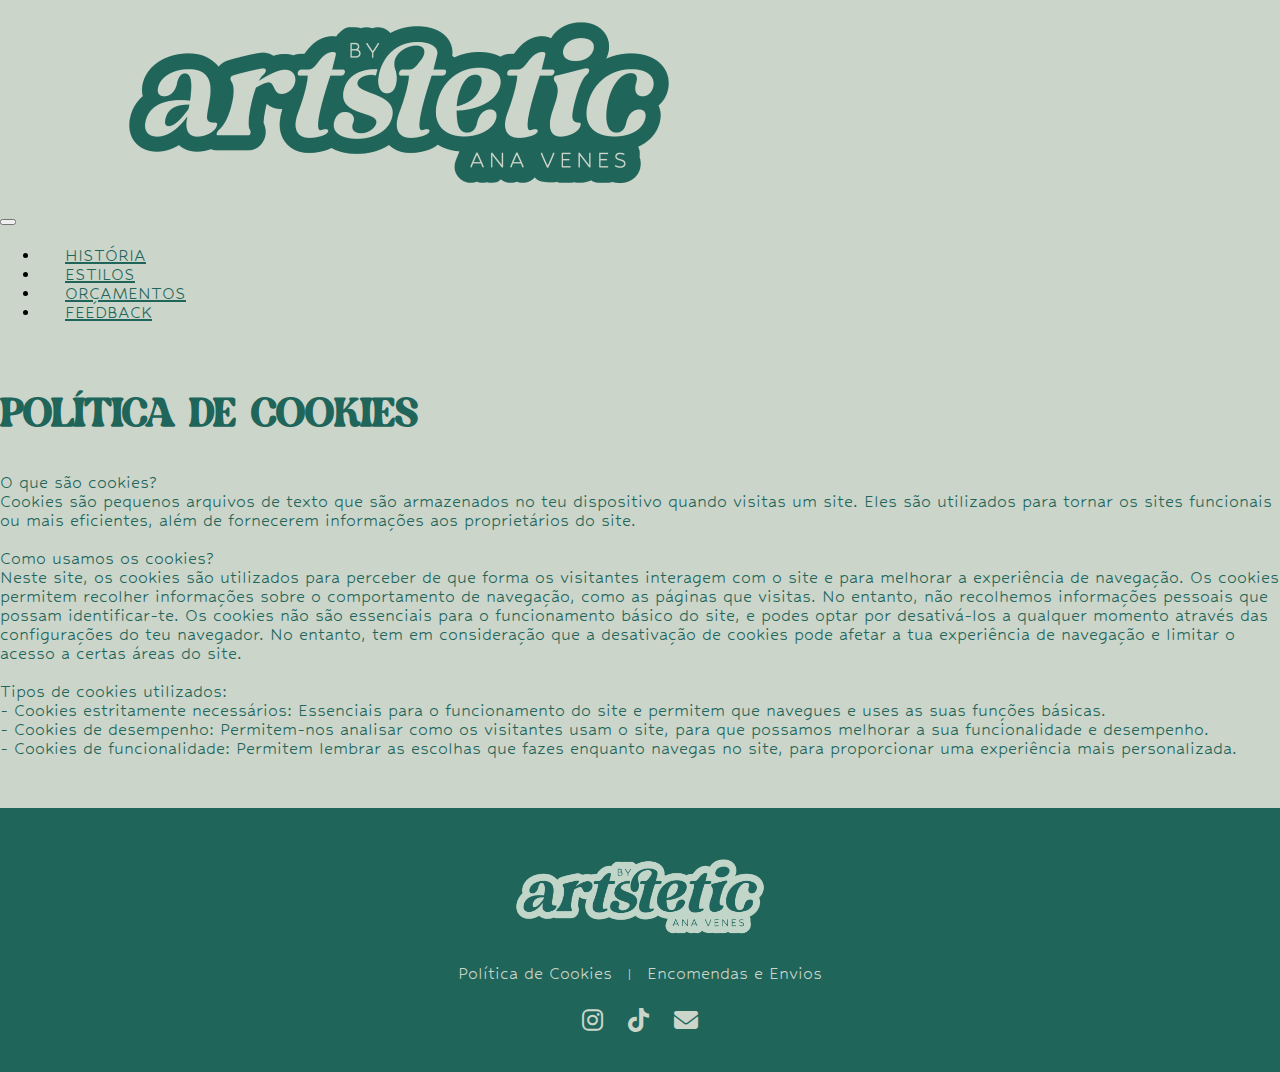
<file: cookies.html>
<!doctype html>
<html lang="en">
  <head>
    <link rel="stylesheet" href="https://cdnjs.cloudflare.com/ajax/libs/font-awesome/6.5.1/css/all.min.css">
    <meta charset="utf-8">
    <meta name="viewport" content="width=device-width, initial-scale=1">
    <title>Artstetic | Pedido de Orçamento</title>
    <link href="https://cdn.jsdelivr.net/npm/bootstrap@5.3.2/dist/css/bootstrap.min.css" rel="stylesheet" integrity="sha384-T3c6CoIi6uLrA9TneNEoa7RxnatzjcDSCmG1MXxSR1GAsXEV/Dwwykc2MPK8M2HN" crossorigin="anonymous">
    <link rel="stylesheet" href="style.css">
    <!-- Primary Meta Tags -->
<meta name="title" content="Artstetic by Ana Venes | Pedido de Orçamento" />
<meta name="description" content="Ilustrações Digitais | Pede já o teu orçamento!" />

<!-- Open Graph / Facebook -->
<meta property="og:type" content="website" />
<meta property="og:url" content="https://artsteticbyanavenes.github.io/artsteticbyanavenes//" />
<meta property="og:title" content="Artstetic by Ana Venes" />
<meta property="og:description" content="Ilustrações Digitais | Pede já o teu orçamento!" />
<meta property="og:image" content="https://metatags.io/images/meta-tags.png" />

<!-- Twitter -->
<meta property="twitter:card" content="summary_large_image" />
<meta property="twitter:url" content="https://artsteticbyanavenes.github.io/artsteticbyanavenes/" />
<meta property="twitter:title" content="Artstetic by Ana Venes" />
<meta property="twitter:description" content="Ilustrações Digitais | Pede já o teu orçamento!" />
<meta property="twitter:image" content="https://metatags.io/images/meta-tags.png" />

<!-- Meta Tags Generated with https://metatags.io -->
  </head>
  <body>

<!--O container é o que segura todo o nosso desenho (toda a página). Dentro do container há rows, cada uma representa uma área de conteúdo (por ex o menu, o carrosel, ect). Dentro de cada row há colunas (quando queremos por ex meter vários displays uns ao lado dos outros). Dentro de cada coluna existem elementos html. Uma row (ex: carrosel) que ocupe toda a largura do site tem 12 colunas.-->


<!--"div.container" é um atalho para pouparmos tempo e não termos erros-->
<div class="container"> <!--o container é toda a página-->
  <!--Logo topo-->

  <div class="row barra-topo">
    <div class="col-md-4 offset-md-4">
        <a href="index.html"><img src="imagens/logohome.jpg" alt="Logotipo da Artstetic" class="img-fluid"></a>
    </div>
  </div>

  <!--Menu-->

  <nav class="navbar navbar-expand-lg">
    <div class="container-fluid">
     <button class="navbar-toggler" type="button" data-bs-toggle="collapse" data-bs-target="#navbarNav" aria-controls="navbarNav" aria-expanded="false" aria-label="Toggle navigation">
        <span class="navbar-toggler-icon"></span>
      </button>
    <div class="collapse navbar-collapse justify-content-center" id="navbarNav">
      <ul class="navbar-nav">
        <li class="nav-item">
          <a class="nav-link" href="index.html#como-nasceu">História</a>
        </li>
        <li class="nav-item">
          <a class="nav-link" href="estilos.html">Estilos</a>
        </li>
        <li class="nav-item">
          <a class="nav-link" href="index.html#orcamento">Orçamentos</a>
        </li>
        <li class="nav-item">
          <a class="nav-link" href="index.html#Feedback">Feedback</a>
        </li>
      </ul>
    </div>
    </div>
  </nav>

<!--Política de Cookies-->

<div class="row cookies" id="cookies">
    <div class="col-md-10 offset-md-1">
        <h2>Política de Cookies</h2>
        <p>O que são cookies? <br>Cookies são pequenos arquivos de texto que são armazenados no teu dispositivo quando visitas um site. Eles são utilizados para tornar os sites funcionais ou mais eficientes, além de fornecerem informações aos proprietários do site.</br>
            
        <br>Como usamos os cookies?</br>
         Neste site, os cookies são utilizados para perceber de que forma os visitantes interagem com o site e para melhorar a experiência de navegação. Os cookies permitem recolher informações sobre o comportamento de navegação, como as páginas que visitas. No entanto, não recolhemos informações pessoais que possam identificar-te. 
         Os cookies não são essenciais para o funcionamento básico do site, e podes optar por desativá-los a qualquer momento através das configurações do teu navegador. No entanto, tem em consideração que a desativação de cookies pode afetar a tua experiência de navegação e limitar o acesso a certas áreas do site.</br>
            
        <br>Tipos de cookies utilizados:
        <br>- Cookies estritamente necessários: Essenciais para o funcionamento do site e permitem que navegues e uses as suas funções básicas.
        <br>- Cookies de desempenho: Permitem-nos analisar como os visitantes usam o site, para que possamos melhorar a sua funcionalidade e desempenho.
        <br>- Cookies de funcionalidade: Permitem lembrar as escolhas que fazes enquanto navegas no site, para proporcionar uma experiência mais personalizada.</p>
    </div>
</div>

</div>

<!-- fim de contentor -->

<div class="container-fluid p-0">

<!--Rodapé-->

<footer>
  <div class="footer-container">
    <div class="logo">
      <a href="index.html"><img src="imagens/logorodape.png" alt="Logotipo da Artstetic" class="img-fluid"></a>
    </div>
    <div class="links">
      <a href="cookies.html">Política de Cookies</a>
      <span class="separator">|</span>
      <a href="envios.html">Encomendas e Envios</a>
    </div>
    <div class="icons">
      <a href="https://www.instagram.com/artstetic_byanavenes/"><i class="fab fa-instagram"></i></a>
      <a href="https://www.tiktok.com/@artstetic.byanavenes"><i class="fab fa-tiktok"></i></a>
      <a href="mailto:artstetic.draw@gmail.com"><i class="fas fa-envelope"></i></a>
    </div>
  </div>
</footer>

</div>

    <script src="https://cdn.jsdelivr.net/npm/bootstrap@5.3.2/dist/js/bootstrap.bundle.min.js" integrity="sha384-C6RzsynM9kWDrMNeT87bh95OGNyZPhcTNXj1NW7RuBCsyN/o0jlpcV8Qyq46cDfL" crossorigin="anonymous"></script>
  </body>
</html>
</file>
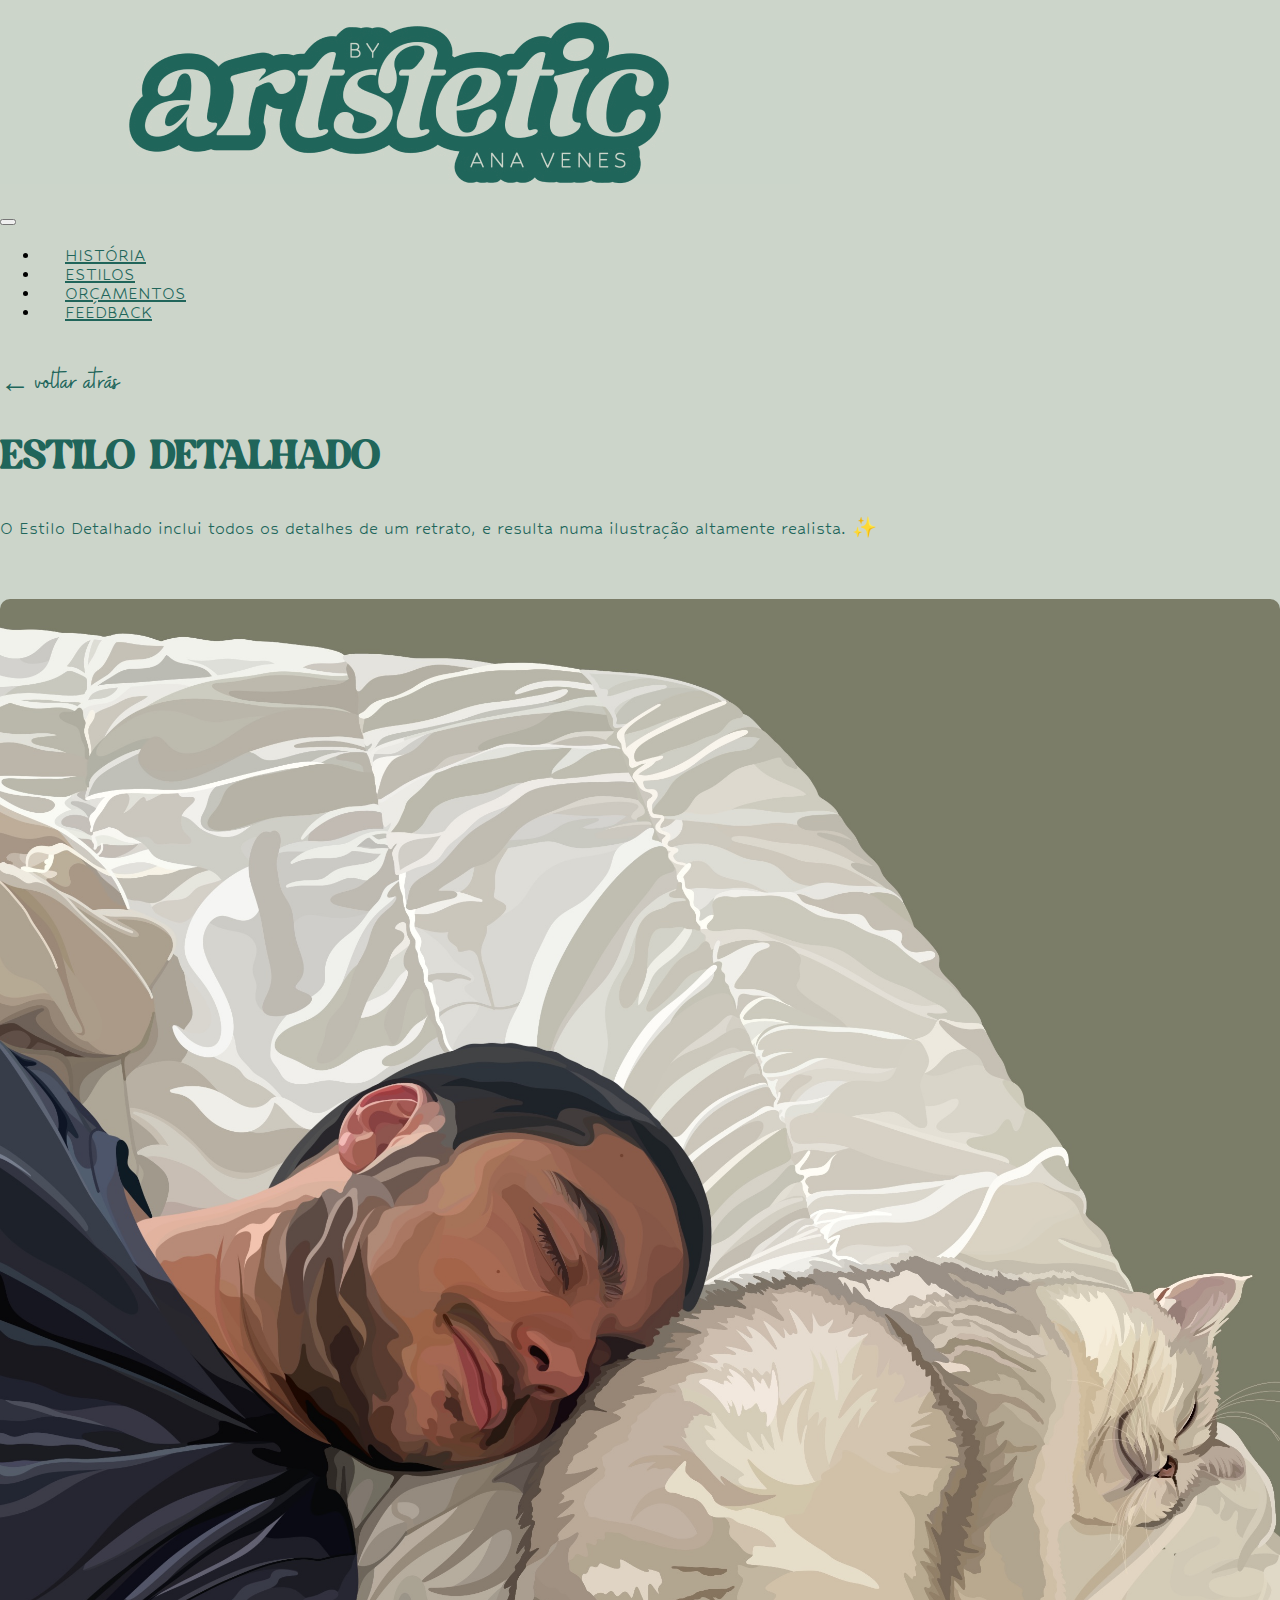
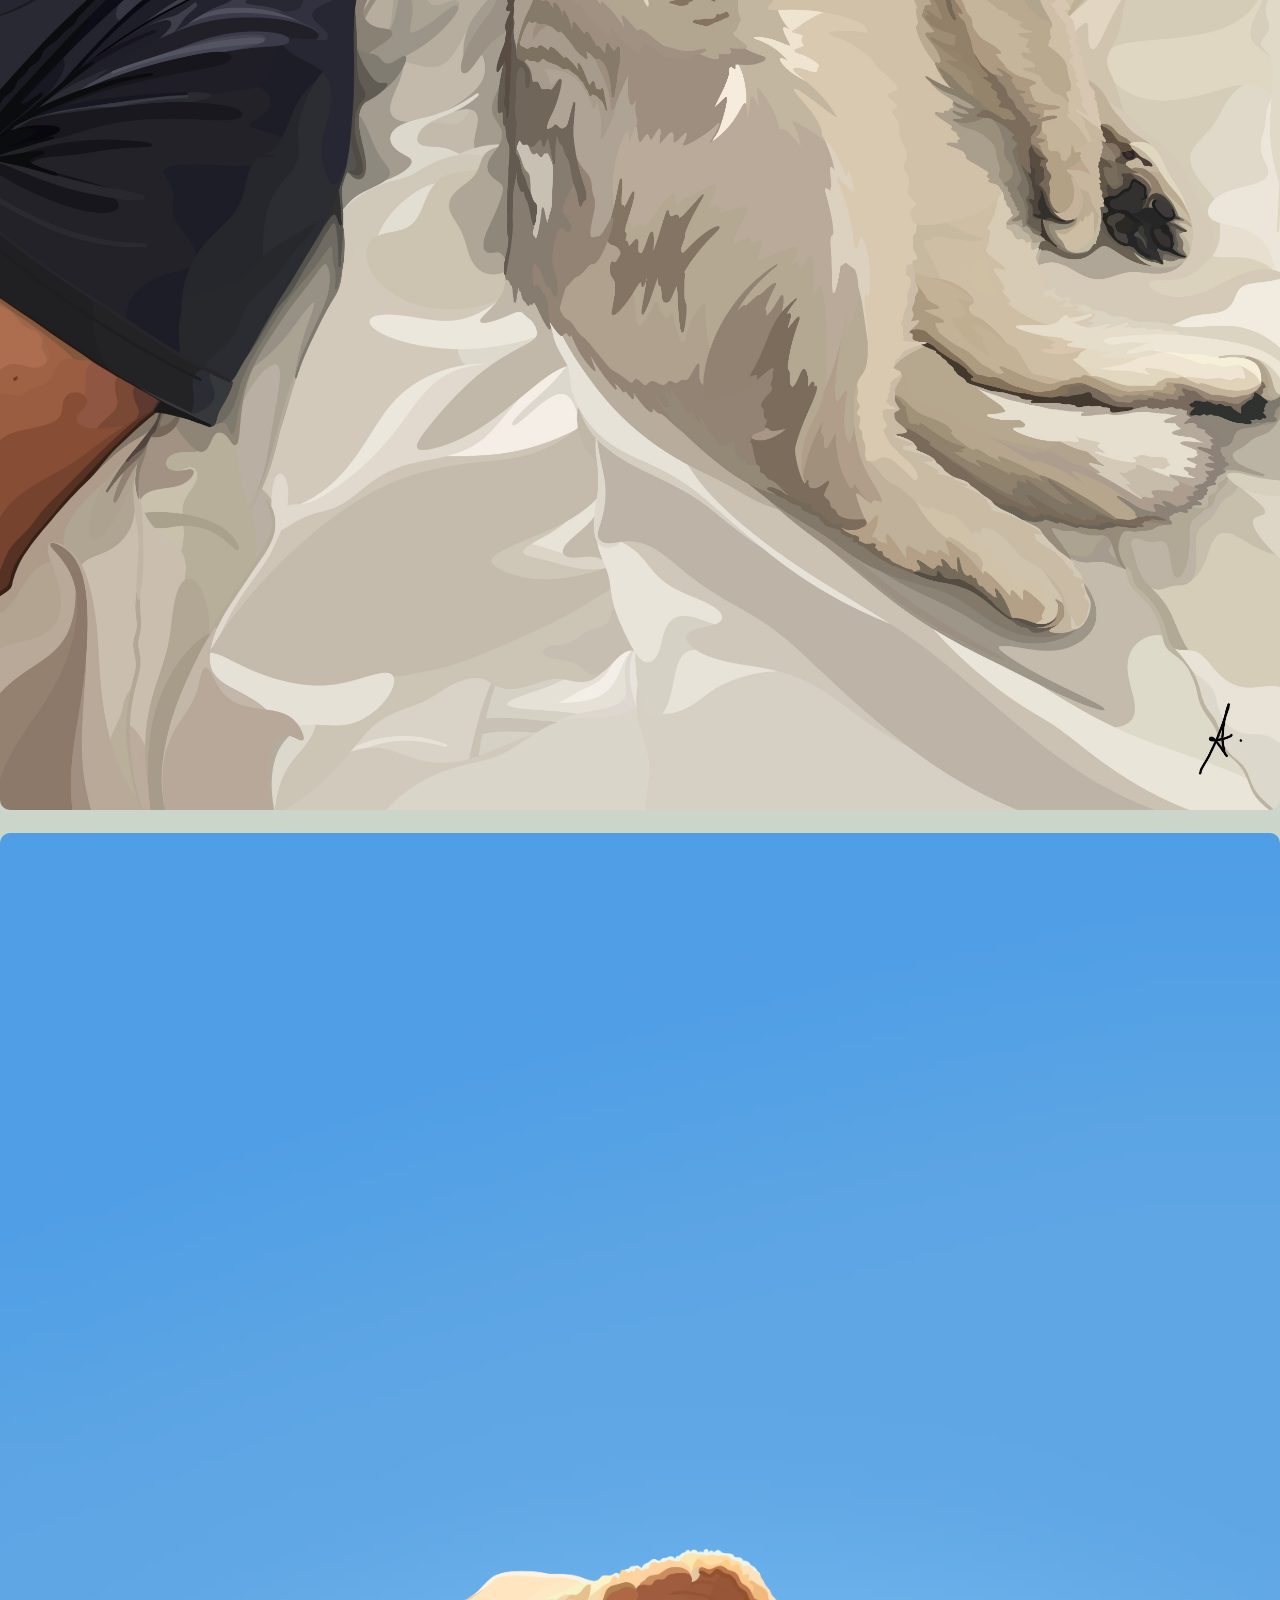
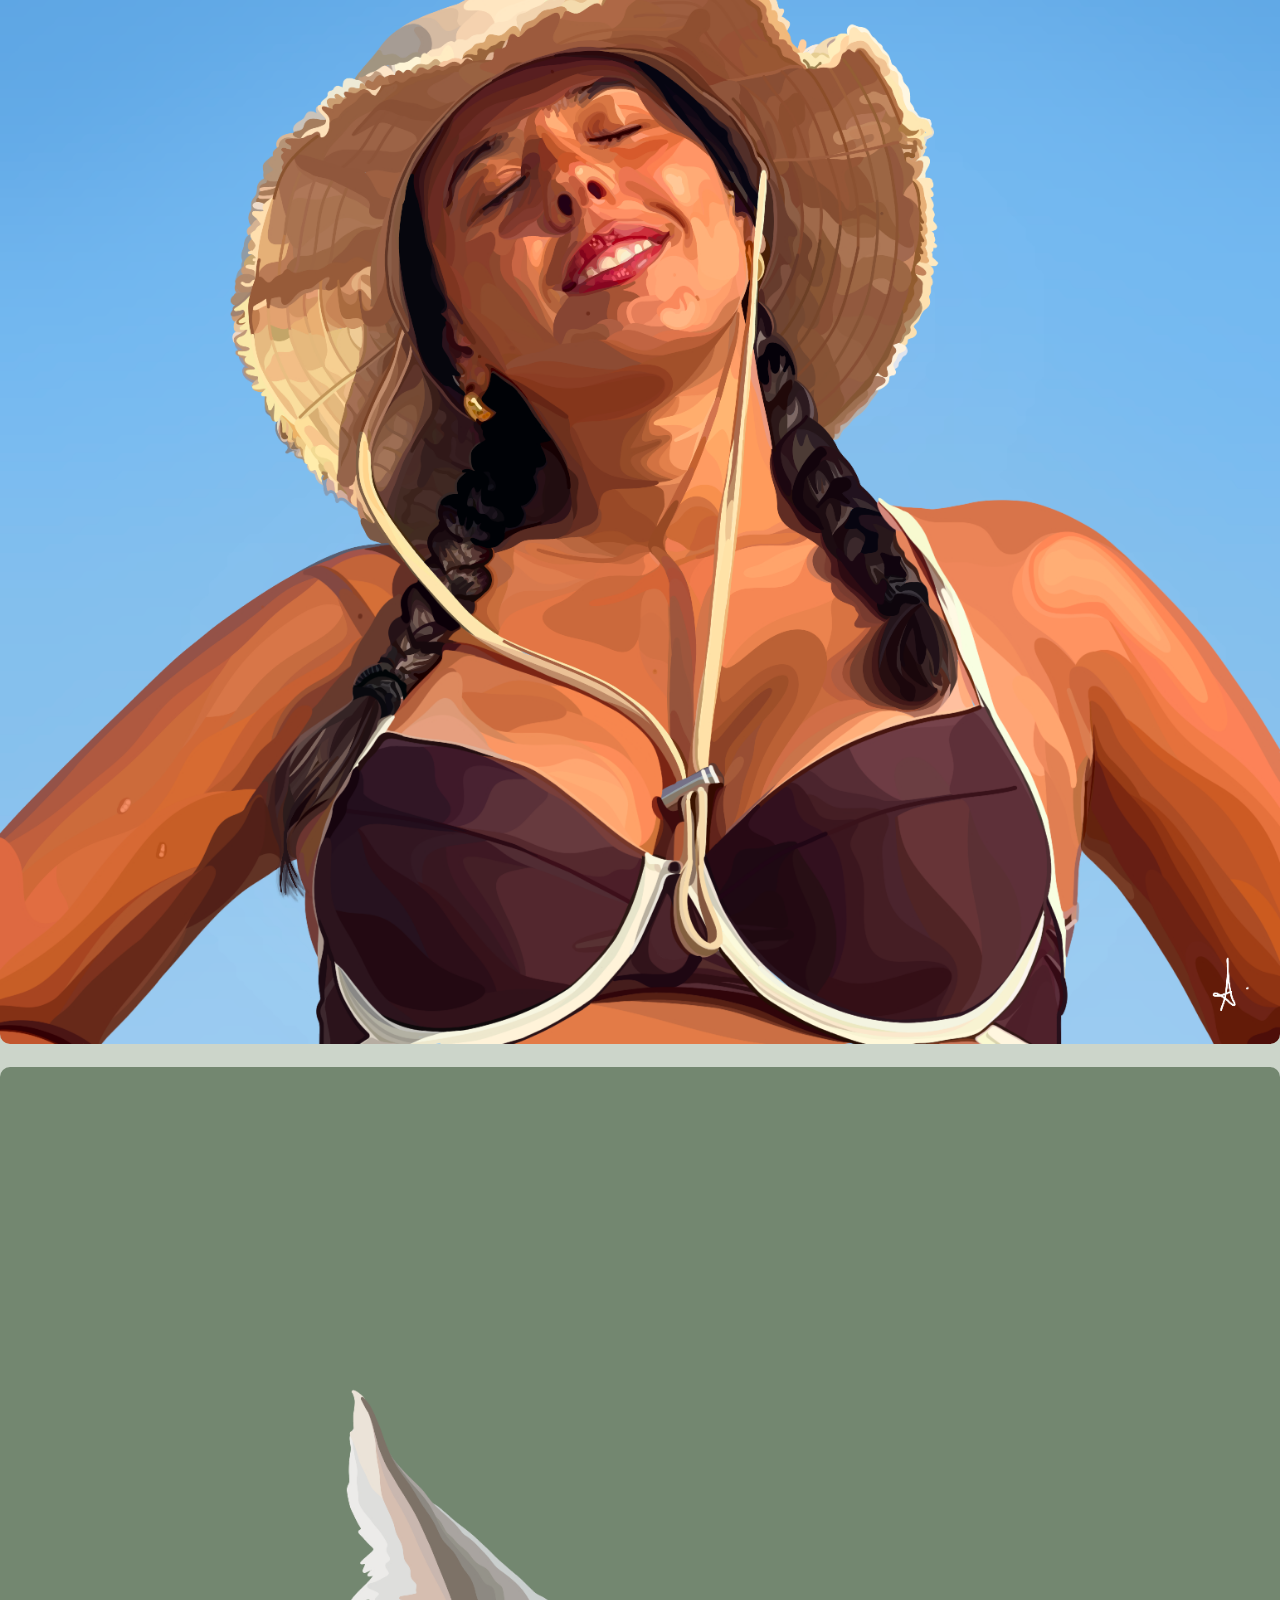
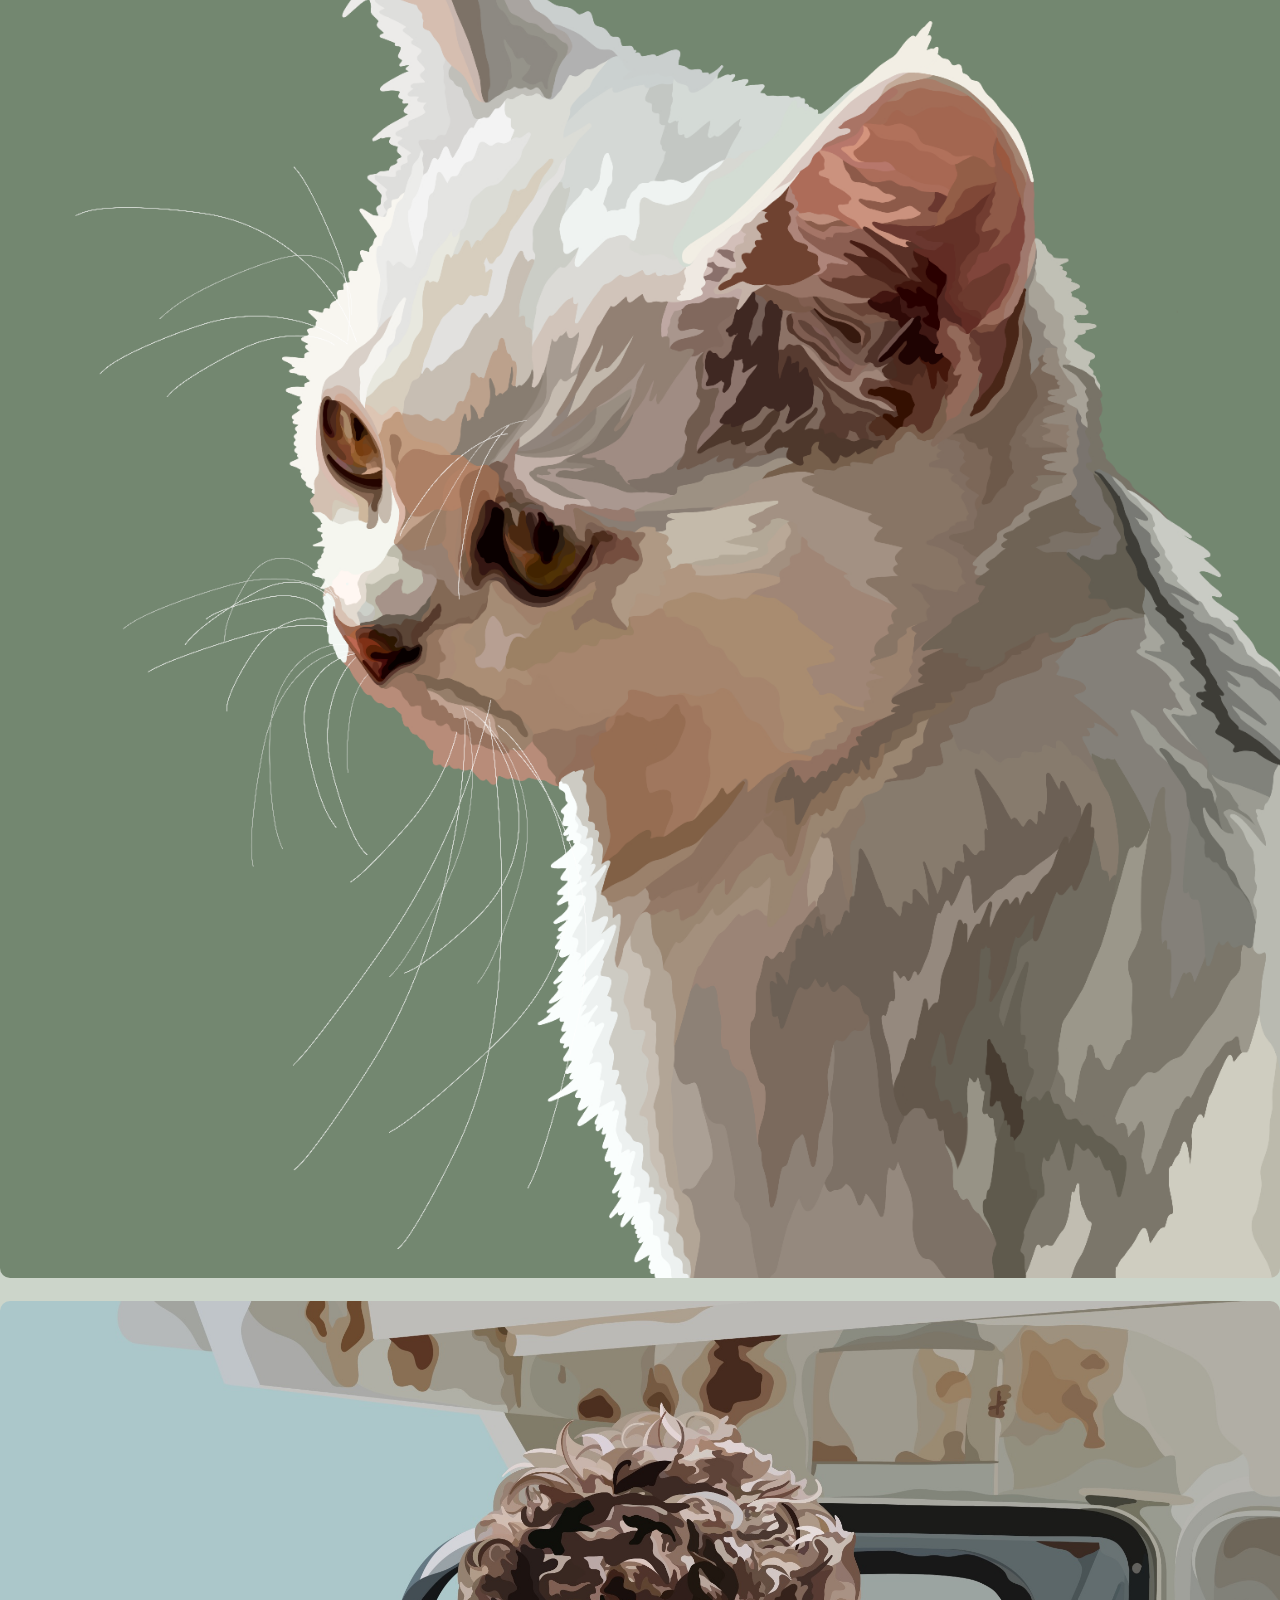
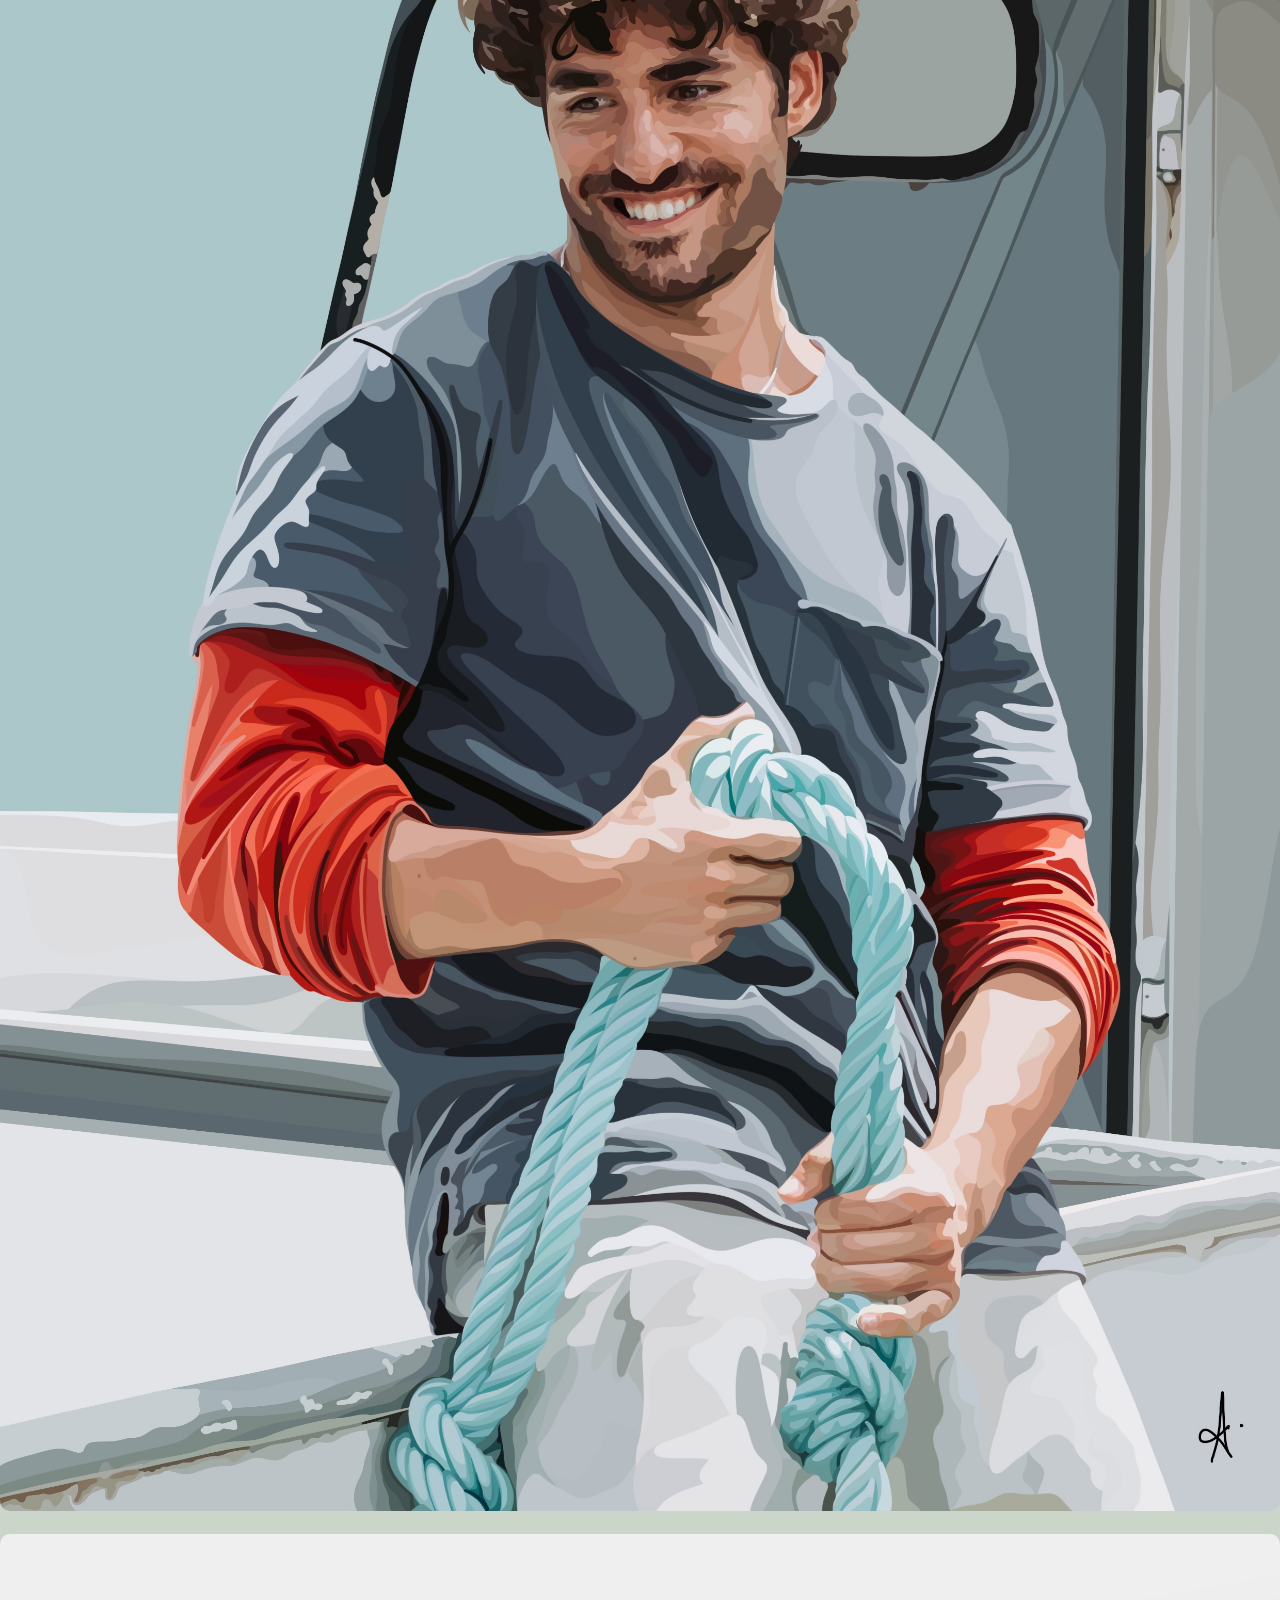
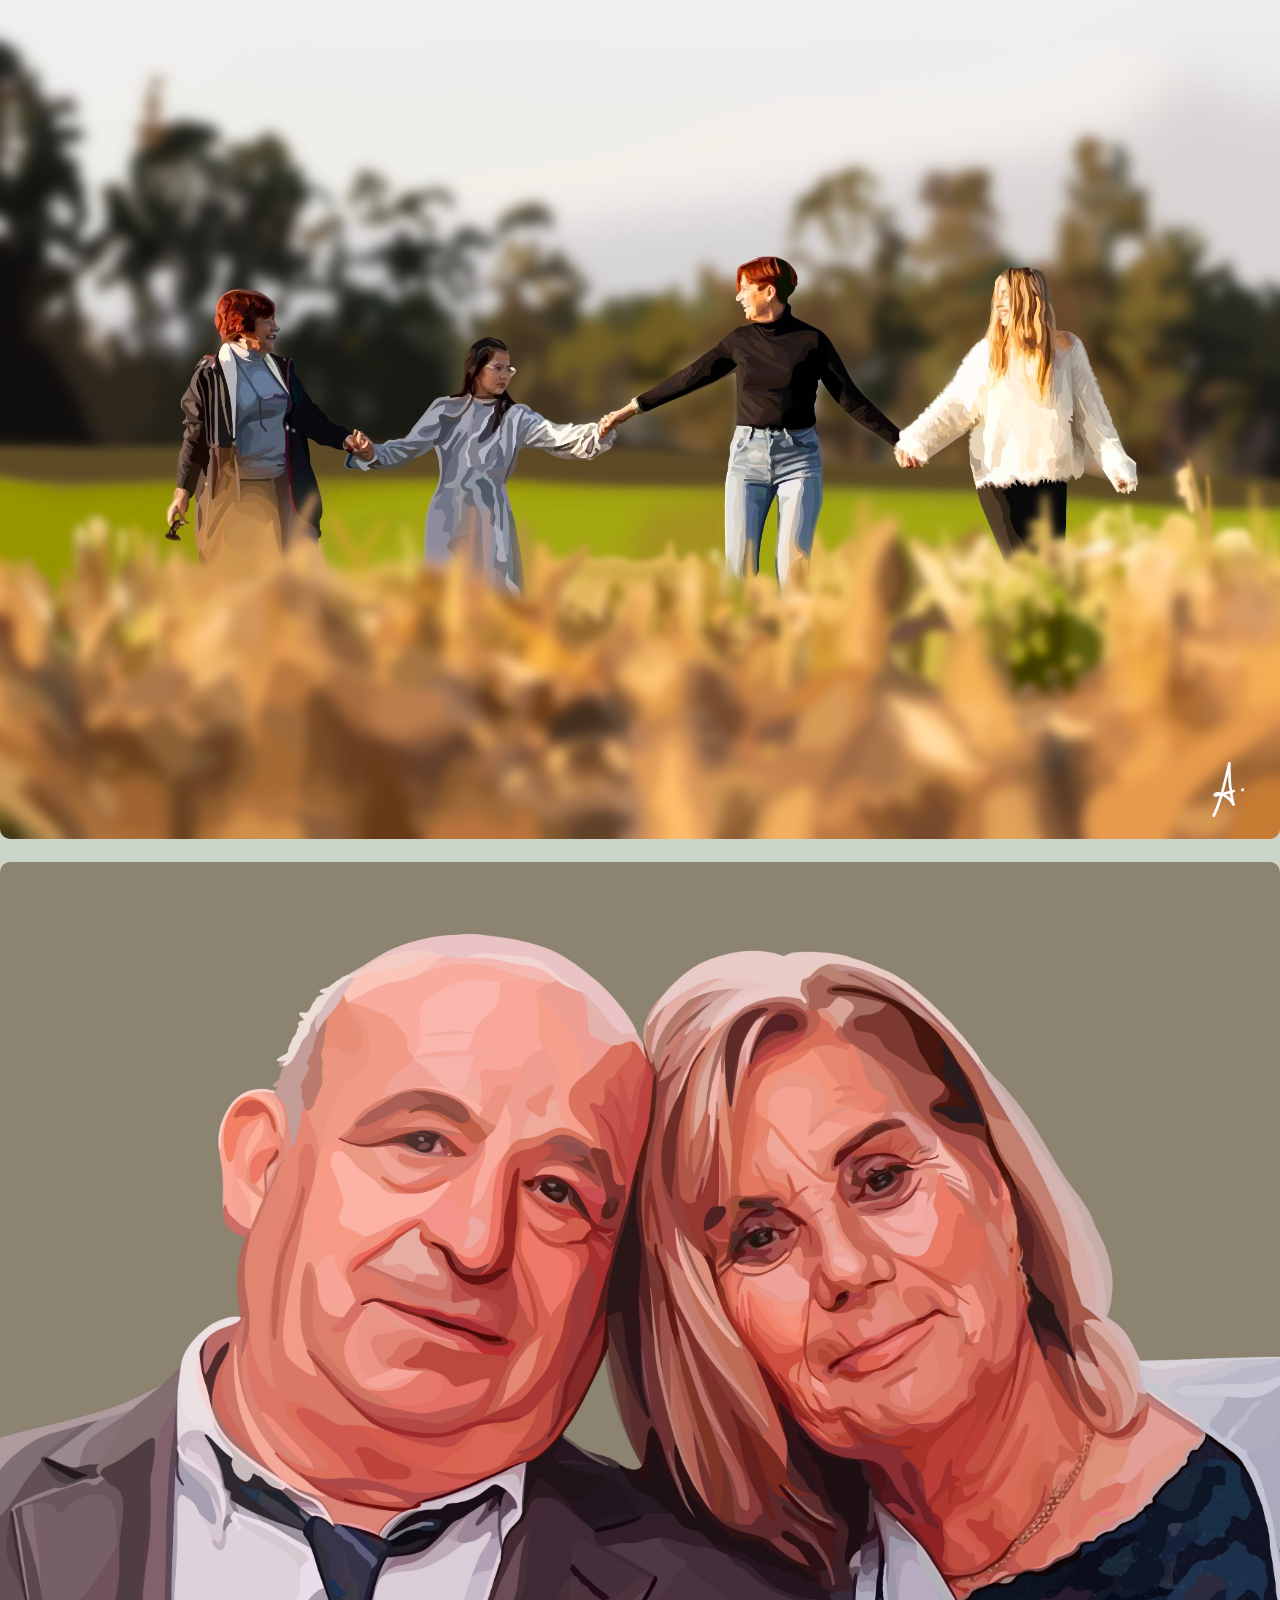
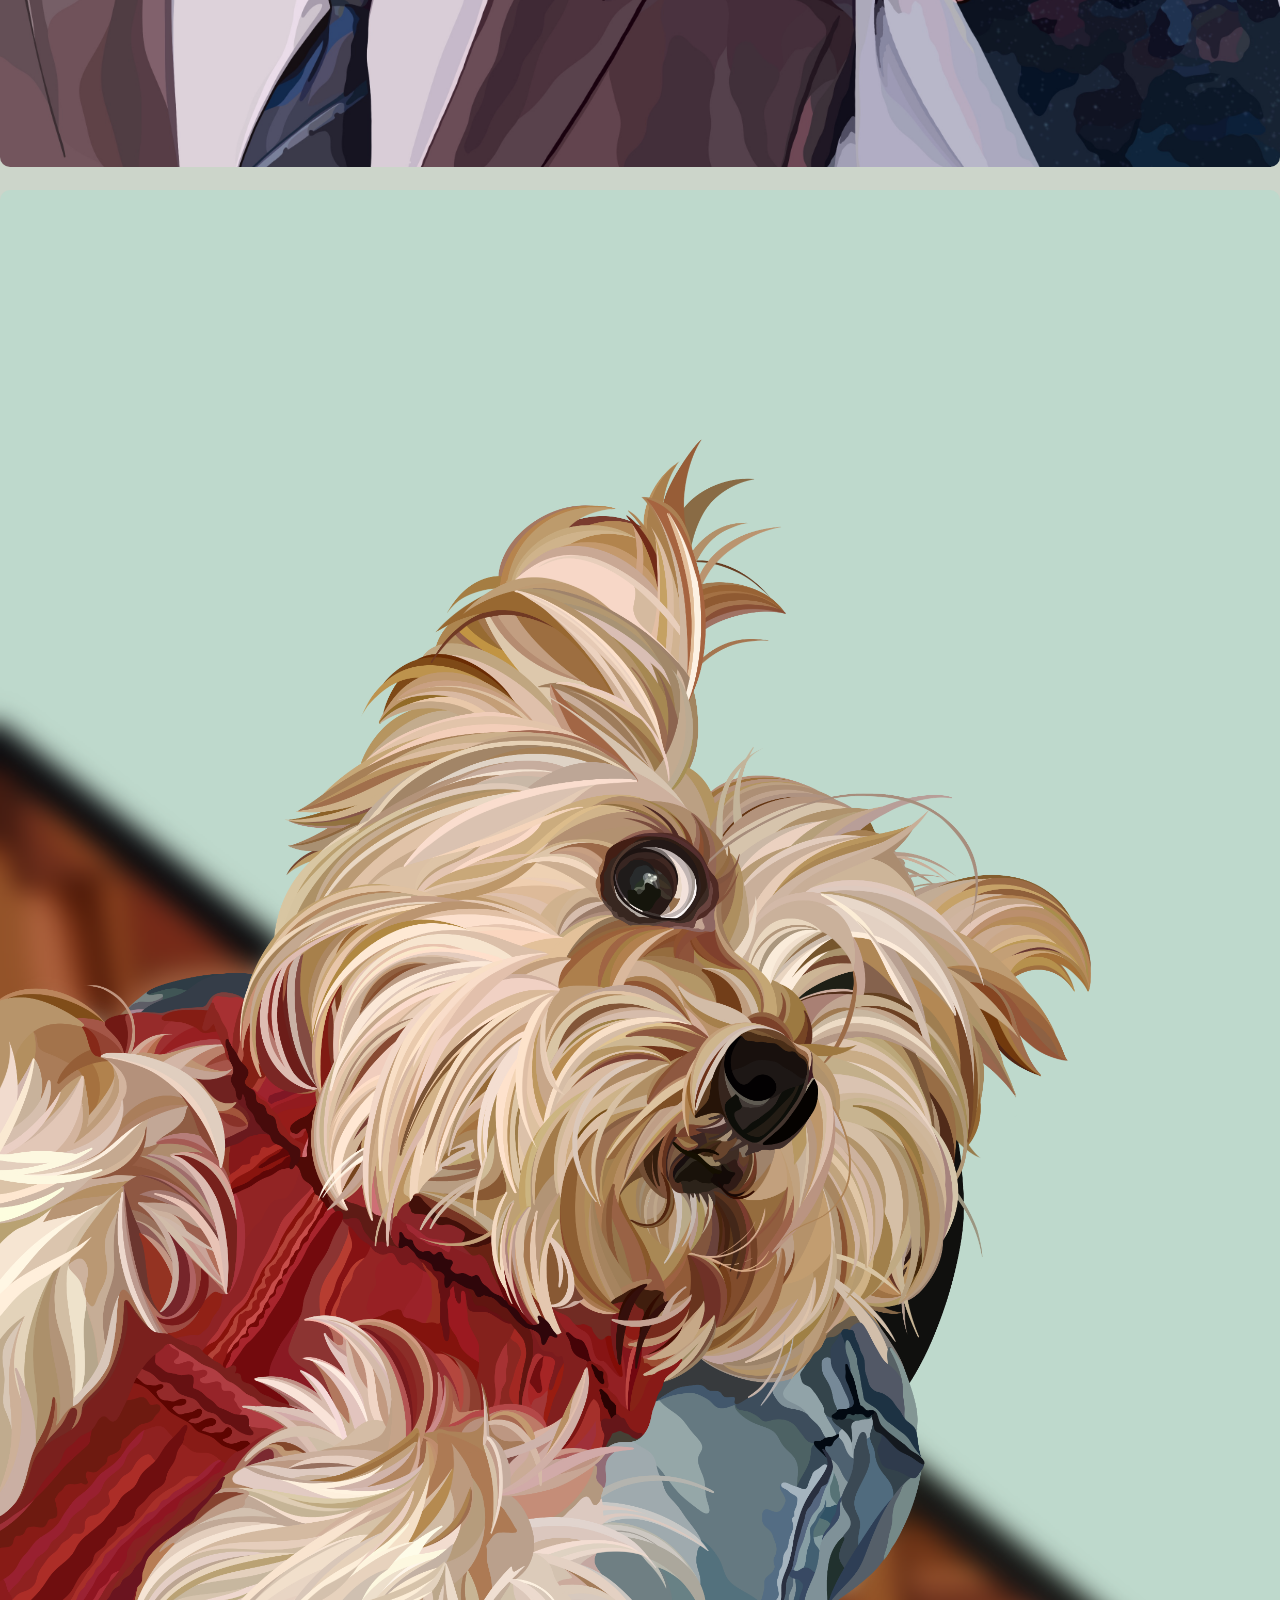
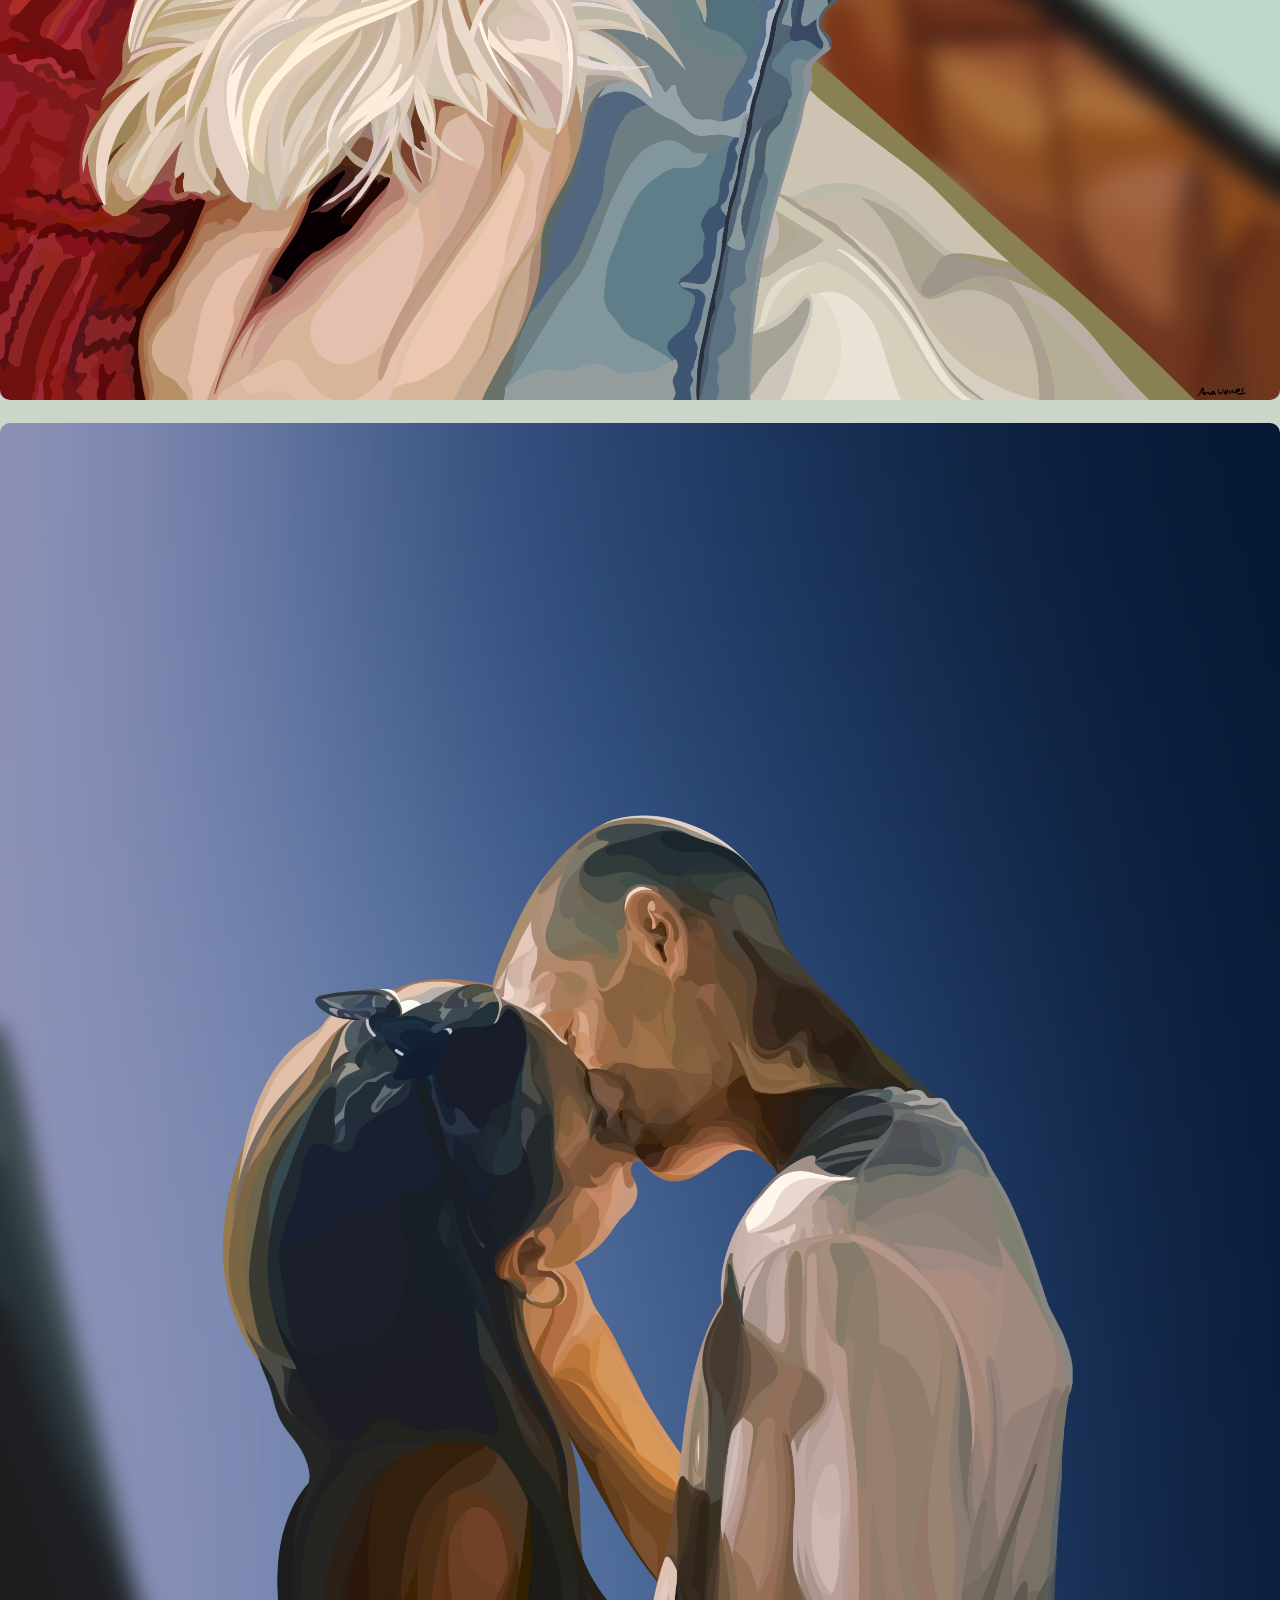
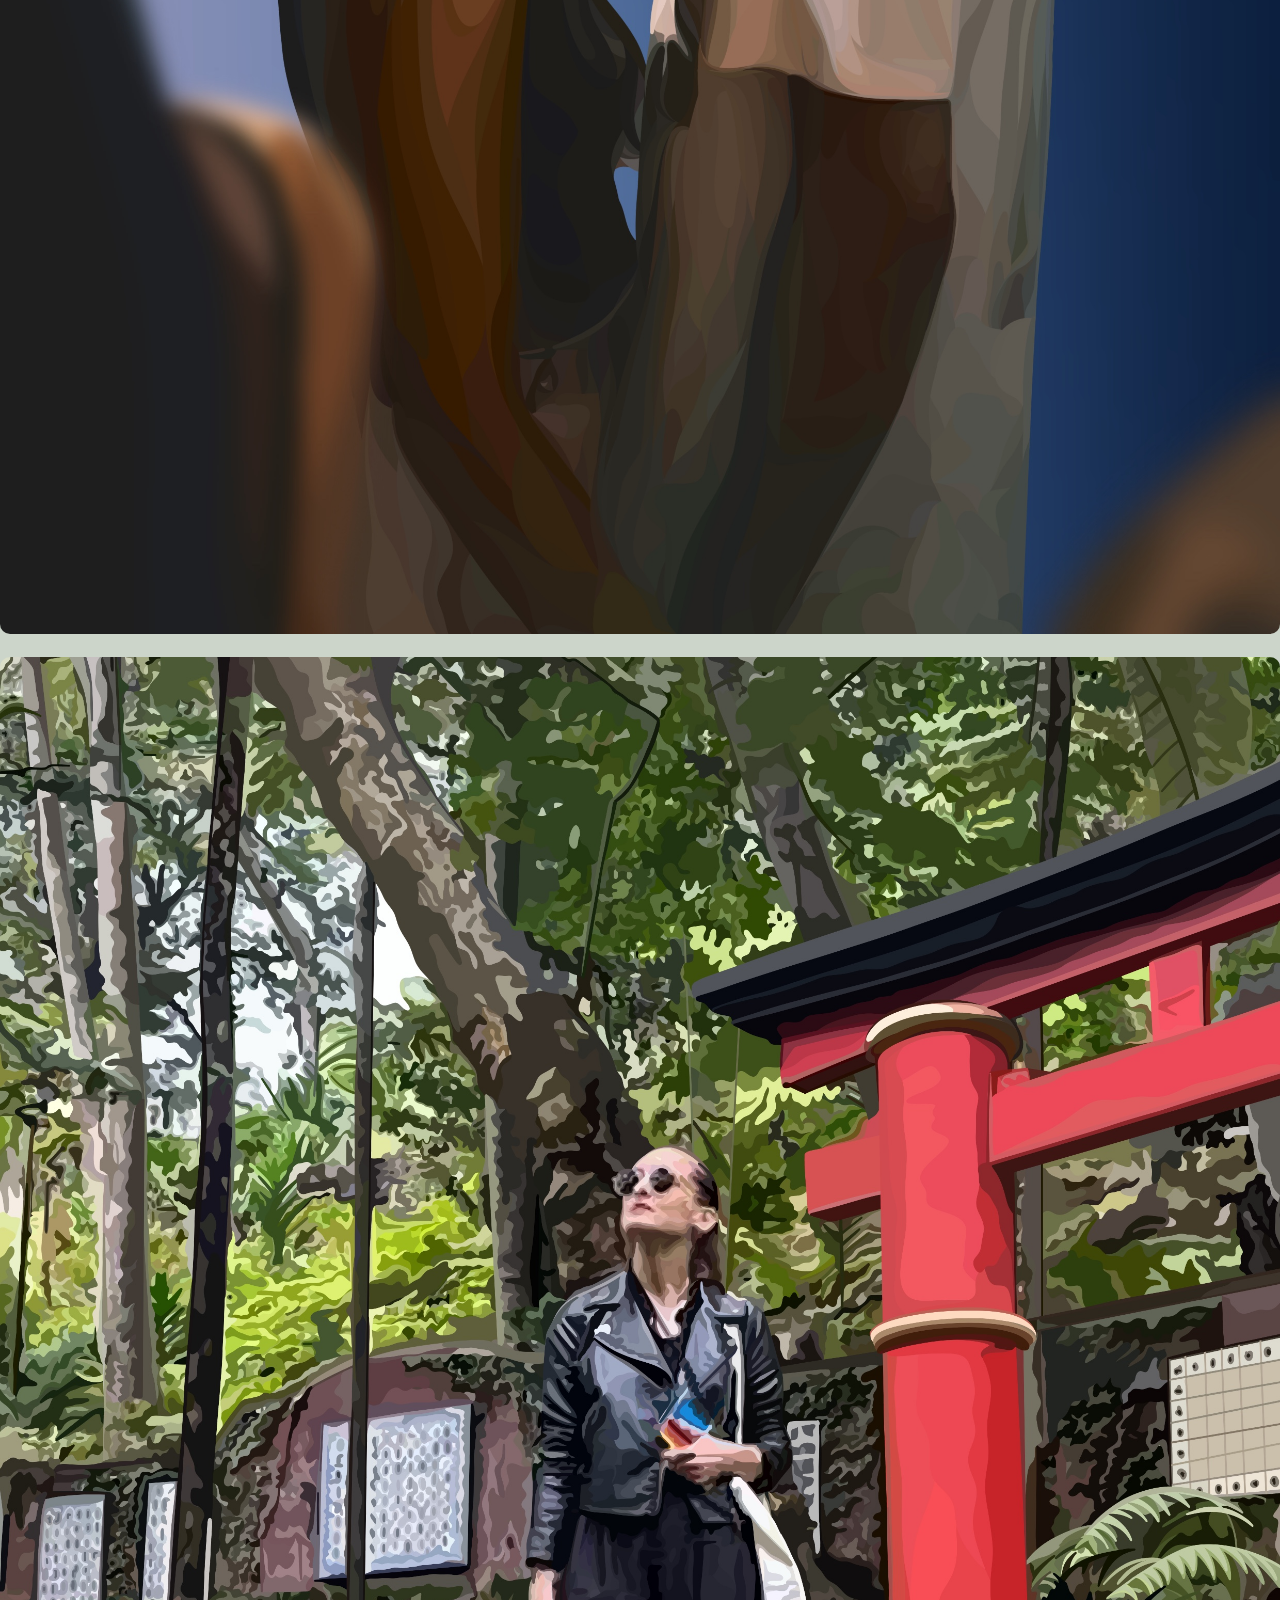
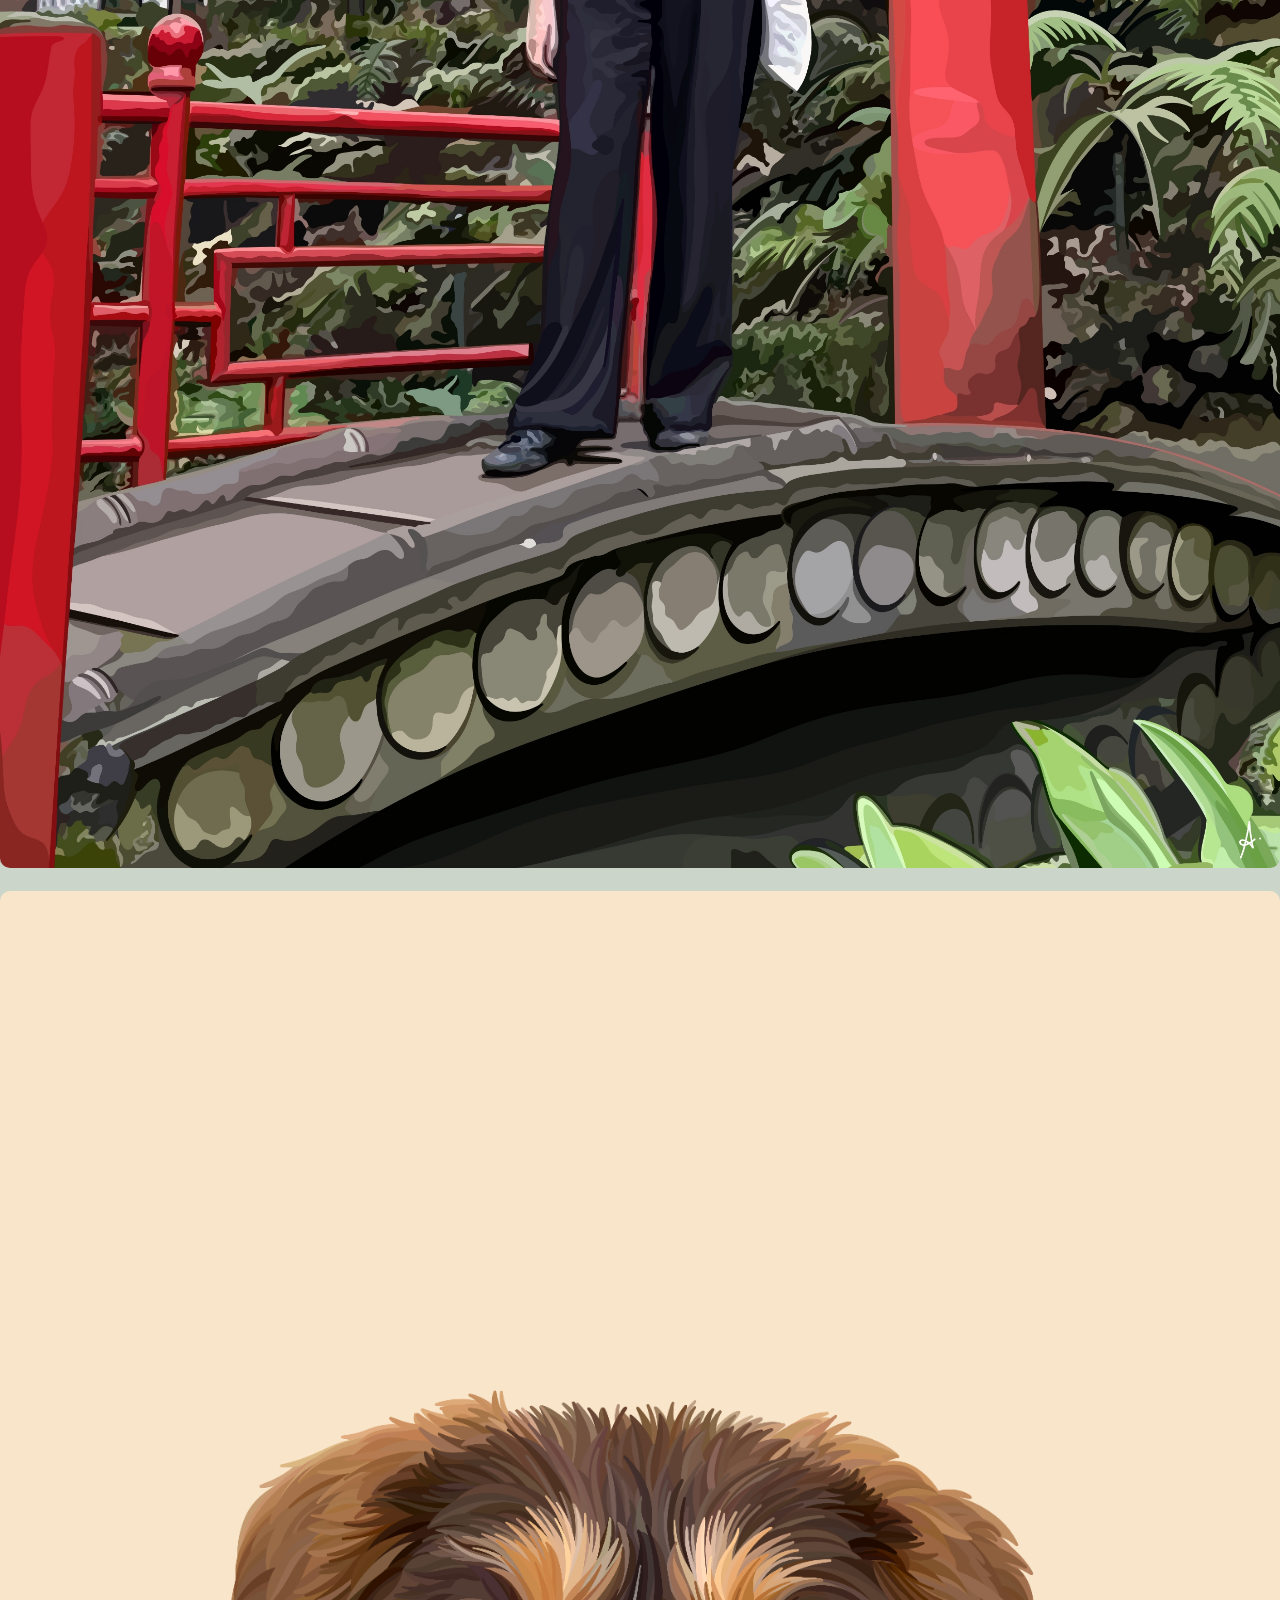
<file: det.html>
<!doctype html>
<html lang="en">
  <head>
    <link rel="stylesheet" href="https://cdnjs.cloudflare.com/ajax/libs/font-awesome/6.5.1/css/all.min.css">
    <meta charset="utf-8">
    <meta name="viewport" content="width=device-width, initial-scale=1">
    <title>Artstetic | Pedido de Orçamento</title>
    <link href="https://cdn.jsdelivr.net/npm/bootstrap@5.3.2/dist/css/bootstrap.min.css" rel="stylesheet" integrity="sha384-T3c6CoIi6uLrA9TneNEoa7RxnatzjcDSCmG1MXxSR1GAsXEV/Dwwykc2MPK8M2HN" crossorigin="anonymous">
    <link rel="stylesheet" href="style.css">
    <!-- Primary Meta Tags -->
<meta name="title" content="Artstetic by Ana Venes | Pedido de Orçamento" />
<meta name="description" content="Ilustrações Digitais | Pede já o teu orçamento!" />

<!-- Open Graph / Facebook -->
<meta property="og:type" content="website" />
<meta property="og:url" content="https://artsteticbyanavenes.github.io/artsteticbyanavenes//" />
<meta property="og:title" content="Artstetic by Ana Venes" />
<meta property="og:description" content="Ilustrações Digitais | Pede já o teu orçamento!" />
<meta property="og:image" content="https://metatags.io/images/meta-tags.png" />

<!-- Twitter -->
<meta property="twitter:card" content="summary_large_image" />
<meta property="twitter:url" content="https://artsteticbyanavenes.github.io/artsteticbyanavenes/" />
<meta property="twitter:title" content="Artstetic by Ana Venes" />
<meta property="twitter:description" content="Ilustrações Digitais | Pede já o teu orçamento!" />
<meta property="twitter:image" content="https://metatags.io/images/meta-tags.png" />

<!-- Meta Tags Generated with https://metatags.io -->
  </head>
  <body>

<!--O container é o que segura todo o nosso desenho (toda a página). Dentro do container há rows, cada uma representa uma área de conteúdo (por ex o menu, o carrosel, ect). Dentro de cada row há colunas (quando queremos por ex meter vários displays uns ao lado dos outros). Dentro de cada coluna existem elementos html. Uma row (ex: carrosel) que ocupe toda a largura do site tem 12 colunas.-->


<!--"div.container" é um atalho para pouparmos tempo e não termos erros-->
<div class="container-fluid p-0"> <!--o container é toda a página-->
  <!--Logo topo-->

  <div class="row barra-topo">
    <div class="col-md-4 offset-md-4">
        <a href="index.html"><img src="imagens/logohome.jpg" alt="Logotipo da Artstetic" class="img-fluid"></a>
    </div>
  </div>

  <!--Menu-->

  <nav class="navbar navbar-expand-lg">
    <div class="container-fluid">
     <button class="navbar-toggler" type="button" data-bs-toggle="collapse" data-bs-target="#navbarNav" aria-controls="navbarNav" aria-expanded="false" aria-label="Toggle navigation">
        <span class="navbar-toggler-icon"></span>
      </button>
    <div class="collapse navbar-collapse justify-content-center" id="navbarNav">
      <ul class="navbar-nav">
        <li class="nav-item">
          <a class="nav-link" href="index.html#como-nasceu">História</a>
        </li>
        <li class="nav-item">
          <a class="nav-link" href="estilos.html">Estilos</a>
        </li>
        <li class="nav-item">
          <a class="nav-link" href="index.html#orcamento">Orçamentos</a>
        </li>
        <li class="nav-item">
          <a class="nav-link" href="index.html#Feedback">Feedback</a>
        </li>
      </ul>
    </div>
    </div>
  </nav>

<!--Título e Descrição-->

<div class="row titulo" id="titulo">
    <div class="col-md-10 offset-md-1">
        <a href="estilos.html" class="back-link">
            <span class="arrow">←</span>
            <span class="text">voltar atrás</span>
        </a>
        <h2>Estilo Detalhado</h2>
        <p>O Estilo Detalhado inclui todos os detalhes de um retrato, e resulta numa ilustração altamente realista. ✨</p>
    </div>
</div>

<!--Grid-->

<div class="row photo-grid">
    <div class="col-md-1"></div>
    <div class="col-md-10">
      <div class="row">
        <div class="col-md-3">
          <img src="imagens/griddet10.jpg" alt="Ilustração vertical de um rapaz com um gato no estilo detalhado" class="img-fluid">
        </div>
        <div class="col-md-3">
          <img src="imagens/griddet8.png" alt="Ilustração vertical de uma rapariga no estilo detalhado" class="img-fluid">
        </div>
        <div class="col-md-3">
          <img src="imagens/griddet6.png" alt="Ilustração vertical de um gato no estilo detalhado" class="img-fluid">
        </div>
        <div class="col-md-3">
          <img src="imagens/griddet1.jpg" alt="Ilustração vertical do ator José Condesa na série Rabo de Peixe no estilo detalhado" class="img-fluid">
        </div>
      </div>
      <div class="row">
        <div class="col-md-6">
          <img src="imagens/griddet4.jpg" alt="Ilustração horizontal de uma família no estilo detalhado" class="img-fluid">
        </div>
        <div class="col-md-6">
          <img src="imagens/griddet9.jpg" alt="Ilustração horizontal de casal no estilo detalhado" class="img-fluid">
        </div>
      </div>
      <div class="row">
        <div class="col-md-3">
          <img src="imagens/griddet7.png" alt="Ilustração vertical de um cão no estilo detalhado" class="img-fluid">
        </div>
        <div class="col-md-3">
          <img src="imagens/griddet3.jpg" alt="Ilustração vertical de um casal no estilo detalhado" class="img-fluid">
        </div>
        <div class="col-md-3">
          <img src="imagens/griddet2.jpg" alt="Ilustração vertical de uma rapariga no meio da natureza no estilo detalhado" class="img-fluid">
        </div>
        <div class="col-md-3">
          <img src="imagens/griddet5.png" alt="Ilustração vertical de um cão no estilo detalhado" class="img-fluid">
        </div>
      </div>
    </div>
    <div class="col-md-1"></div>
  </div>

<!--Botão-->

<div class="centered-button-container">
    <a href="https://forms.gle/maCiCyQEiRHRmHez5" class="centered-button">Quero encomendar!</a>
</div>
  

</div>

<!-- fim de contentor -->

<div class="container-fluid p-0">

<!--Rodapé-->

<footer>
  <div class="footer-container">
    <div class="logo">
      <a href="index.html"><img src="imagens/logorodape.png" alt="Logotipo da Artstetic" class="img-fluid"></a>
    </div>
    <div class="links">
      <a href="cookies.html">Política de Cookies</a>
      <span class="separator">|</span>
      <a href="envios.html">Encomendas e Envios</a>
    </div>
    <div class="icons">
      <a href="https://www.instagram.com/artstetic_byanavenes/"><i class="fab fa-instagram"></i></a>
      <a href="https://www.tiktok.com/@artstetic.byanavenes"><i class="fab fa-tiktok"></i></a>
      <a href="mailto:artstetic.draw@gmail.com"><i class="fas fa-envelope"></i></a>
    </div>
  </div>
</footer>

</div>

    <script src="https://cdn.jsdelivr.net/npm/bootstrap@5.3.2/dist/js/bootstrap.bundle.min.js" integrity="sha384-C6RzsynM9kWDrMNeT87bh95OGNyZPhcTNXj1NW7RuBCsyN/o0jlpcV8Qyq46cDfL" crossorigin="anonymous"></script>
  </body>
</html>
</file>
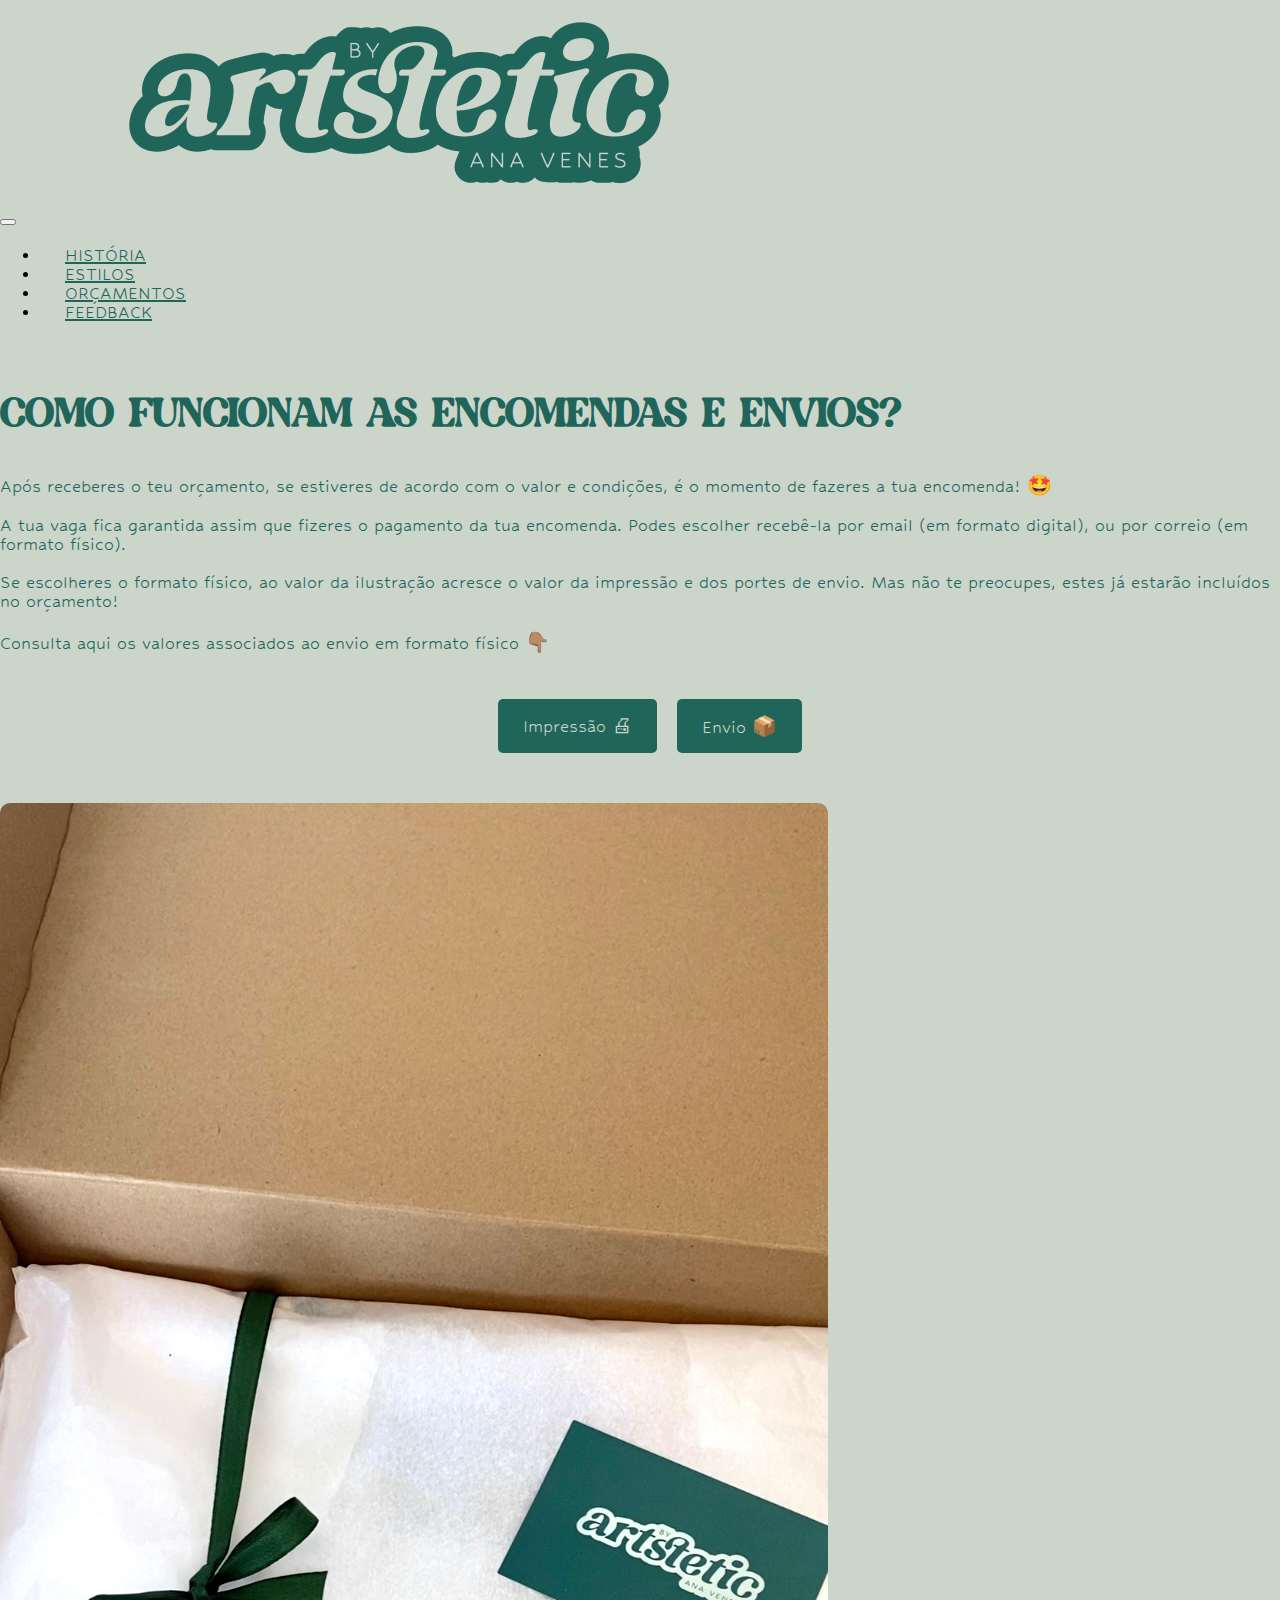
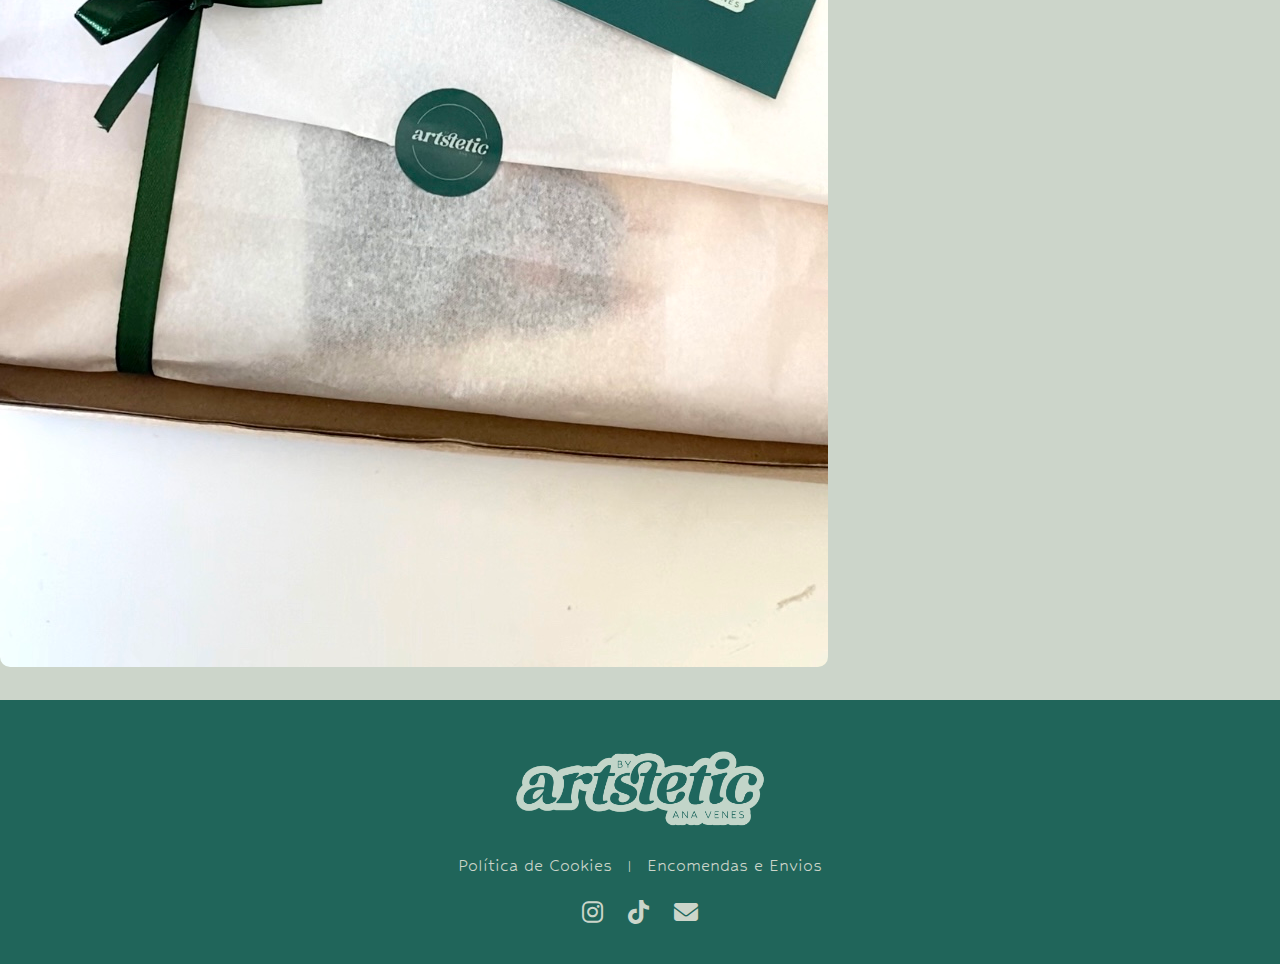
<file: envios.html>
<!doctype html>
<html lang="en">
  <head>
    <link rel="stylesheet" href="https://cdnjs.cloudflare.com/ajax/libs/font-awesome/6.5.1/css/all.min.css">
    <meta charset="utf-8">
    <meta name="viewport" content="width=device-width, initial-scale=1">
    <title>Artstetic | Pedido de Orçamento</title>
    <link href="https://cdn.jsdelivr.net/npm/bootstrap@5.3.2/dist/css/bootstrap.min.css" rel="stylesheet" integrity="sha384-T3c6CoIi6uLrA9TneNEoa7RxnatzjcDSCmG1MXxSR1GAsXEV/Dwwykc2MPK8M2HN" crossorigin="anonymous">
    <link rel="stylesheet" href="style.css">
    <!-- Primary Meta Tags -->
<meta name="title" content="Artstetic by Ana Venes | Pedido de Orçamento" />
<meta name="description" content="Ilustrações Digitais | Pede já o teu orçamento!" />

<!-- Open Graph / Facebook -->
<meta property="og:type" content="website" />
<meta property="og:url" content="https://artsteticbyanavenes.github.io/artsteticbyanavenes//" />
<meta property="og:title" content="Artstetic by Ana Venes" />
<meta property="og:description" content="Ilustrações Digitais | Pede já o teu orçamento!" />
<meta property="og:image" content="https://metatags.io/images/meta-tags.png" />

<!-- Twitter -->
<meta property="twitter:card" content="summary_large_image" />
<meta property="twitter:url" content="https://artsteticbyanavenes.github.io/artsteticbyanavenes/" />
<meta property="twitter:title" content="Artstetic by Ana Venes" />
<meta property="twitter:description" content="Ilustrações Digitais | Pede já o teu orçamento!" />
<meta property="twitter:image" content="https://metatags.io/images/meta-tags.png" />

<!-- Meta Tags Generated with https://metatags.io -->
  </head>
  <body>

<!--O container é o que segura todo o nosso desenho (toda a página). Dentro do container há rows, cada uma representa uma área de conteúdo (por ex o menu, o carrosel, ect). Dentro de cada row há colunas (quando queremos por ex meter vários displays uns ao lado dos outros). Dentro de cada coluna existem elementos html. Uma row (ex: carrosel) que ocupe toda a largura do site tem 12 colunas.-->


<!--"div.container" é um atalho para pouparmos tempo e não termos erros-->
<div class="container"> <!--o container é toda a página-->
  <!--Logo topo-->

  <div class="row barra-topo">
    <div class="col-md-4 offset-md-4">
        <a href="index.html"><img src="imagens/logohome.jpg" alt="Logotipo da Artstetic" class="img-fluid"></a>
    </div>
  </div>

  <!--Menu-->

  <nav class="navbar navbar-expand-lg">
    <div class="container-fluid">
     <button class="navbar-toggler" type="button" data-bs-toggle="collapse" data-bs-target="#navbarNav" aria-controls="navbarNav" aria-expanded="false" aria-label="Toggle navigation">
        <span class="navbar-toggler-icon"></span>
      </button>
    <div class="collapse navbar-collapse justify-content-center" id="navbarNav">
      <ul class="navbar-nav">
        <li class="nav-item">
          <a class="nav-link" href="index.html#como-nasceu">História</a>
        </li>
        <li class="nav-item">
          <a class="nav-link" href="estilos.html">Estilos</a>
        </li>
        <li class="nav-item">
          <a class="nav-link" href="index.html#orcamento">Orçamentos</a>
        </li>
        <li class="nav-item">
          <a class="nav-link" href="index.html#Feedback">Feedback</a>
        </li>
      </ul>
    </div>
    </div>
  </nav>

<!--Envios-->

<div class="row envios col-md-10 offset-md-1" id="envios">
  <h2>Como funcionam as encomendas e envios?</h2>
  <div class="col-md-7">
      <p>Após receberes o teu orçamento, se estiveres de acordo com o valor e condições, é o momento de fazeres a tua encomenda! 🤩</br>
      <br>A tua vaga fica garantida assim que fizeres o pagamento da tua encomenda. Podes escolher recebê-la por email (em formato digital), ou por correio (em formato físico).</br>       
      <br>Se escolheres o formato físico, ao valor da ilustração acresce o valor da impressão e dos portes de envio. Mas não te preocupes, estes já estarão incluídos no orçamento!</br>
      <br>Consulta aqui os valores associados ao envio em formato físico 👇🏽</br>
      </p>

      <div class="highlights-button-container">
          <a href="https://drive.google.com/file/d/1YP-EIgUrmc61oH-yRDX62c8tzppat4JB/view?usp=sharing" target="_blank" class="highlights-button">Impressão 🖨</a>
          <a href="https://drive.google.com/file/d/1914iqd9ivnn8jPOlPrnbY7SMSpk1RM10/view?usp=sharing" target="_blank" class="highlights-button">Envio 📦</a>
      </div>
  </div>

  <div class="col-md-3">
      <img src="imagens/packaging.jpg" alt="Packaging de uma encomenda" class="packaging-img-fluid">
  </div>
</div>

</div>

<!-- fim de contentor -->

<div class="container-fluid p-0">

<!--Rodapé-->

<footer>
  <div class="footer-container">
    <div class="logo">
      <a href="index.html"><img src="imagens/logorodape.png" alt="Logotipo da Artstetic" class="img-fluid"></a>
    </div>
    <div class="links">
      <a href="cookies.html">Política de Cookies</a>
      <span class="separator">|</span>
      <a href="envios.html">Encomendas e Envios</a>
    </div>
    <div class="icons">
      <a href="https://www.instagram.com/artstetic_byanavenes/"><i class="fab fa-instagram"></i></a>
      <a href="https://www.tiktok.com/@artstetic.byanavenes"><i class="fab fa-tiktok"></i></a>
      <a href="mailto:artstetic.draw@gmail.com"><i class="fas fa-envelope"></i></a>
    </div>
  </div>
</footer>

</div>

    <script src="https://cdn.jsdelivr.net/npm/bootstrap@5.3.2/dist/js/bootstrap.bundle.min.js" integrity="sha384-C6RzsynM9kWDrMNeT87bh95OGNyZPhcTNXj1NW7RuBCsyN/o0jlpcV8Qyq46cDfL" crossorigin="anonymous"></script>
  </body>
</html>
</file>
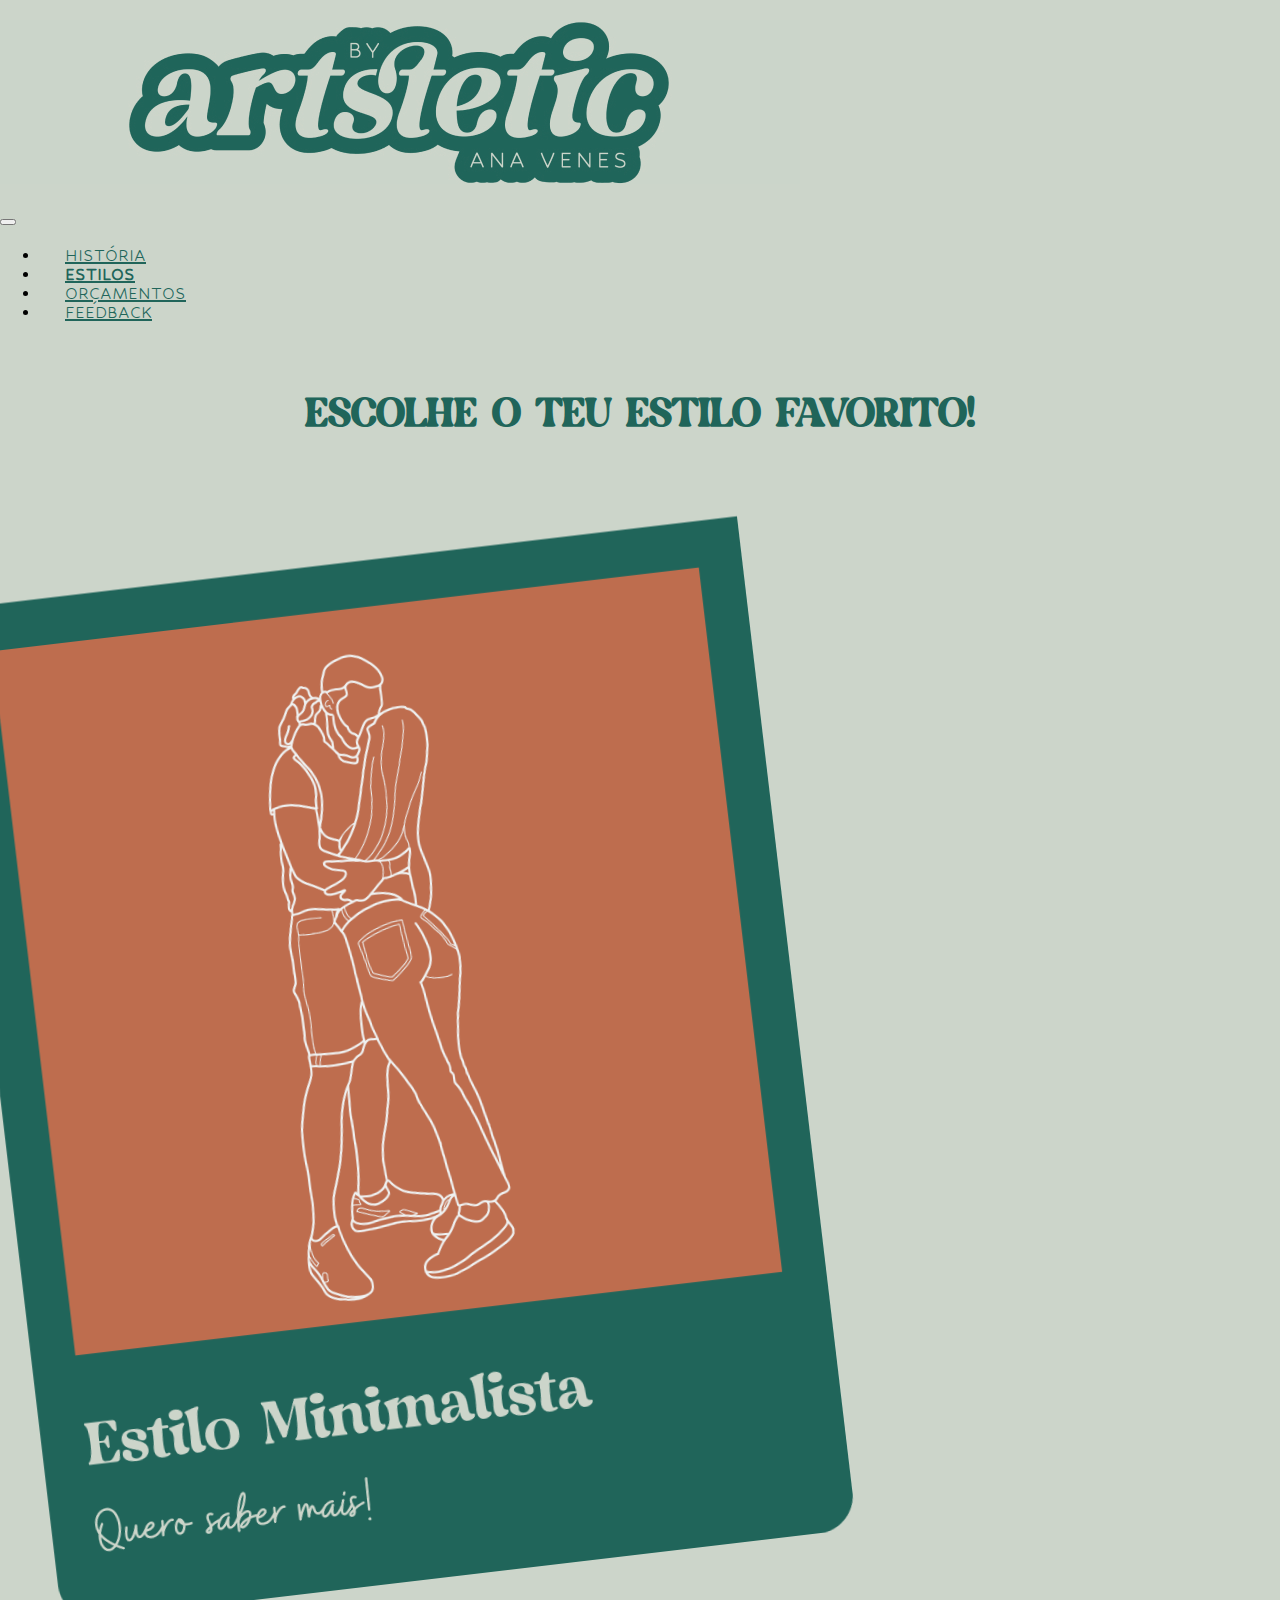
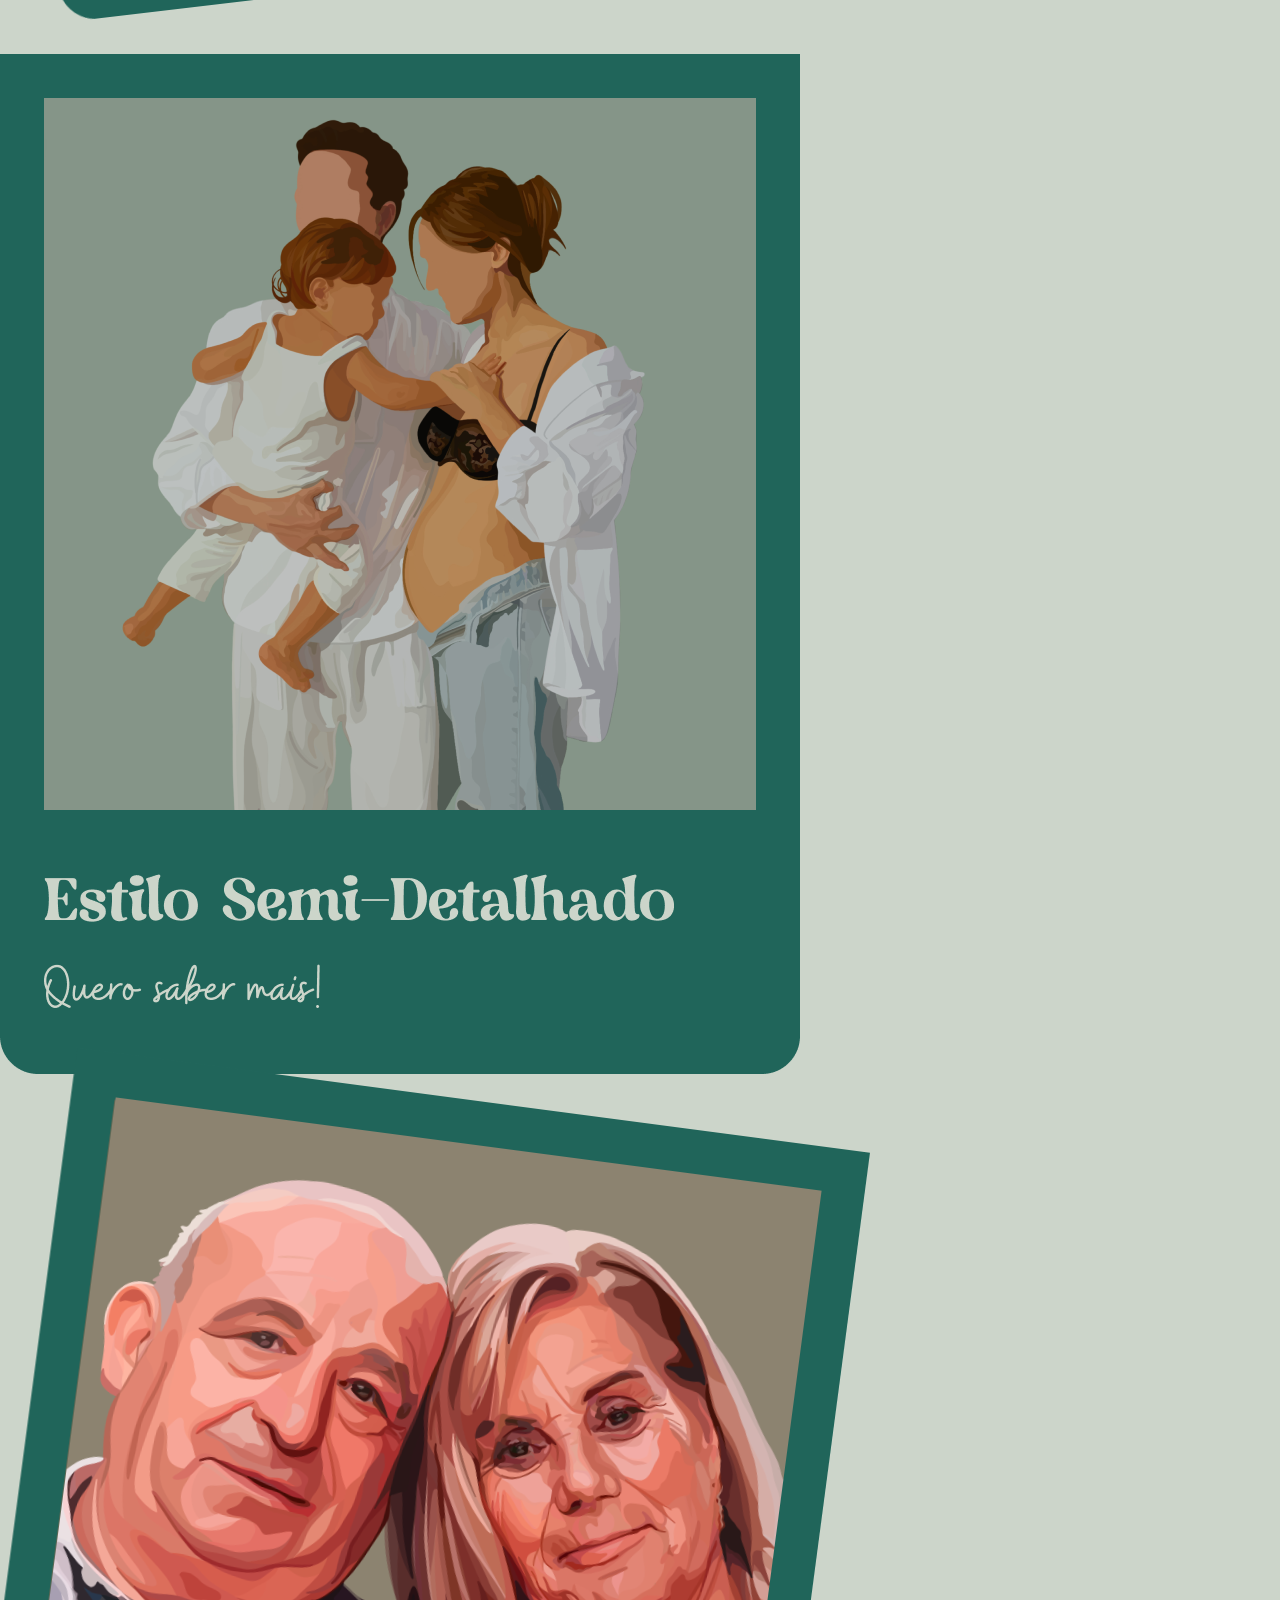
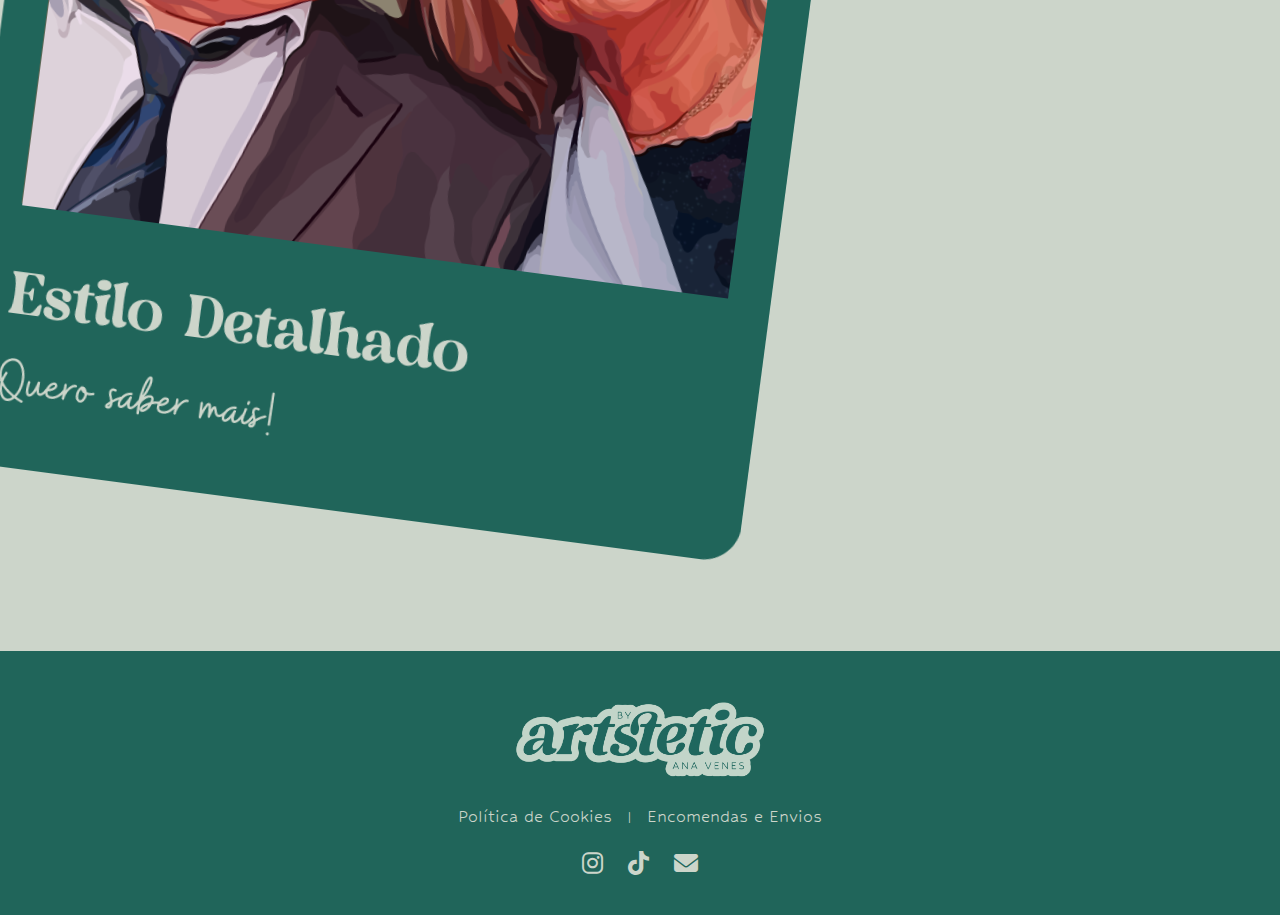
<file: estilos.html>
<!doctype html>
<html lang="en">
  <head>
    <link rel="stylesheet" href="https://cdnjs.cloudflare.com/ajax/libs/font-awesome/6.5.1/css/all.min.css">
    <meta charset="utf-8">
    <meta name="viewport" content="width=device-width, initial-scale=1">
    <title>Artstetic | Pedido de Orçamento</title>
    <link href="https://cdn.jsdelivr.net/npm/bootstrap@5.3.2/dist/css/bootstrap.min.css" rel="stylesheet" integrity="sha384-T3c6CoIi6uLrA9TneNEoa7RxnatzjcDSCmG1MXxSR1GAsXEV/Dwwykc2MPK8M2HN" crossorigin="anonymous">
    <link rel="stylesheet" href="style.css">
    <!-- Primary Meta Tags -->
<meta name="title" content="Artstetic by Ana Venes | Pedido de Orçamento" />
<meta name="description" content="Ilustrações Digitais | Pede já o teu orçamento!" />

<!-- Open Graph / Facebook -->
<meta property="og:type" content="website" />
<meta property="og:url" content="https://artsteticbyanavenes.github.io/artsteticbyanavenes//" />
<meta property="og:title" content="Artstetic by Ana Venes" />
<meta property="og:description" content="Ilustrações Digitais | Pede já o teu orçamento!" />
<meta property="og:image" content="https://metatags.io/images/meta-tags.png" />

<!-- Twitter -->
<meta property="twitter:card" content="summary_large_image" />
<meta property="twitter:url" content="https://artsteticbyanavenes.github.io/artsteticbyanavenes/" />
<meta property="twitter:title" content="Artstetic by Ana Venes" />
<meta property="twitter:description" content="Ilustrações Digitais | Pede já o teu orçamento!" />
<meta property="twitter:image" content="https://metatags.io/images/meta-tags.png" />

<!-- Meta Tags Generated with https://metatags.io -->
  </head>
  <body>

<!--O container é o que segura todo o nosso desenho (toda a página). Dentro do container há rows, cada uma representa uma área de conteúdo (por ex o menu, o carrosel, ect). Dentro de cada row há colunas (quando queremos por ex meter vários displays uns ao lado dos outros). Dentro de cada coluna existem elementos html. Uma row (ex: carrosel) que ocupe toda a largura do site tem 12 colunas.-->


<!--"div.container" é um atalho para pouparmos tempo e não termos erros-->
<div class="container"> <!--o container é toda a página-->
  <!--Logo topo-->

  <div class="row barra-topo">
    <div class="col-md-4 offset-md-4">
        <a href="index.html"><img src="imagens/logohome.jpg" alt="Logotipo da Artstetic" class="img-fluid"></a>
    </div>
  </div>

  <!--Menu-->

  <nav class="navbar navbar-expand-lg">
    <div class="container-fluid">
     <button class="navbar-toggler" type="button" data-bs-toggle="collapse" data-bs-target="#navbarNav" aria-controls="navbarNav" aria-expanded="false" aria-label="Toggle navigation">
        <span class="navbar-toggler-icon"></span>
      </button>
    <div class="collapse navbar-collapse justify-content-center" id="navbarNav">
      <ul class="navbar-nav">
        <li class="nav-item">
          <a class="nav-link" href="index.html#como-nasceu">História</a>
        </li>
        <li class="nav-item">
          <a class="nav-link active" href="estilos.html">Estilos</a>
        </li>
        <li class="nav-item">
          <a class="nav-link" href="index.html#orcamento">Orçamentos</a>
        </li>
        <li class="nav-item">
          <a class="nav-link" href="index.html#Feedback">Feedback</a>
        </li>
      </ul>
    </div>
    </div>
  </nav>

  
  <div class="row escolher">
    <h2>Escolhe o teu estilo favorito!</h2>
  </div>

  <div class="row polaroid">
    <div class="col-md-4 polaroidmin">
        <a href="min.html">
            <img src="imagens/polaroidmin.png" alt="Ilustração de uma fotografia de casamento no estilo minimalista" class="img-fluid">
        </a>
    </div>
    <div class="col-md-4 polaroidsemi">
        <a href="semi.html">
            <img src="imagens/polaroidsemi.png" alt="Ilustração de casal com o filho no estilo semi-detalhado" class="img-fluid">
        </a>
    </div>
    <div class="col-md-4 polaroiddet">
        <a href="det.html">
            <img src="imagens/polaroiddet.png" alt="Ilustração de um casal no estilo detalhado" class="img-fluid">
        </a>
    </div>
</div>
</div>

<!-- fim de contentor -->

<div class="container-fluid p-0">

<!--Rodapé-->

<footer>
  <div class="footer-container">
    <div class="logo">
      <a href="index.html"><img src="imagens/logorodape.png" alt="Logotipo da Artstetic" class="img-fluid"></a>
    </div>
    <div class="links">
      <a href="cookies.html">Política de Cookies</a>
      <span class="separator">|</span>
      <a href="envios.html">Encomendas e Envios</a>
    </div>
    <div class="icons">
      <a href="https://www.instagram.com/artstetic_byanavenes/"><i class="fab fa-instagram"></i></a>
      <a href="https://www.tiktok.com/@artstetic.byanavenes"><i class="fab fa-tiktok"></i></a>
      <a href="mailto:artstetic.draw@gmail.com"><i class="fas fa-envelope"></i></a>
    </div>
  </div>
</footer>

</div>

    <script src="https://cdn.jsdelivr.net/npm/bootstrap@5.3.2/dist/js/bootstrap.bundle.min.js" integrity="sha384-C6RzsynM9kWDrMNeT87bh95OGNyZPhcTNXj1NW7RuBCsyN/o0jlpcV8Qyq46cDfL" crossorigin="anonymous"></script>
  </body>
</html>
</file>
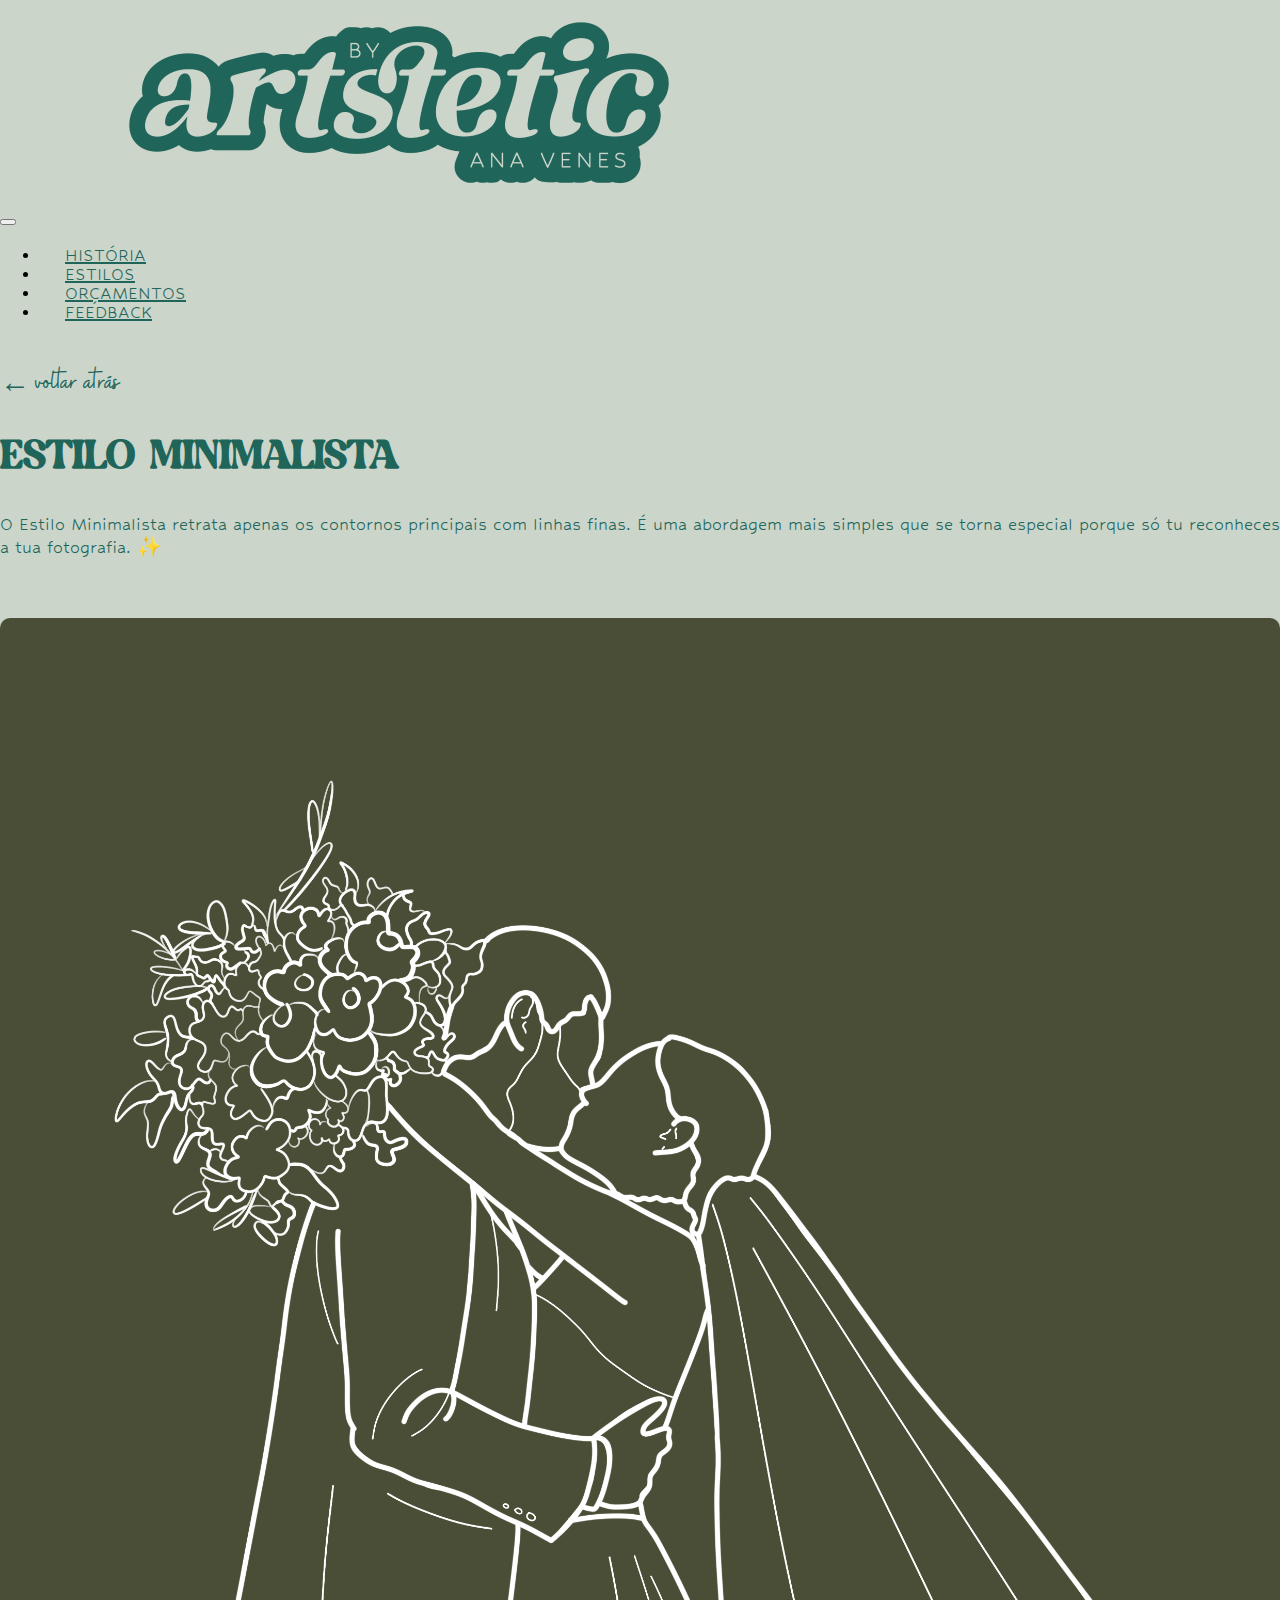
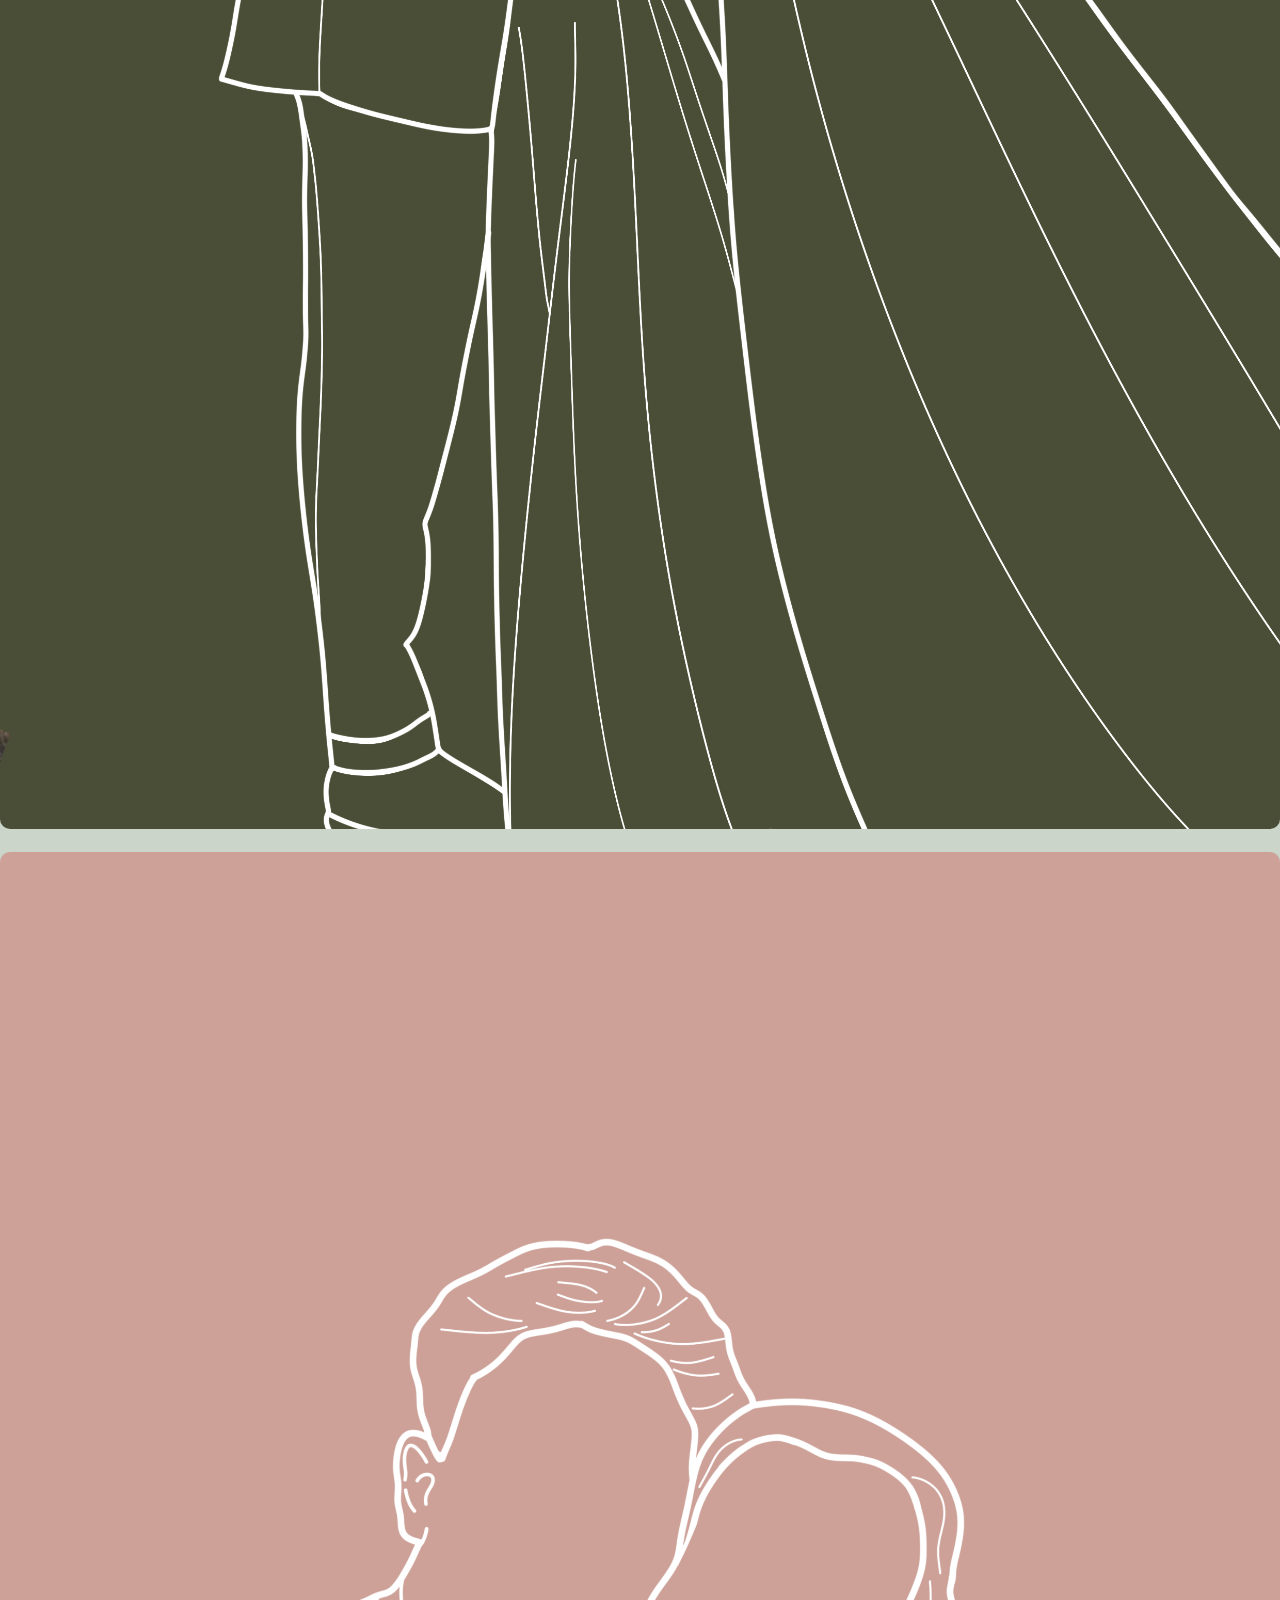
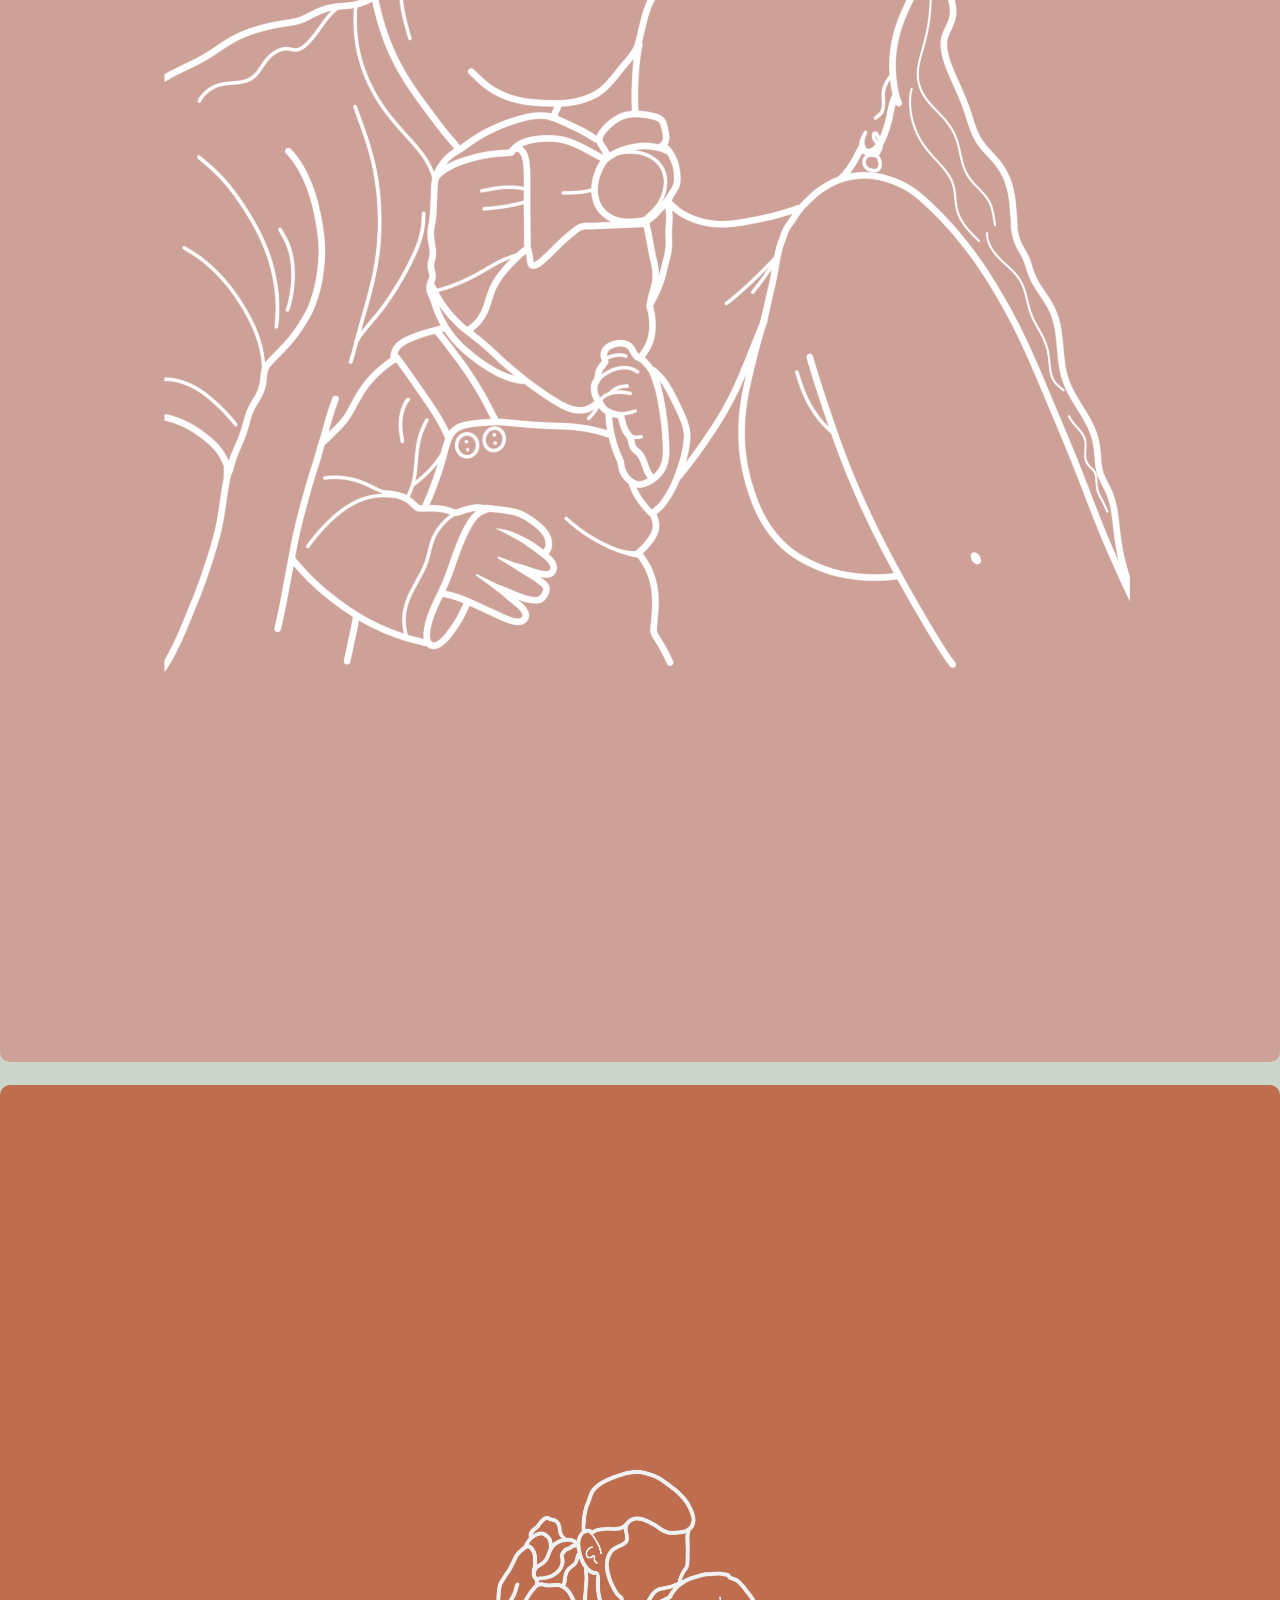
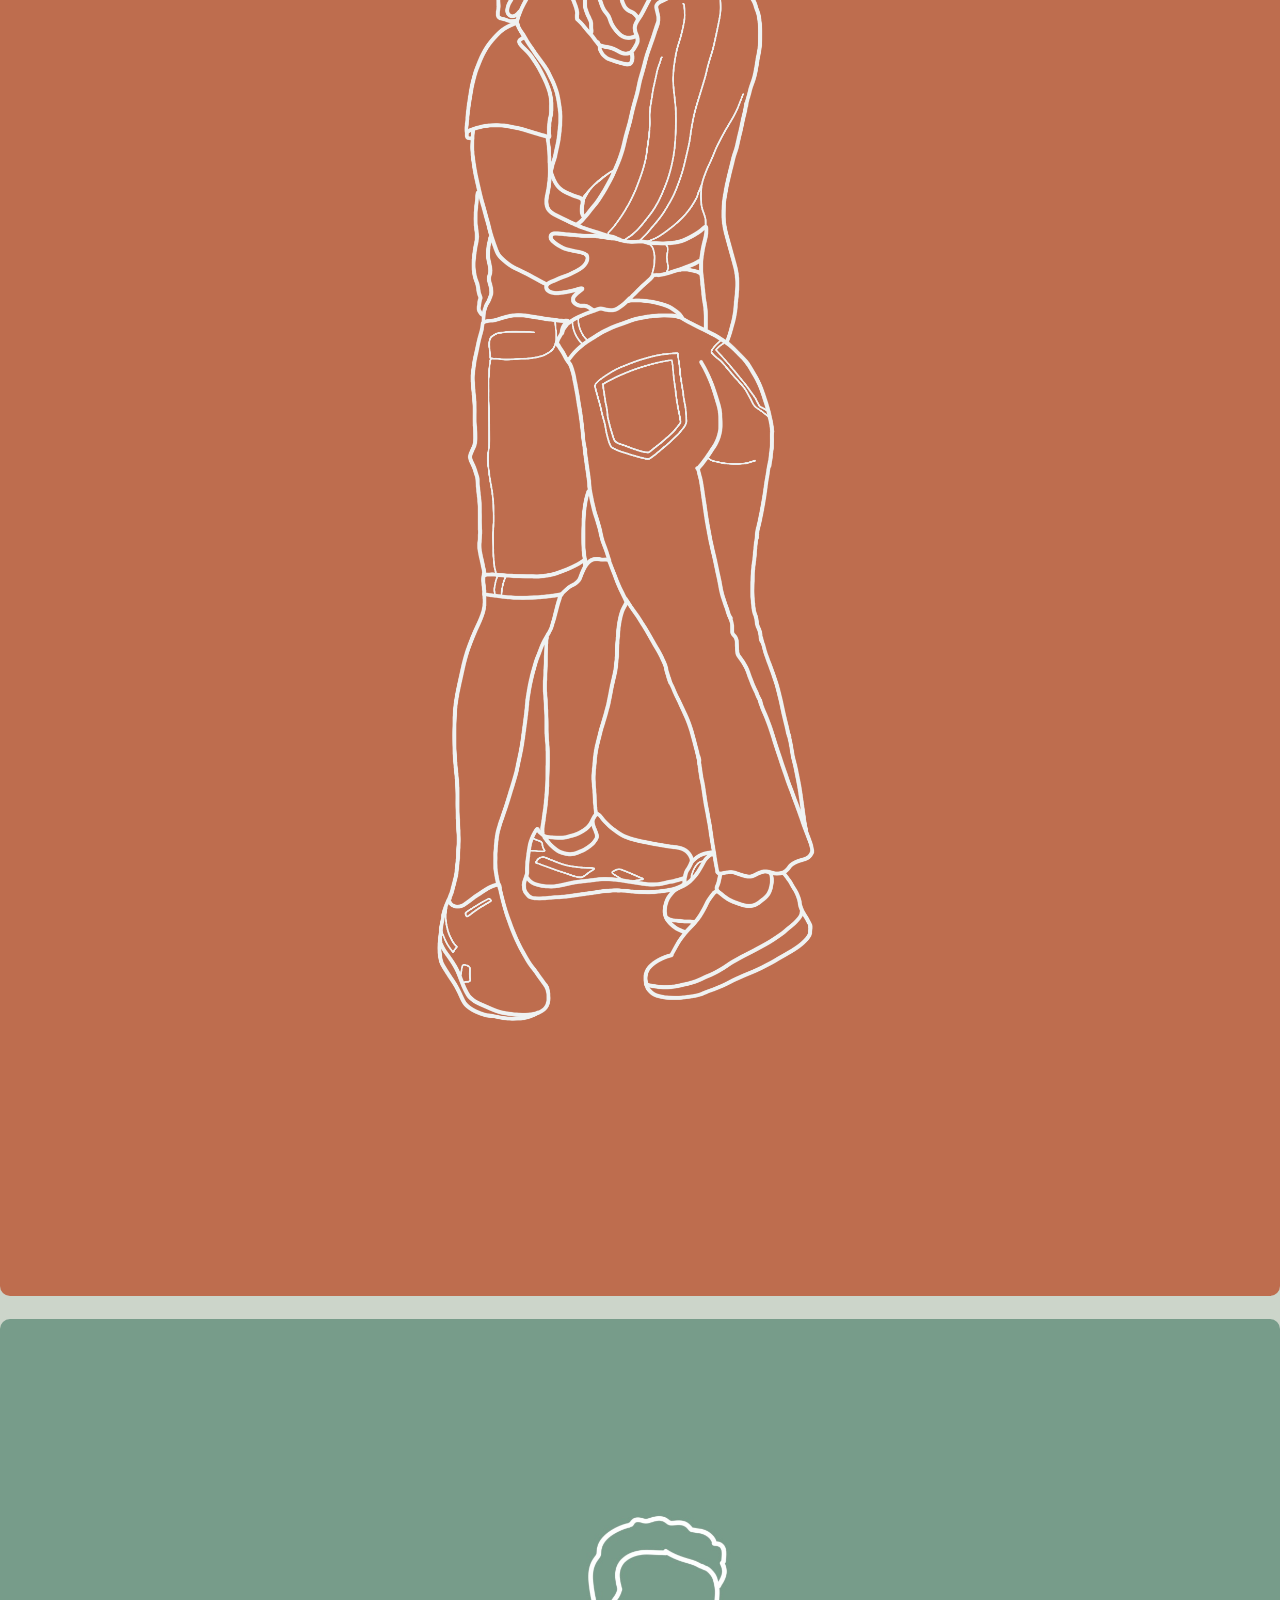
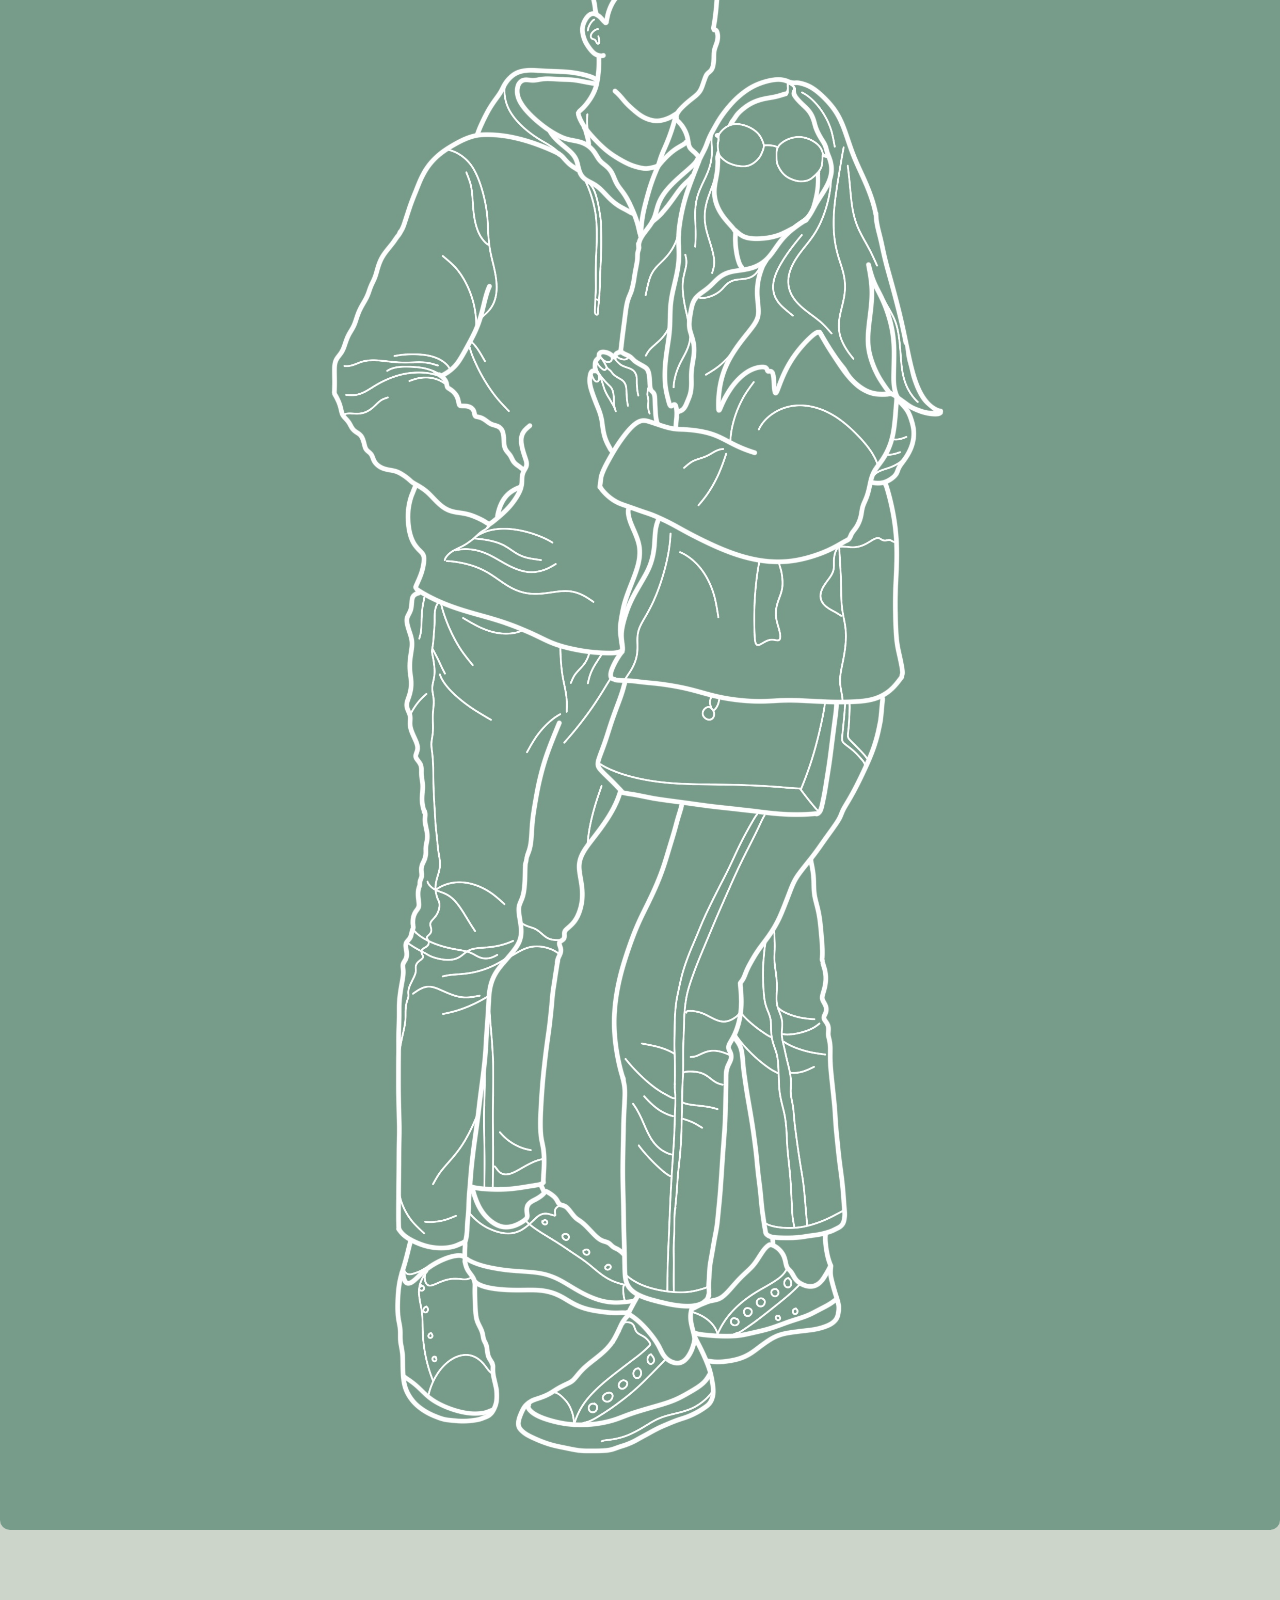
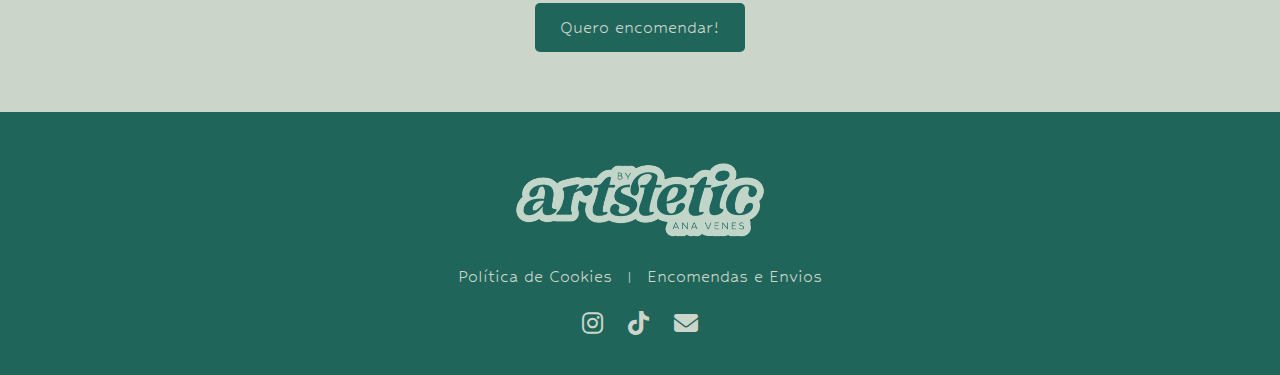
<file: min.html>
<!doctype html>
<html lang="en">
  <head>
    <link rel="stylesheet" href="https://cdnjs.cloudflare.com/ajax/libs/font-awesome/6.5.1/css/all.min.css">
    <meta charset="utf-8">
    <meta name="viewport" content="width=device-width, initial-scale=1">
    <title>Artstetic | Pedido de Orçamento</title>
    <link href="https://cdn.jsdelivr.net/npm/bootstrap@5.3.2/dist/css/bootstrap.min.css" rel="stylesheet" integrity="sha384-T3c6CoIi6uLrA9TneNEoa7RxnatzjcDSCmG1MXxSR1GAsXEV/Dwwykc2MPK8M2HN" crossorigin="anonymous">
    <link rel="stylesheet" href="style.css">
    <!-- Primary Meta Tags -->
<meta name="title" content="Artstetic by Ana Venes | Pedido de Orçamento" />
<meta name="description" content="Ilustrações Digitais | Pede já o teu orçamento!" />

<!-- Open Graph / Facebook -->
<meta property="og:type" content="website" />
<meta property="og:url" content="https://artsteticbyanavenes.github.io/artsteticbyanavenes//" />
<meta property="og:title" content="Artstetic by Ana Venes" />
<meta property="og:description" content="Ilustrações Digitais | Pede já o teu orçamento!" />
<meta property="og:image" content="https://metatags.io/images/meta-tags.png" />

<!-- Twitter -->
<meta property="twitter:card" content="summary_large_image" />
<meta property="twitter:url" content="https://artsteticbyanavenes.github.io/artsteticbyanavenes/" />
<meta property="twitter:title" content="Artstetic by Ana Venes" />
<meta property="twitter:description" content="Ilustrações Digitais | Pede já o teu orçamento!" />
<meta property="twitter:image" content="https://metatags.io/images/meta-tags.png" />

<!-- Meta Tags Generated with https://metatags.io -->
  </head>
  <body>

<!--O container é o que segura todo o nosso desenho (toda a página). Dentro do container há rows, cada uma representa uma área de conteúdo (por ex o menu, o carrosel, ect). Dentro de cada row há colunas (quando queremos por ex meter vários displays uns ao lado dos outros). Dentro de cada coluna existem elementos html. Uma row (ex: carrosel) que ocupe toda a largura do site tem 12 colunas.-->


<!--"div.container" é um atalho para pouparmos tempo e não termos erros-->
<div class="container-fluid p-0"> <!--o container é toda a página-->
  <!--Logo topo-->

  <div class="row barra-topo">
    <div class="col-md-4 offset-md-4">
        <a href="index.html"><img src="imagens/logohome.jpg" alt="Logotipo da Artstetic" class="img-fluid"></a>
    </div>
  </div>

  <!--Menu-->

  <nav class="navbar navbar-expand-lg">
    <div class="container-fluid">
     <button class="navbar-toggler" type="button" data-bs-toggle="collapse" data-bs-target="#navbarNav" aria-controls="navbarNav" aria-expanded="false" aria-label="Toggle navigation">
        <span class="navbar-toggler-icon"></span>
      </button>
    <div class="collapse navbar-collapse justify-content-center" id="navbarNav">
      <ul class="navbar-nav">
        <li class="nav-item">
          <a class="nav-link" href="index.html#como-nasceu">História</a>
        </li>
        <li class="nav-item">
          <a class="nav-link" href="estilos.html">Estilos</a>
        </li>
        <li class="nav-item">
          <a class="nav-link" href="index.html#orcamento">Orçamentos</a>
        </li>
        <li class="nav-item">
          <a class="nav-link" href="index.html#Feedback">Feedback</a>
        </li>
      </ul>
    </div>
    </div>
  </nav>

<!--Título e Descrição-->

  <div class="row titulo" id="titulo">
    <div class="col-md-10 offset-md-1">
        <a href="estilos.html" class="back-link">
            <span class="arrow">←</span>
            <span class="text">voltar atrás</span>
        </a>
        <h2>Estilo Minimalista</h2>
        <p>O Estilo Minimalista retrata apenas os contornos principais com linhas finas. É uma abordagem mais simples que se torna especial porque só tu reconheces a tua fotografia. ✨</p>
    </div>
</div>

<!--Grid-->

<div class="row photo-grid">
    <div class="col-md-1"></div>
    <div class="col-md-10">
      <div class="row">
        <div class="col-md-3">
          <img src="imagens/gridmin1.PNG" alt="Ilustração vertical de uma fotografia de casamento no estilo minimalista" class="img-fluid">
        </div>
        <div class="col-md-3">
          <img src="imagens/gridmin2.png" alt="Ilustração vertical de uma família no estilo minimalista" class="img-fluid">
        </div>
        <div class="col-md-3">
          <img src="imagens/gridmin3.png" alt="Ilustração vertical de um casal no estilo minimalista" class="img-fluid">
        </div>
        <div class="col-md-3">
          <img src="imagens/gridmin4.jpg" alt="Ilustração vertical de um casal no estilo minimalista" class="img-fluid">
        </div>
      </div>
    </div>
    <div class="col-md-1"></div>
</div>

<!--Botão-->

<div class="centered-button-container">
    <a href="https://forms.gle/maCiCyQEiRHRmHez5" class="centered-button">Quero encomendar!</a>
</div>

</div>

<!-- fim de contentor -->

<div class="container-fluid p-0">

<!--Rodapé-->

<footer>
  <div class="footer-container">
    <div class="logo">
      <a href="index.html"><img src="imagens/logorodape.png" alt="Logotipo da Artstetic" class="img-fluid"></a>
    </div>
    <div class="links">
      <a href="cookies.html">Política de Cookies</a>
      <span class="separator">|</span>
      <a href="envios.html">Encomendas e Envios</a>
    </div>
    <div class="icons">
      <a href="https://www.instagram.com/artstetic_byanavenes/"><i class="fab fa-instagram"></i></a>
      <a href="https://www.tiktok.com/@artstetic.byanavenes"><i class="fab fa-tiktok"></i></a>
      <a href="mailto:artstetic.draw@gmail.com"><i class="fas fa-envelope"></i></a>
    </div>
  </div>
</footer>

</div>

    <script src="https://cdn.jsdelivr.net/npm/bootstrap@5.3.2/dist/js/bootstrap.bundle.min.js" integrity="sha384-C6RzsynM9kWDrMNeT87bh95OGNyZPhcTNXj1NW7RuBCsyN/o0jlpcV8Qyq46cDfL" crossorigin="anonymous"></script>
  </body>
</html>
</file>
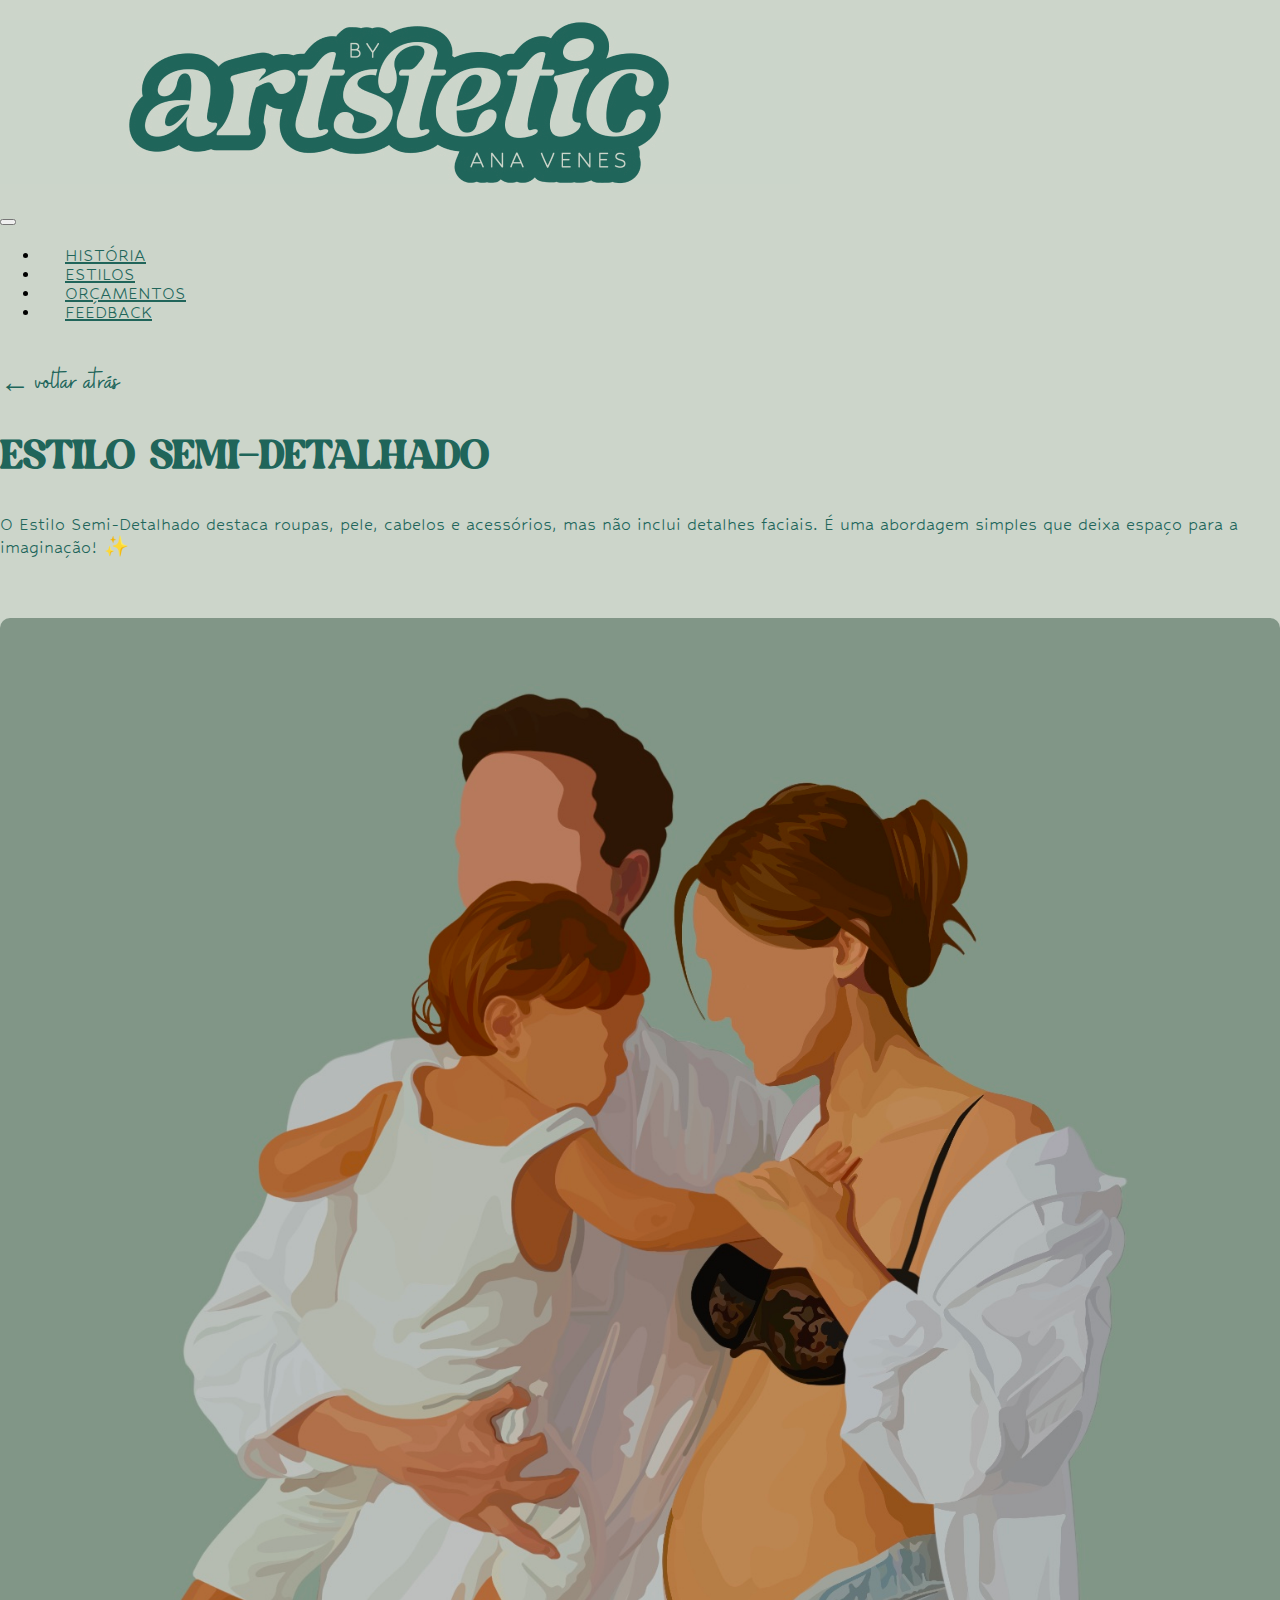
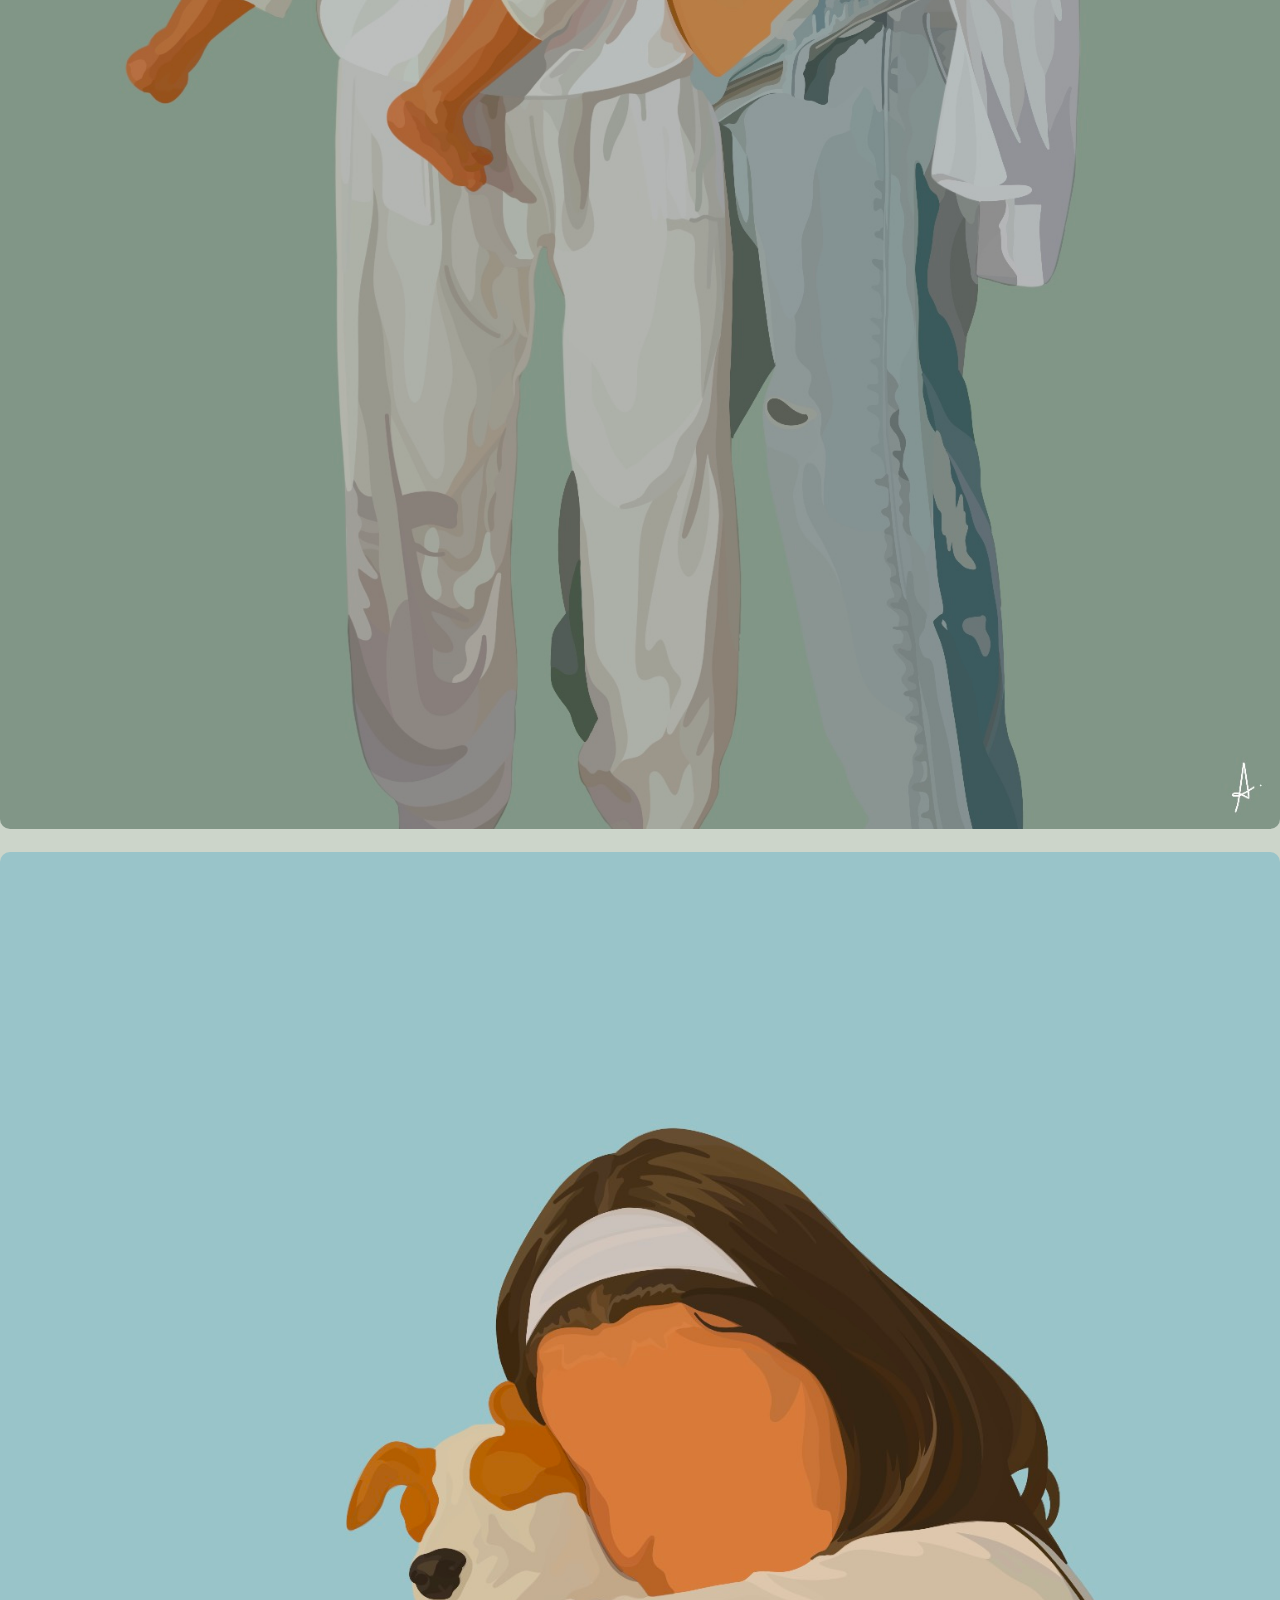
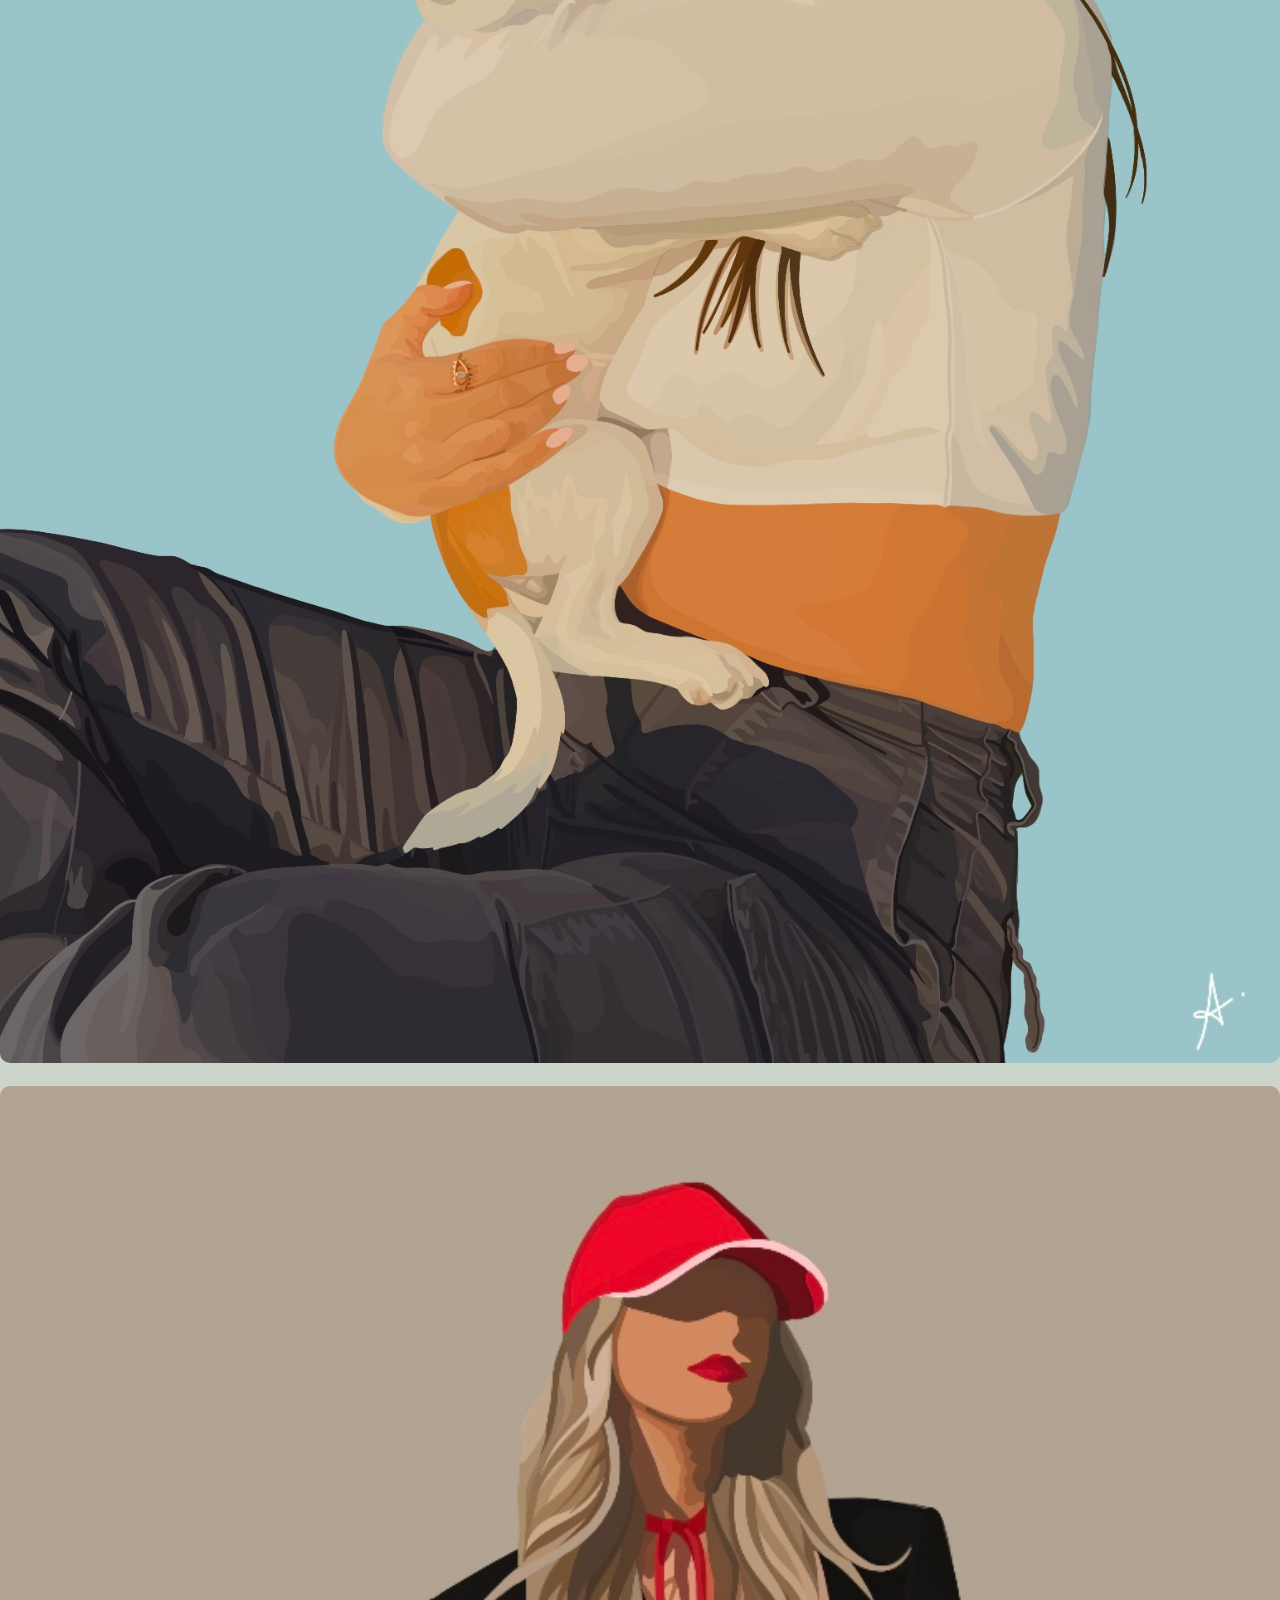
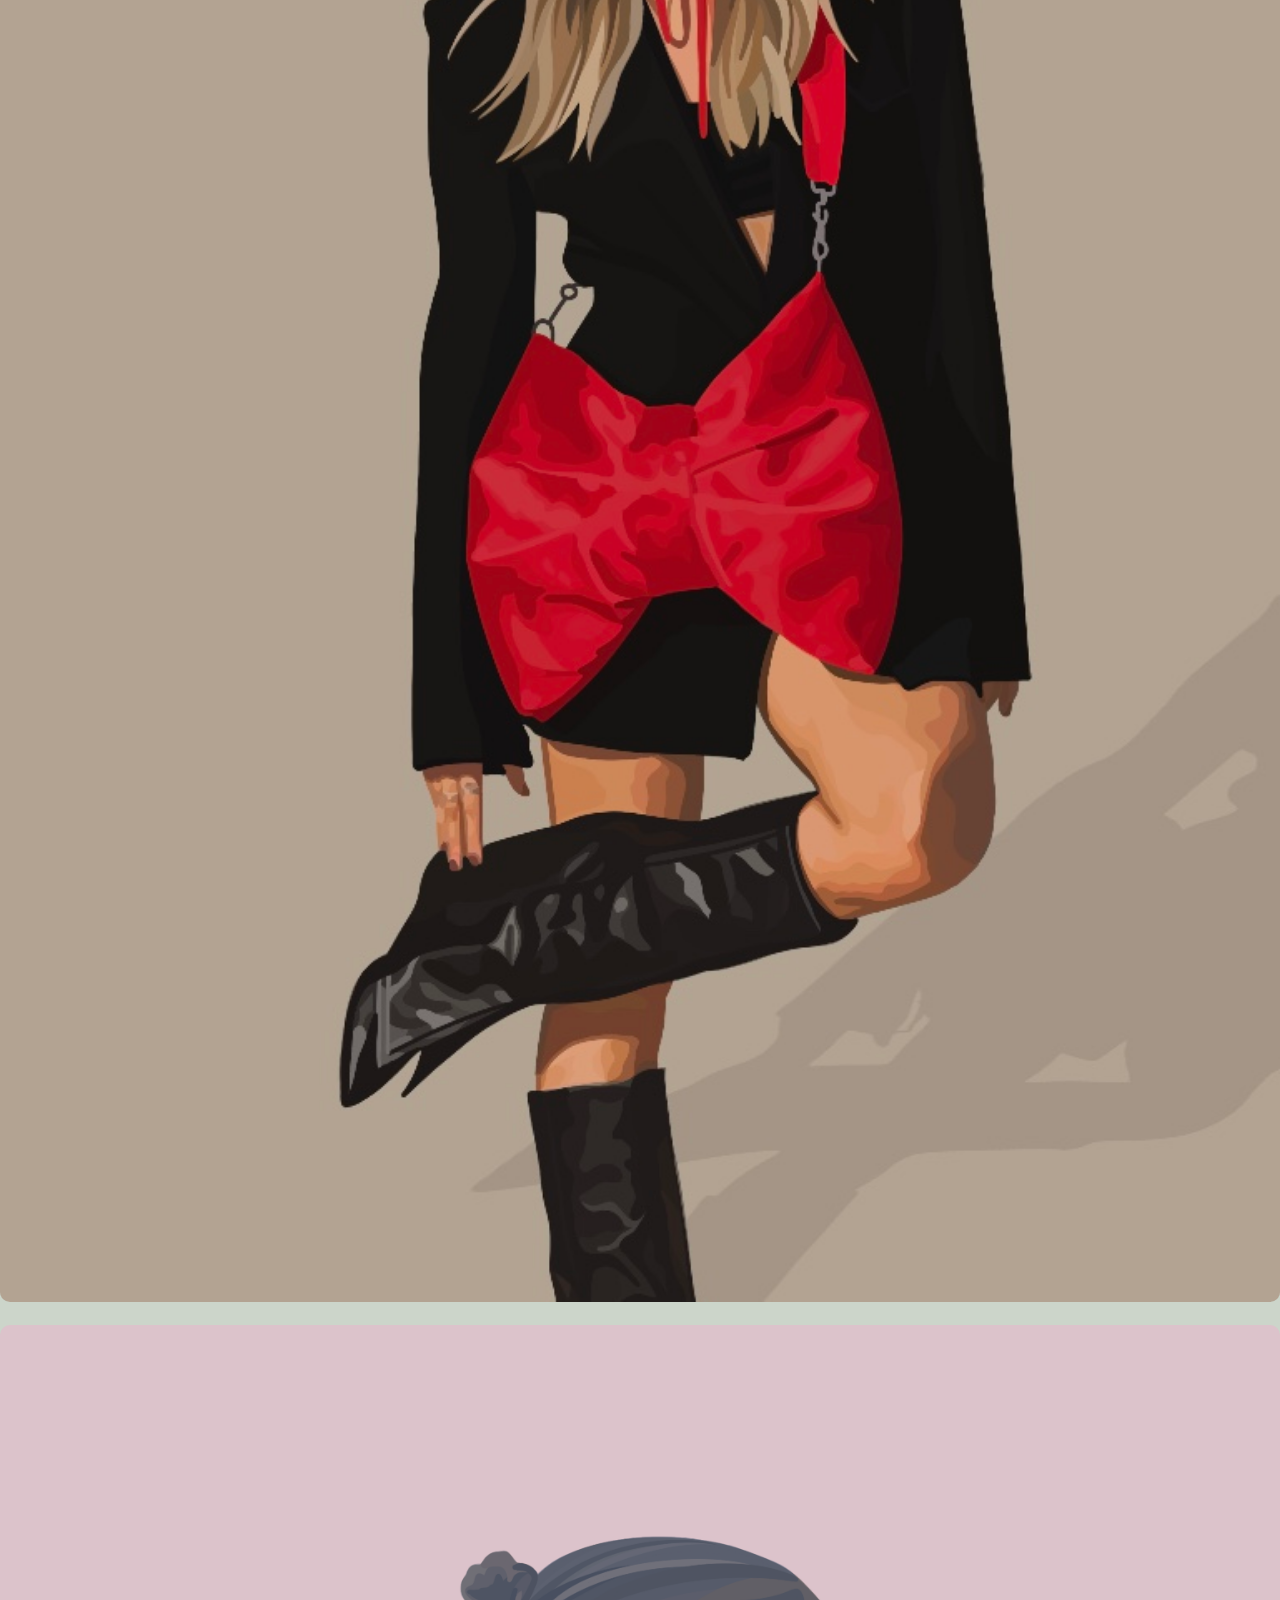
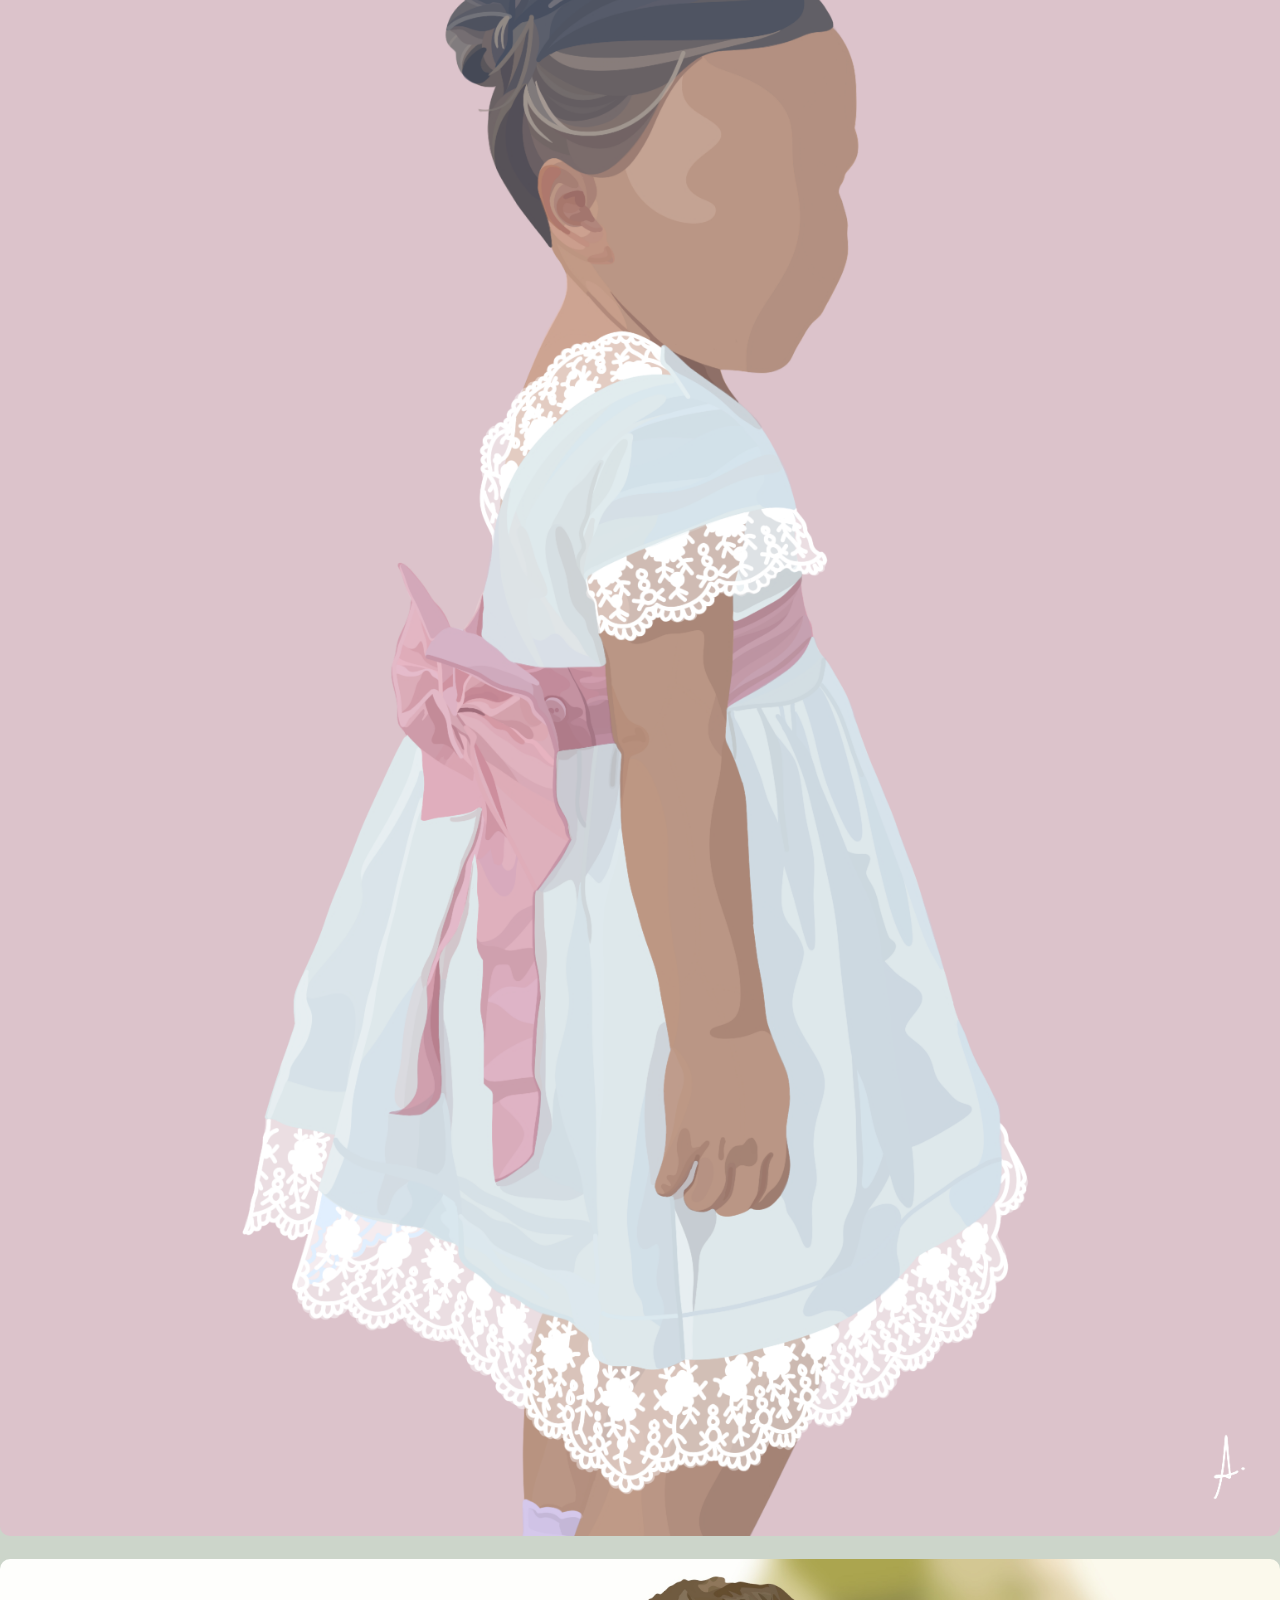
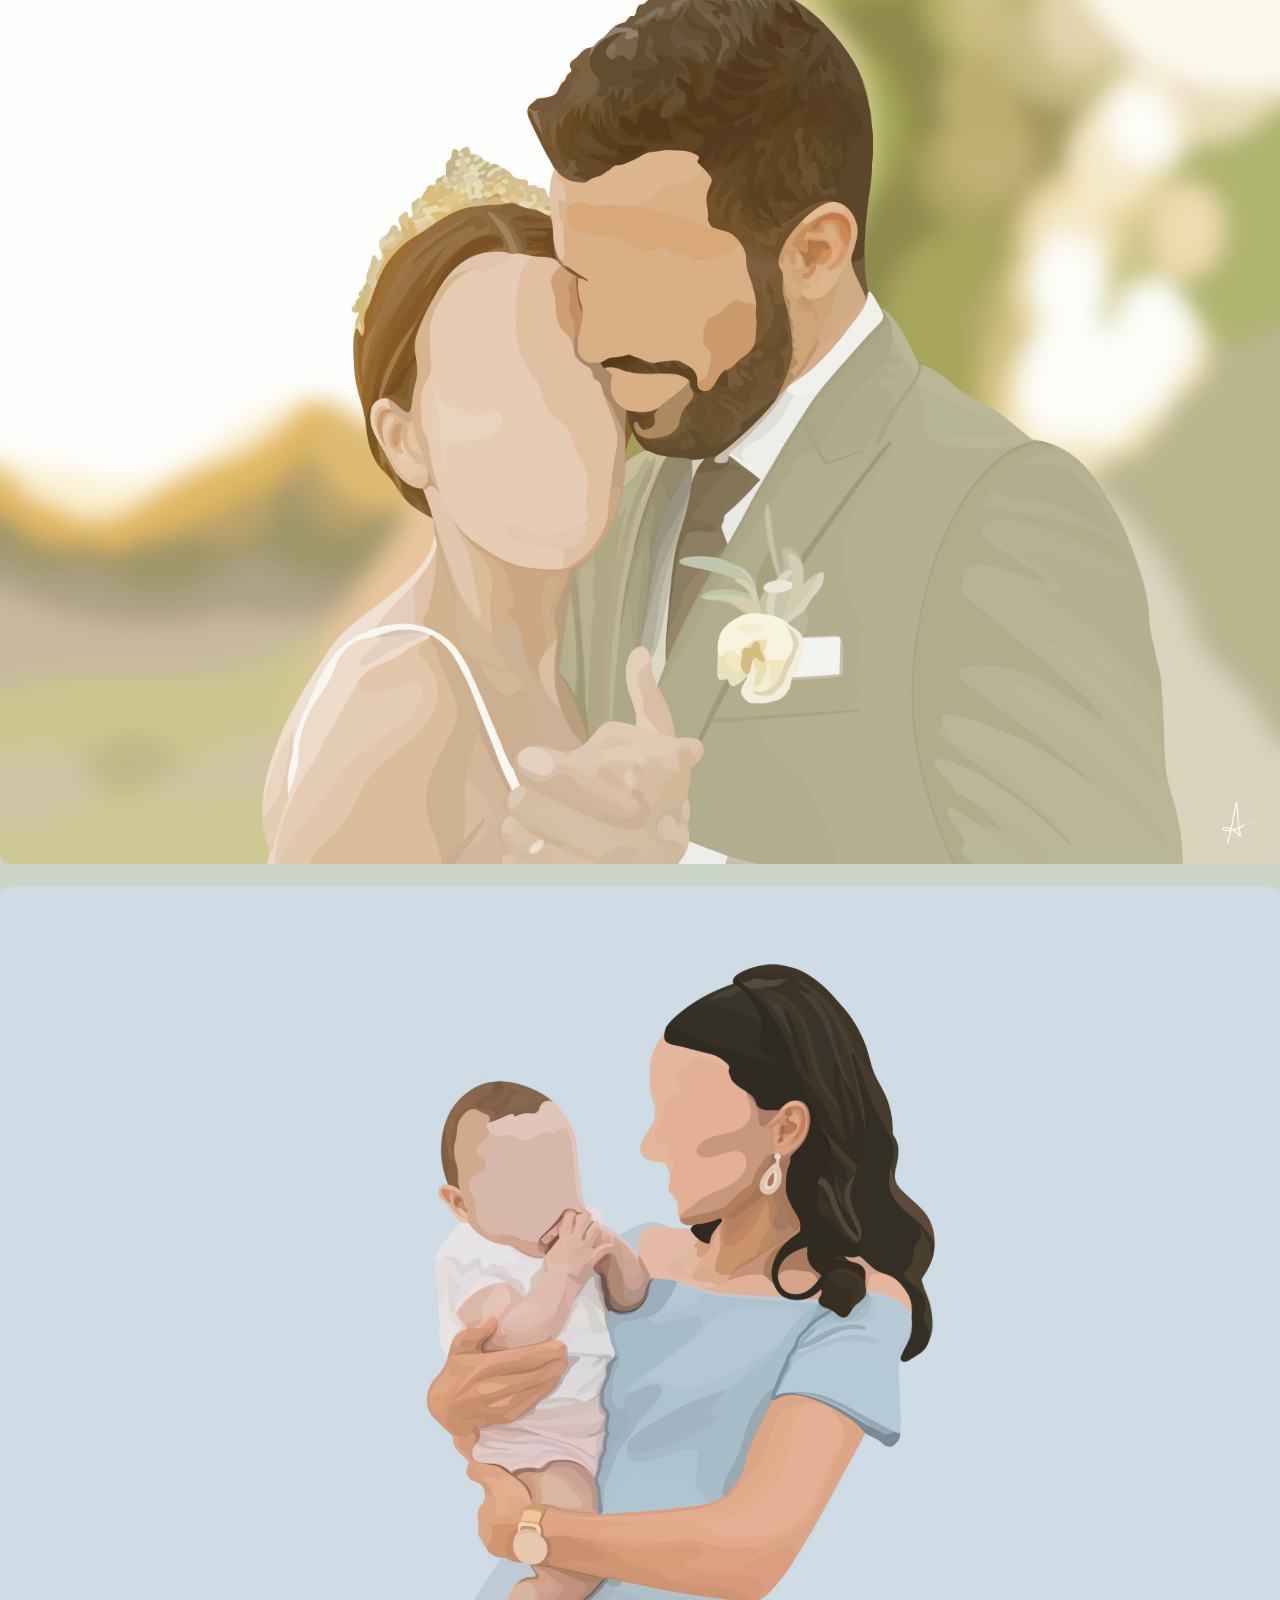
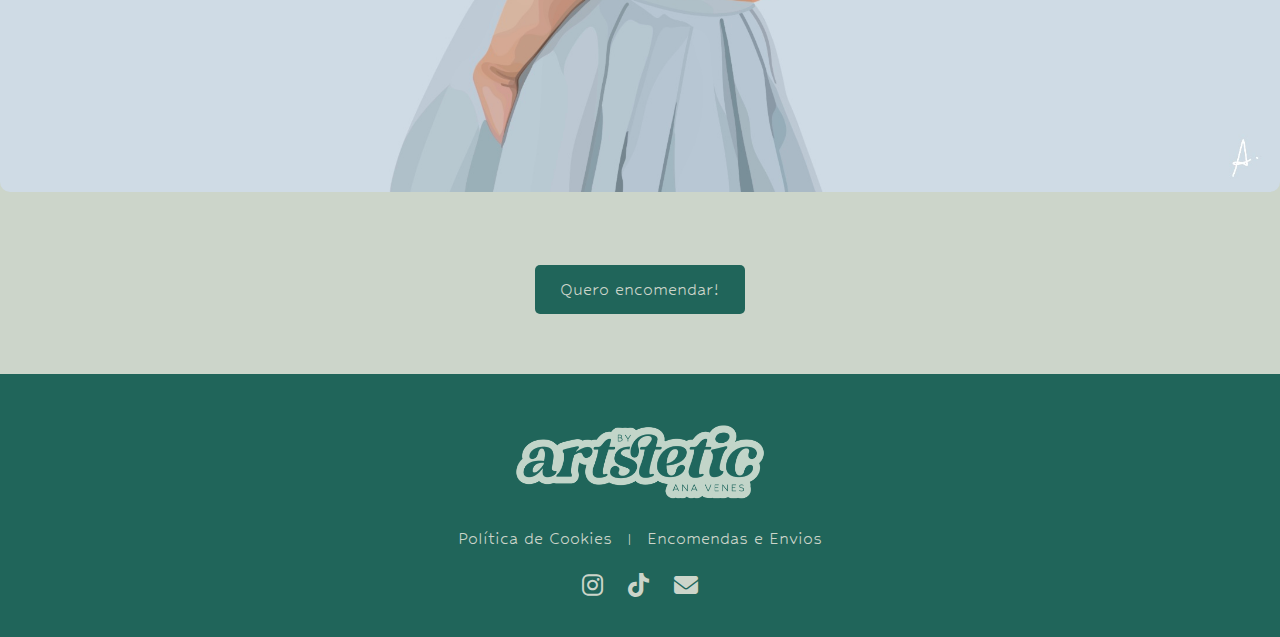
<file: semi.html>
<!doctype html>
<html lang="en">
  <head>
    <link rel="stylesheet" href="https://cdnjs.cloudflare.com/ajax/libs/font-awesome/6.5.1/css/all.min.css">
    <meta charset="utf-8">
    <meta name="viewport" content="width=device-width, initial-scale=1">
    <title>Artstetic | Pedido de Orçamento</title>
    <link href="https://cdn.jsdelivr.net/npm/bootstrap@5.3.2/dist/css/bootstrap.min.css" rel="stylesheet" integrity="sha384-T3c6CoIi6uLrA9TneNEoa7RxnatzjcDSCmG1MXxSR1GAsXEV/Dwwykc2MPK8M2HN" crossorigin="anonymous">
    <link rel="stylesheet" href="style.css">
    <!-- Primary Meta Tags -->
<meta name="title" content="Artstetic by Ana Venes | Pedido de Orçamento" />
<meta name="description" content="Ilustrações Digitais | Pede já o teu orçamento!" />

<!-- Open Graph / Facebook -->
<meta property="og:type" content="website" />
<meta property="og:url" content="https://artsteticbyanavenes.github.io/artsteticbyanavenes//" />
<meta property="og:title" content="Artstetic by Ana Venes" />
<meta property="og:description" content="Ilustrações Digitais | Pede já o teu orçamento!" />
<meta property="og:image" content="https://metatags.io/images/meta-tags.png" />

<!-- Twitter -->
<meta property="twitter:card" content="summary_large_image" />
<meta property="twitter:url" content="https://artsteticbyanavenes.github.io/artsteticbyanavenes/" />
<meta property="twitter:title" content="Artstetic by Ana Venes" />
<meta property="twitter:description" content="Ilustrações Digitais | Pede já o teu orçamento!" />
<meta property="twitter:image" content="https://metatags.io/images/meta-tags.png" />

<!-- Meta Tags Generated with https://metatags.io -->
  </head>
  <body>

<!--O container é o que segura todo o nosso desenho (toda a página). Dentro do container há rows, cada uma representa uma área de conteúdo (por ex o menu, o carrosel, ect). Dentro de cada row há colunas (quando queremos por ex meter vários displays uns ao lado dos outros). Dentro de cada coluna existem elementos html. Uma row (ex: carrosel) que ocupe toda a largura do site tem 12 colunas.-->


<!--"div.container" é um atalho para pouparmos tempo e não termos erros-->
<div class="container-fluid p-0"> <!--o container é toda a página-->
  <!--Logo topo-->

  <div class="row barra-topo">
    <div class="col-md-4 offset-md-4">
        <a href="index.html"><img src="imagens/logohome.jpg" alt="Logotipo da Artstetic" class="img-fluid"></a>
    </div>
  </div>

  <!--Menu-->

  <nav class="navbar navbar-expand-lg">
    <div class="container-fluid">
     <button class="navbar-toggler" type="button" data-bs-toggle="collapse" data-bs-target="#navbarNav" aria-controls="navbarNav" aria-expanded="false" aria-label="Toggle navigation">
        <span class="navbar-toggler-icon"></span>
      </button>
    <div class="collapse navbar-collapse justify-content-center" id="navbarNav">
      <ul class="navbar-nav">
        <li class="nav-item">
          <a class="nav-link" href="index.html#como-nasceu">História</a>
        </li>
        <li class="nav-item">
          <a class="nav-link" href="estilos.html">Estilos</a>
        </li>
        <li class="nav-item">
          <a class="nav-link" href="index.html#orcamento">Orçamentos</a>
        </li>
        <li class="nav-item">
          <a class="nav-link" href="index.html#Feedback">Feedback</a>
        </li>
      </ul>
    </div>
    </div>
  </nav>

<!--Título e Descrição-->

  <div class="row titulo" id="titulo">
    <div class="col-md-10 offset-md-1">
        <a href="estilos.html" class="back-link">
            <span class="arrow">←</span>
            <span class="text">voltar atrás</span>
        </a>
        <h2>Estilo Semi-Detalhado</h2>
        <p>O Estilo Semi-Detalhado destaca roupas, pele, cabelos e acessórios, mas não inclui detalhes faciais. É uma abordagem simples que deixa espaço para a imaginação! ✨</p>
    </div>
</div>

<div class="row photo-grid">
    <div class="col-md-1"></div>
    <div class="col-md-10">
      <div class="row">
        <div class="col-md-3">
          <img src="imagens/gridsemi1.jpg" alt="Ilustração vertical de casal com o filho no estilo semi-detalhado" class="img-fluid">
        </div>
        <div class="col-md-3">
          <img src="imagens/gridsemi2.jpg" alt="Ilustração vertical de uma rapariga a segurar num cão no estilo semi-detalhado" class="img-fluid">
        </div>
        <div class="col-md-3">
          <img src="imagens/gridsemi3.jpg" alt="Ilustração vertical da influencer Inês Teixeira no estilo semi-detalhado" class="img-fluid">
        </div>
        <div class="col-md-3">
          <img src="imagens/gridsemi6.png" alt="Ilustração vertical de uma criança pequena no estilo semi-detalhado" class="img-fluid">
        </div>
      </div>
    <div class="row">
        <div class="col-md-6">
          <img src="imagens/gridsemi4.jpg" alt="Ilustração horizontal de uma fotografia de casamento no estilo semi-detalhado" class="img-fluid">
        </div>
        <div class="col-md-6">
          <img src="imagens/gridsemi5.jpg" alt="Ilustração horizontal de uma senhora com um bebé no estilo semi-detalhado" class="img-fluid">
        </div>
      </div>
    <div class="col-md-1"></div>
</div>
  </div>

<!--Botão-->

<div class="centered-button-container">
    <a href="https://forms.gle/maCiCyQEiRHRmHez5" class="centered-button">Quero encomendar!</a>
</div>

</div>

<!-- fim de contentor -->

<div class="container-fluid p-0">

<!--Rodapé-->

<footer>
  <div class="footer-container">
    <div class="logo">
      <a href="index.html"><img src="imagens/logorodape.png" alt="Logotipo da Artstetic" class="img-fluid"></a>
    </div>
    <div class="links">
      <a href="cookies.html">Política de Cookies</a>
      <span class="separator">|</span>
      <a href="envios.html">Encomendas e Envios</a>
    </div>
    <div class="icons">
      <a href="https://www.instagram.com/artstetic_byanavenes/"><i class="fab fa-instagram"></i></a>
      <a href="https://www.tiktok.com/@artstetic.byanavenes"><i class="fab fa-tiktok"></i></a>
      <a href="mailto:artstetic.draw@gmail.com"><i class="fas fa-envelope"></i></a>
    </div>
  </div>
</footer>

</div>

    <script src="https://cdn.jsdelivr.net/npm/bootstrap@5.3.2/dist/js/bootstrap.bundle.min.js" integrity="sha384-C6RzsynM9kWDrMNeT87bh95OGNyZPhcTNXj1NW7RuBCsyN/o0jlpcV8Qyq46cDfL" crossorigin="anonymous"></script>
  </body>
</html>
</file>
<file: style.css>
/* MENU */

.navbar .navbar-nav .nav-item .nav-link {
    color:#20655A;
    text-transform: uppercase;
    margin-left: 25px;
    margin-right: 25px;
    font: 27px;
} 

.navbar .navbar-nav .nav-item .nav-link:hover,
.navbar .navbar-nav .nav-item .nav-link.active {
    font-weight: bold;
}

body {
  margin: 0;
  padding: 0;
  background-color: #CCD5CA;
  font-family: Hubballi;
}

.container {
  background-color: #CCD5CA;
  width: 100%
}

.navbar,
.menu {
    background-color: #CCD5CA;
    font-size: 20px;
}

.barra-topo {
    background-color: #CCD5CA;
    padding-bottom: 20px;
    padding-top: 20px;
}  

@media (max-width: 767px) {
  .barra-topo img {
      max-width: 50%;
  }
}

/* FONTES ADICIONADAS */

@font-face {
    font-family: Bagrile;
    src: url(bagrile.otf);
}

@font-face {
  font-family: Buffalo;
  src: url(Buffalo.otf);
}

@font-face {
  font-family: Hubballi;
  src: url(hubballi.ttf);
}

/* INDEX | ONDAS 1 */

.curved {
    position: relative;
    margin: 0;
    padding: 0;
    width: 100%
  }
  
  .curved svg {
    width: 100%;
    height: auto;
  }
  
  .curved-text {
    position: absolute;
    bottom: 20px;
    left: 50%;
    transform: translateX(-50%);
    z-index: 1;
    text-align: center;
    font-family: Bagrile;
    font-size: 48px;
    color: #CCD5CA;
    margin: 0;
    text-transform: uppercase
  }

  @media (max-width: 767px) {
    .curved-text {
        top: 80px; /* Adjust this value to fit your design */
    }
}

/* INDEX | CAIXAS FEEDBACK */

@media (max-width: 767px) {
  .Feedback {
      margin-top: 40px; /* Adjust this value to fit your design */
  }
}

.box {
  background-color: #CCD5CA;
  border-radius: 10px; /* Cantos redondos */
  padding: 20px; /* Padding dentro da caixa */
  margin-bottom: 20px; /* Espaço entre as caixas */
  margin-top: 20px;
  display: flex;
  flex-direction: column; /* Fazer com que os items estejam dispostos verticalmente */
  position: relative; 
  height: 150px;
}

.box-text-name {
    font-family: Bagrile;
    margin-bottom: 5px;
    color: #20655A;
    font-size: 20px;
}

.box-text {
    margin-top: 5px;
    color: #20655A;
}

.box-text-name, .box-text {
  display: block;
}

.box-date {
  position: absolute; /* Position the date absolutely */
  top: 0; /* Alinhar a data ao topo */
  right: 0; /* Alinhar a data à direita */
  margin: 20px; /* Adicionar espaço à volta da data */
  font-size: 14px;
  color: #20655A;
}

.sticker-img-fluid {
  max-width: 100%;
}

/* INDEX | COMO NASCEU A ARTSTETIC? */

.rounded-rectangle {
  background-color: #CCD5CA;
  border-radius: 10px;
  padding: 20px; /* Para que o conteúdo não fique demasiado próximo das margens */
  margin-top: 40px;
  margin-bottom: 50px;
}

.title {
  font-family: Bagrile;
  color: #20655A;
  text-transform: uppercase;
  margin-bottom: 20px;
  margin-top: 20px;
  margin-left: 20px;
}

.paragraph {
  font-family: Hubballi;
  color: #20655A;
  text-align: left;
  margin-bottom: 20px;
  margin-left: 20px;
  font-size: 18px;
}

.como-nasceu-img-fluid {
  max-width: 150%;
  padding-left: 0px;
  padding-right: 20px;
}

@media (max-width: 767px) {
  .rounded-rectangle {
      max-width: 90%; 
      margin-left: auto;
      margin-right: auto;
  }
  .como-nasceu-img-fluid {
    max-width: 100%;
  }
}

/* ESTILOS | POLAROIDS */

.polaroid {
  padding-top: 40px;
}

.escolher h2 {
  font-family: Bagrile;
  font-size: 40px;
  color: #20655A;
  margin: 0;
  text-transform: uppercase;
  text-align: center;
  padding-top: 50px;
}

.polaroidmin {
  transform: rotate(-6.75deg);
  padding-top: 50px;
  padding-bottom: 100px;
}

.polaroisemi {
  padding-bottom: 100px;
}

.polaroiddet {
  transform: rotate(7.53deg);
  padding-top: 50px;
  padding-bottom: 100px;
}

@media (max-width: 767px) {
  .polaroid img {
      max-width: 80%;
      margin: 0 auto;
      display: block;
  }

  .row.polaroid {
      display: flex;
      justify-content: center;
      flex-wrap: wrap;
  }

  .polaroid {
      padding: 20px 0;
      margin-bottom: 20px;
  }

  .polaroidmin {
      transform: none;
      padding-top: 0;
      padding-bottom: 20px;
  }

  .polaroiddet {
      transform: none;
      padding-top: 20px;
      padding-bottom: 0;
  }
}


/* RODAPÉ */

footer {
  background-color: #20655A;
  padding: 20px 0;
  padding-top: 30px;
  width: 100%;
}

.footer-container {
  display: block;
  justify-content: space-between;
  align-items: center;
  margin: 0 auto;
  text-align: center;
}

.logo img {
  width: 300px;
  height: auto;
  margin-top: 20px;
}

.logo,
.links {
  margin-bottom: 25px; 
}

.icons {
  margin-bottom: 20px;
}

.links a {
  margin-right: 20px;
  font-family: Hubballi;
  color: #CCD5CA;
  text-decoration: none;
  font-size: 20px;
}

.links a:hover {
  font-weight: bold;
}

.links {
  display: flex;
  justify-content: center;
  align-items: center;
}

.icons a {
  margin: 0 10px;
  color: #CCD5CA;
  text-decoration: none;
}

.links a, .separator {
  margin: 0 10px;
  text-decoration: none;
  color: #CCD5CA;
}

.icons i {
  font-size: 24px;
}

.separator {
  margin: 0 5px;
  color: #CCD5CA;
}

/* INDEX | ORÇAMENTO */

.orcamento {
  background-color: #CCD5CA;
  margin-top: 30px;
  padding-top: 50px;
  padding-bottom: 30px;
  width: 100%;
  display: block;
  text-align: center;
  font-size: 20px;
}

.orcamento h2 {
  font-family: Bagrile;
  color: #20655A;
  font-size: 40px;
  text-transform: uppercase;
}

.orcamento h1 {
  font-family: Buffalo;
  color: #20655A;
  font-size: 30px;
}

.rounded-button {
  display: inline-block;
  border-radius: 5px;
  background-color: #20655A;
  color: #CCD5CA;
  font-family: Hubballi;
  padding: 10px 20px;
  border: none;
  cursor: pointer;
  white-space: nowrap;
  text-align: center;
  text-decoration: none;
  margin-bottom: 50px;
  margin-top: 20px;
}

.rounded-button:hover {
  background-color: #175049;
}

/* MIN, SEMI, DET | TEXTO */

.titulo {
  background-color: #CCD5CA;
  margin-top: 10px;
  padding-top: 20px;
  padding-bottom: 30px;
  width: 100%;
  display: block;
}

.titulo h2 {
  font-family: Bagrile;
  color: #20655A;
  font-size: 40px;
  text-transform: uppercase;
  margin-top: 30px;
}

.back-link {
  text-decoration: none; /* Apagar a linha do link */
}

.back-link .arrow {
  color: #20655A; 
  font-size: 30px;
}

.back-link .text {
  font-family: Buffalo;
  color: #20655A;
  font-size: 30px;
}

.titulo p {
    font-family: Hubballi;
    color: #20655A;
    text-align: left;
    margin-bottom: 20px;
    font-size: 20px;
}

@media (max-width: 767px) {
  .titulo {
      margin-left: 20px;
      margin-right: 20px;
      padding-right: 20px;
  }

  .titulo h2 {
      font-size: 30px;
      margin-top: 20px;
  }

  .titulo p {
      font-size: 18px; /* Decrease font size */
      margin-bottom: 20px; /* Add margin to bottom */
  }
}

/* MIN, SEMI, DET | GRID */

.photo-grid {
  margin-top: 10px;
  margin-bottom: 50px;
}

.photo-grid img {
  width: 100%;
  margin-bottom: 20px;
  border-radius: 10px;
}

.vertical-image {
  margin-right: 10px;
}

.horizontal-image {
  margin-bottom: 20px;
}

@media (max-width: 767px) {
  .photo-grid {
      margin-top: 20px; /* Reduce top margin */
      margin-bottom: 20px; /* Reduce bottom margin */
      margin-right: 20px;
      margin-left: 20px;
  }
}

/* INDEX | ONDAS 2 */

.curved2 {
  width: 100%;
  overflow: hidden;
  margin-bottom: 0px;
}

/* MIN, SEMI, DET | BOTÃO */

.centered-button-container {
  display: flex;
  justify-content: center;
}

.centered-button {
  font-family: Hubballi;
  font-size: 20px;
  background-color: #20655A;
  color: #CCD5CA;
  padding: 15px 25px;
  border: none;
  border-radius: 5px;
  cursor: pointer;
  transition: background-color 0.3s, border-color 0.3s, color 0.3s;
  margin-bottom: 60px;
  margin-top: 0px;
  text-decoration: none;
}

.centered-button:hover {
  background-color: #175049;
}

/* COOKIES */

.cookies {
  background-color: #CCD5CA;
  margin-top: 10px;
  padding-top: 20px;
  padding-bottom: 30px;
  width: 100%;
  display: block;
}

.cookies h2 {
  font-family: Bagrile;
  color: #20655A;
  font-size: 40px;
  text-transform: uppercase;
  margin-top: 30px;
}

.cookies p {
  font-family: Hubballi;
  color: #20655A;
  text-align: left;
  margin-bottom: 20px;
  font-size: 20px;
}

@media (max-width: 767px) {
  .cookies {
      margin-left: 20px;
      margin-right: 20px;
      padding-right: 20px;
  }
}

/* ENVIOS */

.envios {
  background-color: #CCD5CA;
  margin-top: 10px;
  padding-top: 20px;
  padding-bottom: 30px;
  width: 100%;
}

.envios h2 {
  font-family: Bagrile;
  color: #20655A;
  font-size: 40px;
  text-transform: uppercase;
  margin-top: 30px;
}

.envios p {
  font-family: Hubballi;
  color: #20655A;
  text-align: left;
  margin-bottom: 20px;
  font-size: 20px;
  margin-top: 20px;
}

.highlights-button-container {
  display: flex;
  justify-content: center;
}

.highlights-button {
  font-family: Hubballi;
  font-size: 20px;
  background-color: #20655A;
  color: #CCD5CA;
  padding: 15px 25px;
  border: none;
  border-radius: 5px;
  cursor: pointer;
  transition: background-color 0.3s, border-color 0.3s, color 0.3s;
  margin-bottom: 30px;
  margin-top: 25px;
  margin-left: 20px;
  text-decoration: none;
}

.highlights-button:hover {
  background-color: #175049;
}

.packaging-img-fluid {
  max-width: 77%;
  border-radius: 10px;
  justify-content: right;
  text-align: right;
  margin-top: 20px;
}

@media (max-width: 767px) {
  .envios {
      margin-left: 20px;
      margin-right: 20px;
      padding-right: 20px;
  }
  .highlights-button-container {
    display: flex;
    justify-content: left;
  }
  .packaging-img-fluid {
    justify-content: center;
  }
}

/* MENU BOLD */

.active {
  font-weight: bold;
}

/* NOVIDADE */

.rounded-box {
  background-color: #20655A;
  border-radius: 10px;
  padding: 20px;
  margin-top: 20px;
  margin-bottom: 80px;
}

.novidade-title {
  font-family: Bagrile;
  color: #CCD5CA;
  font-size: 40px;
  text-transform: uppercase;
  margin-top: 30px;
  margin-left: 20px;
}

.novidade-text {
  font-family: Hubballi;
  color: #CCD5CA;
  font-size: 20px;
  margin-left: 20px;
}

.horizontal-image-img-fluid {
  display: block;
  max-width: 100%;
  height: auto;
  border-radius: 10px;
  margin-top: 30px;
  margin-right: 20px;
  margin-bottom: 20px;
}

.botao-novidade-container{
  margin-top: 60px;
  margin-bottom: 20px;
}

.botao-novidade {
  font-family: Hubballi;
  font-size: 20px;
  background-color: #CCD5CA;
  color: #20655A;
  padding: 15px 25px;
  border: none;
  border-radius: 5px;
  cursor: pointer;
  transition: background-color 0.3s, border-color 0.3s, color 0.3s;
  margin-left: 20px;
  text-decoration: none;
}

.botao-novidade:hover {
  background-color: transparent; 
  border: 2px solid #CCD5CA;
  color: #CCD5CA;
}

/* Media query para ecrãs mais pequenos que 768px */
@media (max-width: 767px) {
  .rounded-box {
      padding: 10px; 
      margin-left: 10px;
      margin-right: 10px;
  }

  .novidade-title {
      font-size: 30px;
  }

  .novidade-text {
      font-size: 18px;
  }

  .horizontal-image-img-fluid {
      margin-top: 20px;
      margin-right: 10px;
      margin-bottom: 10px;
  }

  .botao-novidade-container {
      margin-top: 40px;
  }

  .botao-novidade {
      font-size: 18px;
      margin-left: 10px;
  }
}
</file>
